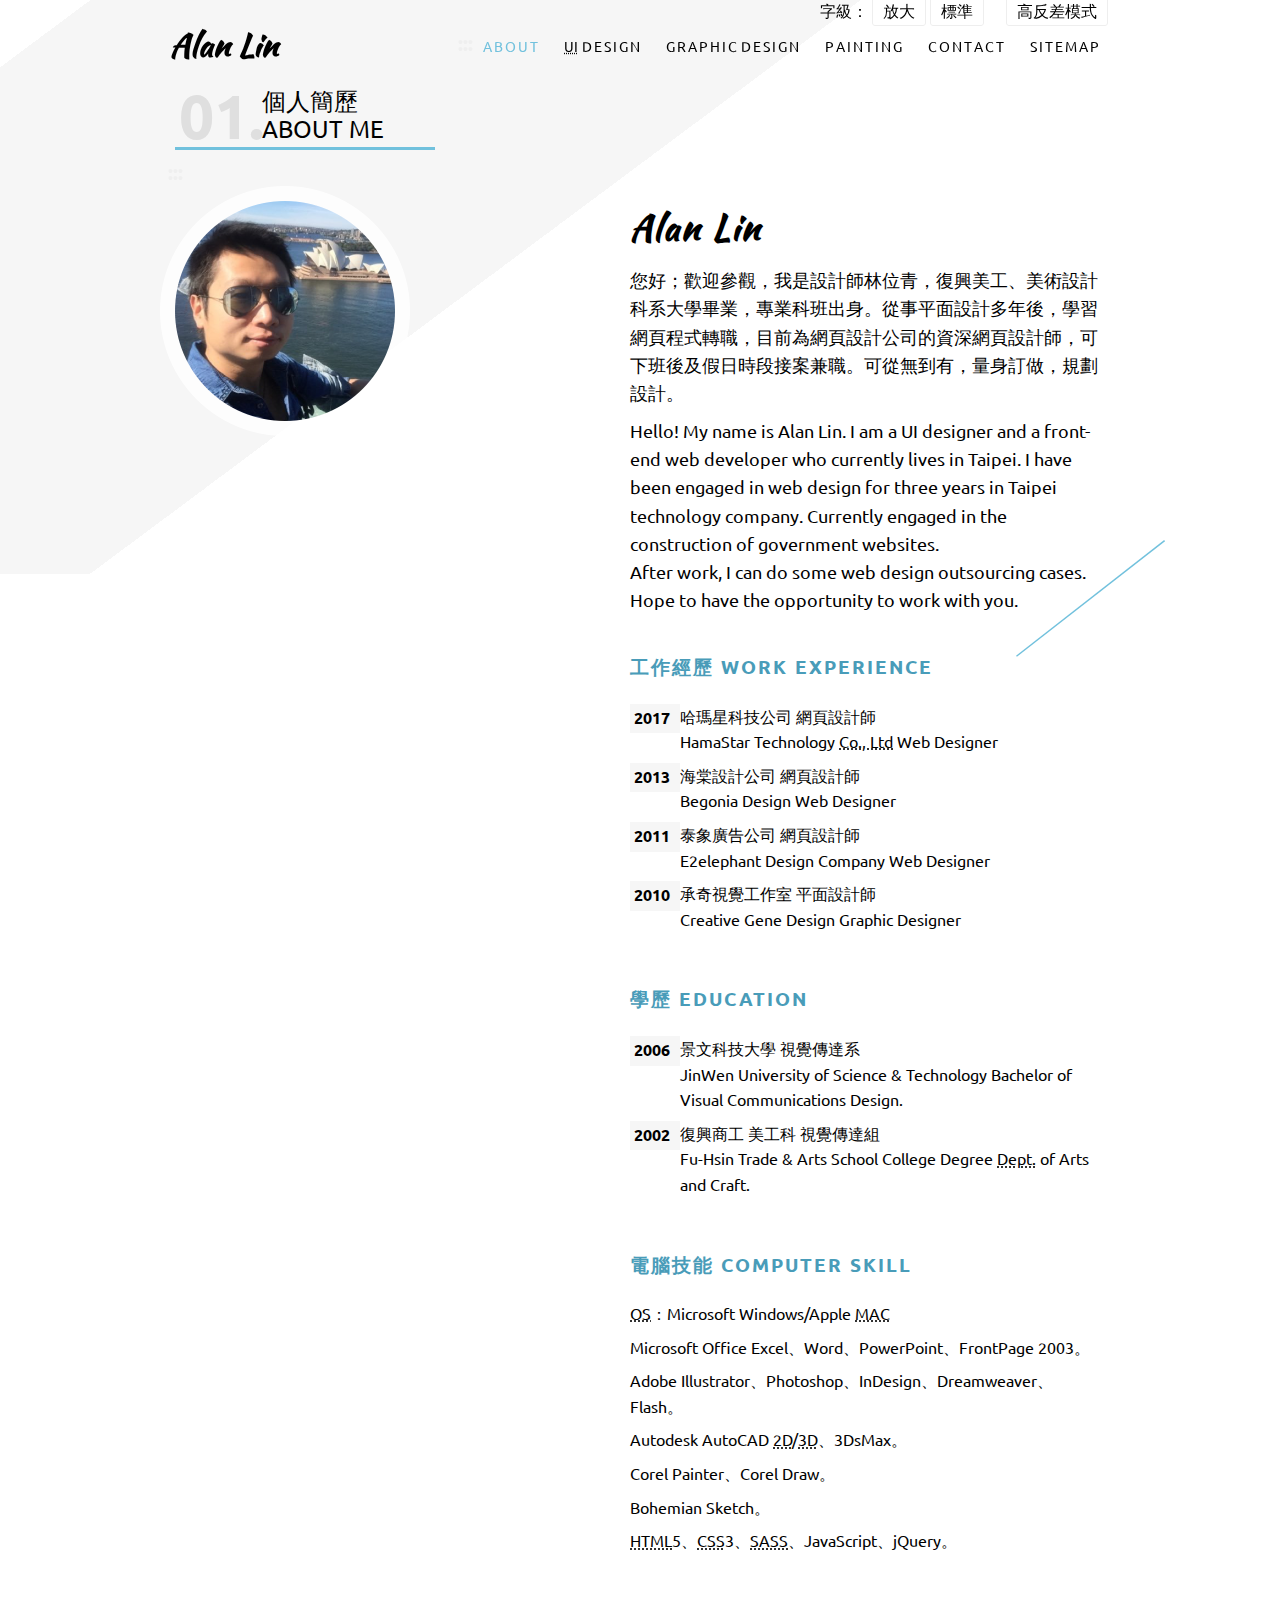
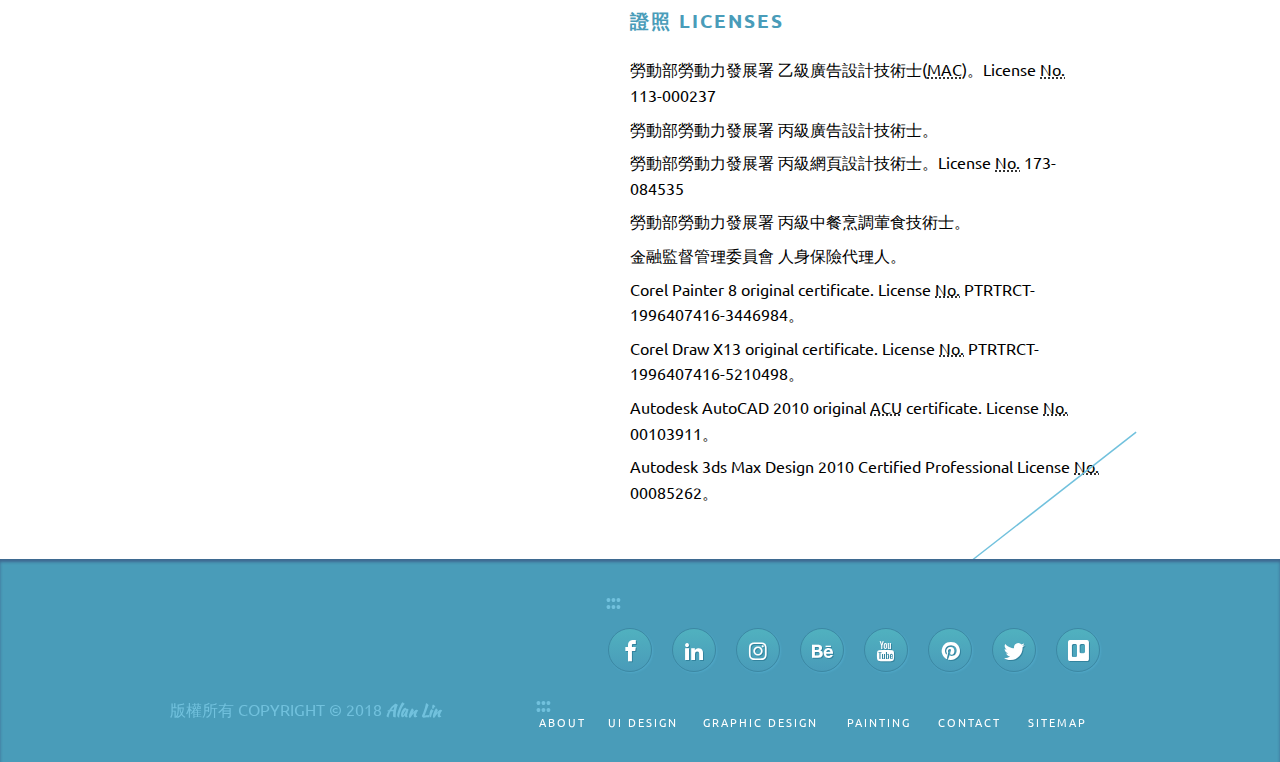
<file: about.html>
<!DOCTYPE html>
<html lang="zh-Hant">
<head>
    <meta charset="utf-8">
    <title>林位青 個人網站 Alan Lin Portfolio Website - 個人簡歷About me</title>
    <!--IE integration -->
    <meta http-equiv="X-UA-Compatible" content="ie=edge"><!--強迫 IE 在顯示網頁時使用最新的引擎版本-->
    <!--viewport integration -->
    <meta name="viewport" content="width=device-width, initial-scale=1.0">
    <!--Google integration -->
    <meta name="description" content="您好；歡迎參觀，我是林位青，設計工作者，復興美工、美術設計科系大學畢業，專業科班出身。從事平面設計多年後，學習網頁程式轉職，目前為網頁設計公司的資深網頁設計師，可下班後及假日時段接案兼職。可從無到有，量身訂做，規劃設計。" />
    <meta name="keywords" content="林位青,網頁設計,設計外包,數位行銷,web design,網站規劃" />
    <meta name="author" content="林位青"/>
    <meta name="copyright" content="林位青"/>
    <!-- Facebook integration -->
    <meta property="og:title" content="林位青個人網站" />
    <meta property="og:type" content='website' />
    <meta property="og:image" content="images/og_image.jpg" />
    <meta property="og:url" content="http://alan-lin.com/" />
    <meta property="og:site_name" content="林位青" />
    <meta property="og:description" content="您好；歡迎參觀，我是林位青，設計工作者，復興美工、美術設計科系大學畢業，專業科班出身。從事平面設計多年後，學習網頁程式轉職，目前為網頁設計公司的資深網頁設計師，可下班後及假日時段接案兼職。可從無到有，量身訂做，規劃設計。"/>
    <!-- Facebook Places -->
    <meta property="og:email" content="alan0623@iCloud.com"/> 
    <meta property="og:phone_number" content="+886966429500"/> 
    <!-- Twitter integration -->
    <meta name="twitter:title" content="林位青個人網站" />
    <meta name="twitter:image" content="images/og_image.jpg" />
    <meta name="twitter:url" content="http://alan-lin.com/" />
    <meta name="twitter:card" content="您好；歡迎參觀，我是林位青，設計工作者，復興美工、美術設計科系大學畢業，專業科班出身。從事平面設計多年後，學習網頁程式轉職，目前為網頁設計公司的資深網頁設計師，可下班後及假日時段接案兼職。可從無到有，量身訂做，規劃設計。"/>
    <!--Telephone -->
    <meta name="format-detection" content="telephone=no" />
    <!-- favicon.ico and apple-touch-icon.png -->
    <link rel="shortcut icon" href="images/favicon.ico" />
    <link rel="apple-touch-icon-precomposed" href="images/apple-icon-57x57.png" sizes="57x57" />
    <link rel="apple-touch-icon-precomposed" href="images/apple-icon-72x72.png" sizes="72x72" />
    <link rel="apple-touch-icon-precomposed" href="images/apple-icon-114x114.png" sizes="114x114" />
    <link rel="apple-touch-icon-precomposed" href="images/apple-icon-144x144.png" sizes="144x144" />
    <!--google font -->
    <link href="https://fonts.googleapis.com/css?family=Ubuntu" rel="stylesheet">
    <link href="https://fonts.googleapis.com/css?family=Kaushan+Script" rel="stylesheet">
    <link href="https://fonts.googleapis.com/css?family=Vidaloka" rel="stylesheet">
     <!--[if gte IE 9]><!-->
    <link rel="stylesheet" href="css/all_page_ui.css" type="text/css">
    <link rel="stylesheet" href="css/style.css" type="text/css">
    <link rel="stylesheet" href="css/about.css" type="text/css">
    <!--<![endif]-->
    <!--[if lt IE 9]>
    <script src="js/html5shiv.js"></script>
    <script src="js/respond.min.js"></script>
    <link rel="stylesheet" href="css/indexIE.css" type="text/css">
    <![endif]--> 
</head><!--/head-->
<body class="no_js">
    <a href="#accesskey_C" id="gotocenter" title="跳到主要內容區塊" tabindex="1" class="sr-only">跳到主要內容區塊</a>
    <noscript><div class="no_js_info">    
    您的瀏覽器似乎不支援JavaScript語法，但沒關係，這裡的JavaScript語法並不會影響到內容的陳述， 如需要選擇字級大小，IE6請利用鍵盤按住ALT鍵+ V → X → (G)最大(L)較大(M)中(S)較小(A)小，來選擇適合您的文字大小， 而IE7或Firefox瀏覽器則可利用鍵盤 Ctrl + (+)放大(-)縮小來改變字型大小，如需要回到上一頁可使用瀏覽器提供的 Alt+左方向鍵(←) 快速鍵功能，列印可使用瀏覽器提供的(Ctrl+P)功能；如需觀看新聞內容或是申請表單下載，建議您由more頁進入並選取符合您之相關資訊內容。若要點選子選單內容，可點選下方選單列表。  
    </div></noscript>
    <!--[if lt IE 7]><p>您正在使用的瀏覽器為比 ie7 較舊的版本，已不支援本站使用程式語法，會影響到內容版面不正常而瀏覽不易，建議使用最新版本瀏覽器。</p><![endif]-->
    <header id="head">
        <div id="head_bar">
        <a id="logo" href="index.html" tabindex="2" title="回首頁"><h1 lang="en">Alan Lin</h1></a>
        <ul class="font_size">
            <li>字級：</li>
            <li>
                <a id="jfontsize-plus" href="javascript:;" tabindex="3" title="放大內容區文字">放大</a>
            </li>
            <li>
                <a id="jfontsize-default" href="javascript:;" tabindex="3" title="適中內容區文字">標準</a>
            </li>
            <li>
                <a id="color_blind_btn" href="javascript:;" tabindex="3" title="黑底黃字高反差模式">高反差模式</a>
            </li>
        </ul>
        <label title="主要選單" class="open_nav" for="main_menu">
            <b lang="en">MENU</b>
            <span class="icon">
                <h2 title="主要選單">主要選單</h2>
            </span>
        </label>
        <nav class="main_menu">
            <a accesskey="M" id="accesskey_M" href="#accesskey_M" title="[Alt+M]主要選單連結區，此區塊列有本網站的主要連結">
                <span>:::</span>
            </a>
            <ul class="nav_style">
                <li>
                    <a href="about.html" title="個人簡介 About me" lang="en">
                        <div class="loader active">
                            <span>A</span>
                            <span class="span2">B</span>
                            <span class="span3">O</span>
                            <span class="span4">U</span>
                            <span class="span5">T</span>
                        </div>
                    </a>
                </li>
                <li>
                    <a href="portfolio.html" title="使用者介面設計作品 UI Design" lang="en">
                        <div class="loader">
                            <span><abbr lang="en" title="User Interface">UI</abbr></span>
                            <span class="span4"> </span>
                            <span class="span4">D</span>
                            <span class="span5">E</span>
                            <span class="span6">S</span>
                            <span class="span7">I</span>
                            <span class="span3">G</span>
                            <span class="span2">N</span>
                        </div>
                    </a>
                </li>
                <li>
                    <a href="graphic.html" title="平面設計作品 Graphic Design" lang="en">
                        <div class="loader">
                            <span>G</span>
                            <span class="span2">R</span>
                            <span class="span3">A</span>
                            <span class="span4">P</span>
                            <span class="span5">H</span>
                            <span class="span6">I</span>
                            <span class="span7">C</span>
                            <span class="span4"> </span>
                            <span class="span4">D</span>
                            <span class="span5">E</span>
                            <span class="span6">S</span>
                            <span class="span7">I</span>
                            <span class="span3">G</span>
                            <span class="span2">N</span>
                        </div>
                    </a>
                </li>
                <li>
                    <a href="painting.html" title="繪畫設計作品 Painting" lang="en">
                        <div class="loader">
                            <span>P</span>
                            <span class="span2">A</span>
                            <span class="span3">I</span>
                            <span class="span4">N</span>
                            <span class="span4">T</span>
                            <span class="span5">I</span>
                            <span class="span6">N</span>
                            <span class="span7">G</span>
                        </div>
                    </a>
                </li>
                <li>
                    <a href="contact.html" title="聯絡我們 Contact me" lang="en">
                        <div class="loader">
                            <span>C</span>
                            <span class="span2">O</span>
                            <span class="span3">N</span>
                            <span class="span4">T</span>
                            <span class="span5">A</span>
                            <span class="span6">C</span>
                            <span class="span7">T</span>
                        </div>
                    </a>
                </li>
                <li>
                    <a href="sitemap.html" title="網站導覽 Sitemap" lang="en">
                        <div class="loader">
                            <span>S</span>
                            <span class="span2">I</span>
                            <span class="span3">T</span>
                            <span class="span4">E</span>
                            <span class="span5">M</span>
                            <span class="span6">A</span>
                            <span class="span7">P</span>
                        </div>
                    </a>
                </li>
            </ul>
            <!--nav_style-->
        </nav>
        </div><!--#head_bar-->
    </header>
    <main id="content"><!--#main_content以下內容區-->
        <article id="about_me">
        <a accesskey="C" id="accesskey_C" href="#accesskey_C" title="[Alt+C]中間主要內容區，此區塊呈現網頁的網頁內容">
            <span>:::</span>
        </a>
            <h2><b>01.</b><i>個人簡歷</i><u lang="en">ABOUT ME</u></h2>
            <section id="info">
                <figure>             
                    <img class="high_contrast_hide" src="images/alan_lin.png" alt="設計師 林位青 個人照片">
                    <img class="high_contrast_show" src="images/alan_lin_hc.png" alt="設計師 林位青 個人照片">
                    <figcaption>
                        <h3>Alan Lin</h3>
                        <p>您好；歡迎參觀，我是設計師林位青，復興美工、美術設計科系大學畢業，專業科班出身。從事平面設計多年後，學習網頁程式轉職，目前為網頁設計公司的資深網頁設計師，可下班後及假日時段接案兼職。可從無到有，量身訂做，規劃設計。</p>
                        <p>Hello! My name is Alan Lin. I am a UI designer and a front-end web developer who currently lives in Taipei. I have been engaged in web design for three years in Taipei technology company. Currently engaged in the construction of government websites.
                            <br/>After work, I can do some web design outsourcing cases. Hope to have the opportunity to work with you.</p>
                    </figcaption>
                </figure>
            </section><!--#info-->
            <div class="cv">
            <section id="WORK_EXPERIENCE">
                <h3>工作經歷 WORK EXPERIENCE</h3>
                <ul>
                    <li><b>2017</b>哈瑪星科技公司 網頁設計師
                    <br/><a lang="en" href="https://www.hamastar.com.tw/" target="_blank" title="HamaStar Technology Co., Ltd(另開新視窗)">HamaStar Technology <abbr lang="en" title="Company Limited">Co., Ltd</abbr></a> Web Designer</li>
                    <li><b>2013</b>海棠設計公司 網頁設計師
                    <br/><a lang="en" href="https://begonia.tw/" target="_blank" title="Begonia Design(另開新視窗)">Begonia Design</a> Web Designer</li>
                    <li><b>2011</b>泰象廣告公司 網頁設計師
                    <br/><a lang="en" href="http://e2elephant.com.tw/" target="_blank" title="E2elephant Design Company(另開新視窗)">E2elephant Design Company</a> Web Designer</li>
                    <li><b>2010</b>承奇視覺工作室 平面設計師
                    <br/><a lang="en" href="http://www.cgdesign.com.tw/" target="_blank" title="Creative Gene Design(另開新視窗)">Creative Gene Design</a> Graphic Designer</li>
                </ul>
            </section>
            <section id="EDUCATION"> 
                <h3>學歷 EDUCATION</h3>
                <ul>
                    <li><b>2006</b>景文科技大學 視覺傳達系<br/>
                        JinWen University of Science &#38; Technology Bachelor of Visual Communications Design.          
                    </li>
                    <li><b>2002</b>復興商工 美工科 視覺傳達組<br/>
                        Fu-Hsin Trade &#38; Arts School College Degree <abbr lang="en" title="Department">Dept.</abbr> of Arts and Craft.
                    </li>
                </ul>  
            </section>
            <section id="COMPUTER_SKILL"> 
                <h3>電腦技能 COMPUTER SKILL</h3>
                <ul lang="en">
                    <li><abbr lang="en" title="Operating System">OS</abbr>：Microsoft Windows/Apple <abbr lang="en" title="Macintosh">MAC</abbr></li>
                    <li>Microsoft Office Excel、Word、PowerPoint、FrontPage 2003。</li>
                    <li>Adobe Illustrator、Photoshop、InDesign、Dreamweaver、Flash。</li>
                    <li>Autodesk AutoCAD <abbr lang="en" title="two-dimensional">2D</abbr>/<abbr lang="en" title="three-dimensional">3D</abbr>、3DsMax。</li>
                    <li>Corel Painter、Corel Draw。</li>
                    <li>Bohemian Sketch。</li>
                    <li><abbr lang="en" title="HyperText Markup Language">HTML</abbr>5、<abbr lang="en" title="Cascading Style Sheets">CSS</abbr>3、<abbr lang="en" title="Syntactically Awesome Stylesheets">SASS</abbr>、JavaScript、jQuery。</li>
                </ul>
            </section>
            <section id="LICENSES"> 
                <h3>證照 LICENSES</h3>
                <ul>
                    <li>勞動部勞動力發展署 乙級廣告設計技術士(<abbr lang="en" title="Macintosh">MAC</abbr>)。License <abbr lang="la" title="numero">No.</abbr> 113-000237</li>
                    <li>勞動部勞動力發展署 丙級廣告設計技術士。</li>
                    <li>勞動部勞動力發展署 丙級網頁設計技術士。License <abbr lang="la" title="numero">No.</abbr> 173-084535</li>
                    <li>勞動部勞動力發展署 丙級中餐烹調葷食技術士。</li>
                    <li>金融監督管理委員會 人身保險代理人。</li>
                    <li>Corel Painter 8 original certificate. License <abbr lang="la" title="numero">No.</abbr> PTRTRCT-1996407416-3446984。</li>
                    <li>Corel Draw X13 original certificate. License <abbr lang="la" title="numero">No.</abbr> PTRTRCT-1996407416-5210498。</li>
                    <li>Autodesk AutoCAD 2010 original <abbr lang="en" title="Autodesk Certified User">ACU</abbr> certificate. License <abbr lang="la" title="numero">No.</abbr> 00103911。</li>
                    <li>Autodesk 3ds Max Design 2010 Certified Professional License <abbr lang="la" title="numero">No.</abbr> 00085262。</li>
            </section>
            </div>
            <!--#graphic_design-->
        </article>
    </main><!--#content以上內容區-->
    <footer id="fatfooter">
        <div class="container">
        <ul id="community">
            <a accesskey="Z" id="accesskey_Z" href="#accesskey_Z" title="[Alt+Z]頁尾下方選單連結區，此區塊列有[facebook]、[linkedin]、[instagram]、[behance]、[youtube]、[pinterest]、[twitter]等連結">
                <span>:::</span>
            </a>
            <li><a href="https://www.facebook.com/r7a1984" class="icon-facebook" target="_blank" title="連結至我的facebook(另開新視窗)"><b>facebook</b></a></li>
            <li><a href="https://www.linkedin.com/in/wei-ching-lin/" target="_blank" title="連結至我的linkedin(另開新視窗)" class="icon-linkedin2"><b>linkedin</b></a></li>
            <li><a href="https://www.instagram.com/alanlin623/" target="_blank" title="連結至我的instagram(另開新視窗)" class="icon-instagram"><b>instagram</b></a></li>
            <li><a href="https://www.behance.net/r7a19840f0a" target="_blank" title="連結至我的behance(另開新視窗)" class="icon-behance"><b>behance</b></a></li>
            <li><a href="https://www.youtube.com/user/r7a1984" target="_blank" title="連結至我的youtube(另開新視窗)" class="icon-youtube"><b>youtube</b></a></li>
            <li><a href="https://www.pinterest.com/alan0623/" target="_blank" title="連結至我的pinterest(另開新視窗)" class="icon-pinterest"><b>pinterest</b></a></li>
            <li><a href="https://twitter.com/r7a1984" target="_blank" title="連結至我的twitter(另開新視窗)" class="icon-twitter"><b>twitter</b></a></li>
            <li><a href="https://trello.com/b/yTomuGWK/alans-work-list" target="_blank" title="連結至我的trello(另開新視窗)" class="icon-trello"><b>trello</b></a></li>
        </ul><!--#community-->
        <ul id="sitemap">
            <a accesskey="X" id="accesskey_X" href="#accesskey_X" title="[Alt+X]頁尾下方資訊式頁尾連結區，此區塊列有網站導覽連結。">
                <span>:::</span>
            </a>
            <li>
                <a href="about.html" class="button_language" data-text="ABOUT" title="個人簡介 About me" lang="en">
                    <span>A</span>
                    <span>B</span>
                    <span>O</span>
                    <span>U</span>
                    <span>T</span>
                </a>
            </li>
            <li>
                <a href="portfolio.html" class="button_language" data-text="UI DESIGN" title="使用者介面設計作品 UI Design" lang="en">
                    <span>
                        <abbr lang="en" title="User Interface">UI</abbr>
                    </span>
                    <span></span>
                    <span>D</span>
                    <span>E</span>
                    <span>S</span>
                    <span>I</span>
                    <span>G</span>
                    <span>N</span>
                </a>
            </li>
            <li>
                <a href="graphic.html" class="button_language" data-text="GRAPHIC DESIGN" title="平面設計作品 Graphic Design" lang="en">
                    <span>G</span>
                    <span>R</span>
                    <span>A</span>
                    <span>P</span>
                    <span>H</span>
                    <span>I</span>
                    <span>C</span>
                    <span></span>
                    <span>D</span>
                    <span>E</span>
                    <span>S</span>
                    <span>I</span>
                    <span>G</span>
                    <span>N</span>
                </a>
            </li>
            <li>
                <a href="painting.html" class="button_language" data-text="PAINTING" title="繪畫設計作品 Painting" target="_blank" lang="en">
                    <span>P</span>
                    <span>A</span>
                    <span>I</span>
                    <span>N</span>
                    <span>T</span>
                    <span>I</span>
                    <span>N</span>
                    <span>G</span>
                </a>
            </li>
             <li>
                <a href="contact.html" class="button_language" data-text="CONTACT" title="聯絡我們 Contact me" lang="en">
                    <span>C</span>
                    <span>O</span>
                    <span>N</span>
                    <span>T</span>
                    <span>A</span>
                    <span>C</span>
                    <span>T</span>
                </a>
            </li>
            <li>
                <a href="sitemap.html" class="button_language" data-text="SITEMAP" title="網站導覽 Sitemap" lang="en">
                    <span>S</span>
                    <span>I</span>
                    <span>T</span>
                    <span>E</span>
                    <span>M</span>
                    <span>A</span>
                    <span>P</span>
                </a>
            </li>
        </ul>
        <!--#sitemap-->
        <div class="copyright">版權所有 COPYRIGHT &#169; 2018 <b>Alan Lin</b></div>
        </div>
    </footer>  
<script src="js/jquery-latest.min.js"></script>
<script src="js/jquery.fancybox.min.js"></script>
<script src="js/jquery.isotope.min.js"></script>
<script src="js/jstorage.js"></script>
<script src="js/jquery.jfontsize-2.0.js"></script>
<script src="js/effect.js"></script>
</body>
</html>
</file>
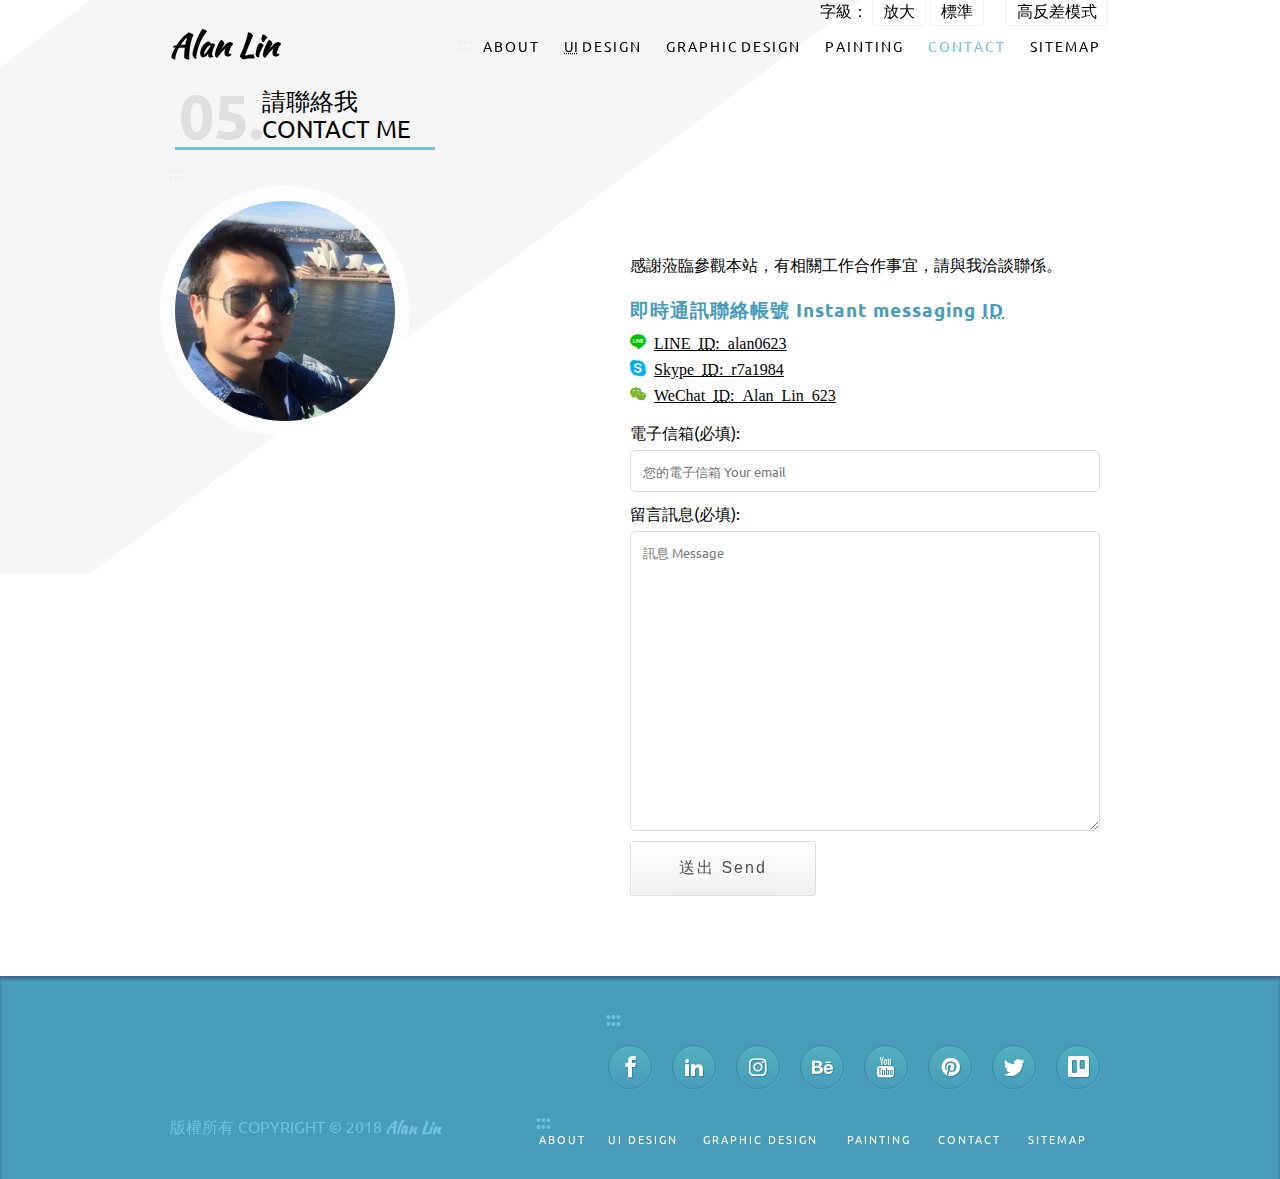
<file: contact.html>
<!DOCTYPE html>
<html lang="zh-Hant">
<head>
    <meta charset="utf-8">
    <title>林位青 個人網站 Alan Lin Portfolio Website - 請聯絡我 Contact me</title>
    <!--IE integration -->
    
    <meta http-equiv="X-UA-Compatible" content="ie=edge">
    <!--強迫 IE 在顯示網頁時使用最新的引擎版本-->
    <!--viewport integration -->
    <meta name="viewport" content="width=device-width, initial-scale=1.0">
    <!--Google integration -->
    <meta name="description" content="您好；歡迎參觀，我是設計師林位青，復興美工、美術設計科系大學畢業，專業科班出身。從事平面設計多年後，學習網頁程式轉職，目前為網頁設計公司的資深網頁設計師，可下班後及假日時段接案兼職。可從無到有，量身訂做，規劃設計。"
    />
    <meta name="keywords" content="林位青,網頁設計,設計外包,數位行銷,web design,網站規劃" />
    <meta name="author" content="林位青" />
    <meta name="copyright" content="林位青" />
    <!-- Facebook integration -->
    <meta property="og:title" content="林位青個人網站" />
    <meta property="og:type" content='website' />
    <meta property="og:image" content="images/og_image.jpg" />
    <meta property="og:url" content="http://alan-lin.com/" />
    <meta property="og:site_name" content="林位青" />
    <meta property="og:description" content="您好；歡迎參觀，我是設計師林位青，復興美工、美術設計科系大學畢業，專業科班出身。從事平面設計多年後，學習網頁程式轉職，目前為網頁設計公司的資深網頁設計師，可下班後及假日時段接案兼職。可從無到有，量身訂做，規劃設計。"/>
    <!-- Facebook Places -->
    <meta property="og:email" content="alan0623@iCloud.com" />
    <meta property="og:phone_number" content="+886966429500" />
    <!-- Twitter integration -->
    <meta name="twitter:title" content="林位青個人網站" />
    <meta name="twitter:image" content="images/og_image.jpg" />
    <meta name="twitter:url" content="http://alan-lin.com/" />
    <meta name="twitter:card" content="您好；歡迎參觀，我是設計師林位青，復興美工、美術設計科系大學畢業，專業科班出身。從事平面設計多年後，學習網頁程式轉職，目前為網頁設計公司的資深網頁設計師，可下班後及假日時段接案兼職。可從無到有，量身訂做，規劃設計。"/>
    <!--Telephone -->
    <meta name="format-detection" content="telephone=no" />
    <!-- favicon.ico and apple-touch-icon.png -->
    <link rel="shortcut icon" href="images/favicon.ico" />
    <link rel="apple-touch-icon-precomposed" href="images/apple-icon-57x57.png" sizes="57x57" />
    <link rel="apple-touch-icon-precomposed" href="images/apple-icon-72x72.png" sizes="72x72" />
    <link rel="apple-touch-icon-precomposed" href="images/apple-icon-114x114.png" sizes="114x114" />
    <link rel="apple-touch-icon-precomposed" href="images/apple-icon-144x144.png" sizes="144x144" />
    <!--google font -->
    <link href="https://fonts.googleapis.com/css?family=Ubuntu" rel="stylesheet">
    <link href="https://fonts.googleapis.com/css?family=Kaushan+Script" rel="stylesheet">
    <link href="https://fonts.googleapis.com/css?family=Vidaloka" rel="stylesheet">
    <!--[if gte IE 9]><!-->
    <link rel="stylesheet" href="css/all_page_ui.css" type="text/css">
    <link rel="stylesheet" href="css/style.css" type="text/css">
    <link rel="stylesheet" href="css/about.css" type="text/css">
    <link rel="stylesheet" href="css/jquery.fancybox.min.css" type="text/css">
    <!--<![endif]-->
    <!--[if lt IE 9]>
    <script src="js/html5shiv.js"></script>
    <script src="js/respond.min.js"></script>
    <link rel="stylesheet" href="css/indexIE.css" type="text/css">
    <![endif]-->
    <!-- Global site tag (gtag.js) - Google Analytics -->
    <script async src="https://www.googletagmanager.com/gtag/js?id=UA-110855928-1"></script>
    <script>
        window.dataLayer = window.dataLayer || [];
        function gtag() { dataLayer.push(arguments); }
        gtag('js', new Date());

        gtag('config', 'UA-110855928-1');
    </script>
</head>
<!--/head-->

<body class="no_js">
    <a href="#accesskey_C" id="gotocenter" title="跳到主要內容區塊" tabindex="1" class="sr-only">跳到主要內容區塊</a>
    <noscript>
        <div class="no_js_info">
            您的瀏覽器似乎不支援JavaScript語法，但沒關係，這裡的JavaScript語法並不會影響到內容的陳述， 如需要選擇字級大小，IE6請利用鍵盤按住ALT鍵+ V → X → (G)最大(L)較大(M)中(S)較小(A)小，來選擇適合您的文字大小，
            而IE7或Firefox瀏覽器則可利用鍵盤 Ctrl + (+)放大(-)縮小來改變字型大小，如需要回到上一頁可使用瀏覽器提供的 Alt+左方向鍵(←) 快速鍵功能，列印可使用瀏覽器提供的(Ctrl+P)功能；如需觀看新聞內容或是申請表單下載，建議您由more頁進入並選取符合您之相關資訊內容。若要點選子選單內容，可點選下方選單列表。
        </div>
    </noscript>
    <!--[if lt IE 7]><p>您正在使用的瀏覽器為比 ie7 較舊的版本，已不支援本站使用程式語法，會影響到內容版面不正常而瀏覽不易，建議使用最新版本瀏覽器。</p><![endif]-->
    <header id="head">
        <div id="head_bar">
            <a id="logo" href="index.html" tabindex="2" title="回首頁">
                <h1 lang="en">Alan Lin</h1>
            </a>
            <ul class="font_size">
                <li>字級：</li>
                <li>
                    <a id="jfontsize-plus" href="javascript:;" tabindex="3" title="放大內容區文字">放大</a>
                </li>
                <li>
                    <a id="jfontsize-default" href="javascript:;" tabindex="3" title="適中內容區文字">標準</a>
                </li>
                <li>
                    <a id="color_blind_btn" href="javascript:;" tabindex="3" title="黑底黃字高反差模式">高反差模式</a>
                </li>
            </ul>
            <label title="主要選單" class="open_nav" for="main_menu">
                <b lang="en">MENU</b>
                <span class="icon">
                    <h2 title="主要選單">主要選單</h2>
                </span>
            </label>
            <nav class="main_menu">
                <a accesskey="M" id="accesskey_M" href="#accesskey_M" title="[Alt+M]主要選單連結區，此區塊列有本網站的主要連結">
                    <span>:::</span>
                </a>
                <ul class="nav_style">
                    <li>
                        <a href="about.html" title="個人簡介 About me" lang="en">
                            <div class="loader">
                                <span>A</span>
                                <span class="span2">B</span>
                                <span class="span3">O</span>
                                <span class="span4">U</span>
                                <span class="span5">T</span>
                            </div>
                        </a>
                    </li>
                    <li>
                        <a href="portfolio.html" title="使用者介面設計作品 UI Design" lang="en">
                            <div class="loader">
                                <span><abbr lang="en" title="User Interface">UI</abbr></span>
                                <span class="span4"> </span>
                                <span class="span4">D</span>
                                <span class="span5">E</span>
                                <span class="span6">S</span>
                                <span class="span7">I</span>
                                <span class="span3">G</span>
                                <span class="span2">N</span>
                            </div>
                        </a>
                    </li>
                    <li>
                        <a href="graphic.html" title="平面設計作品 Graphic Design" lang="en">
                            <div class="loader">
                                <span>G</span>
                                <span class="span2">R</span>
                                <span class="span3">A</span>
                                <span class="span4">P</span>
                                <span class="span5">H</span>
                                <span class="span6">I</span>
                                <span class="span7">C</span>
                                <span class="span4"> </span>
                                <span class="span4">D</span>
                                <span class="span5">E</span>
                                <span class="span6">S</span>
                                <span class="span7">I</span>
                                <span class="span3">G</span>
                                <span class="span2">N</span>
                            </div>
                        </a>
                    </li>
                    <li>
                        <a href="painting.html" title="繪畫設計作品 Painting" lang="en">
                            <div class="loader">
                                <span>P</span>
                                <span class="span2">A</span>
                                <span class="span3">I</span>
                                <span class="span4">N</span>
                                <span class="span4">T</span>
                                <span class="span5">I</span>
                                <span class="span6">N</span>
                                <span class="span7">G</span>
                            </div>
                        </a>
                    </li>
                    <li>
                        <a href="contact.html" title="聯絡我們 Contact me" lang="en">
                            <div class="loader active">
                                <span>C</span>
                                <span class="span2">O</span>
                                <span class="span3">N</span>
                                <span class="span4">T</span>
                                <span class="span5">A</span>
                                <span class="span6">C</span>
                                <span class="span7">T</span>
                            </div>
                        </a>
                    </li>
                    <li>
                        <a href="sitemap.html" title="網站導覽 Sitemap" lang="en">
                            <div class="loader">
                                <span>S</span>
                                <span class="span2">I</span>
                                <span class="span3">T</span>
                                <span class="span4">E</span>
                                <span class="span5">M</span>
                                <span class="span6">A</span>
                                <span class="span7">P</span>
                            </div>
                        </a>
                    </li>
                </ul>
                <!--nav_style-->
            </nav>
        </div>
        <!--#head_bar-->
    </header>
    <main id="content">
        <!--#main_content以下內容區-->
        <article id="contact_me">
            <a accesskey="C" id="accesskey_C" href="#accesskey_C" title="[Alt+C]中間主要內容區，此區塊呈現網頁的網頁內容">
                <span>:::</span>
            </a>
            <h2>
                <b>05.</b>
                <i>請聯絡我</i>
                <u lang="en">CONTACT ME</u>
            </h2>
            <section id="info">
                <figure>
                    <img class="high_contrast_hide" src="images/alan_lin.png" alt="設計師 林位青 個人照片">
                    <img class="high_contrast_show" src="images/alan_lin_hc.png" alt="設計師 林位青 個人照片">
                </figure>
            </section>
            <!--#info-->
            <div class="form_list portfolio-item isotope-item">
                <p>感謝蒞臨參觀本站，有相關工作合作事宜，請與我洽談聯係。</p>
                <!--ul class="instant_messaging gallery clearfix">
                    <h3>相關網站 Related website</h3>
                    <li>
                        <a title="case 518 外包網(另開新視窗)" href="https://case.518.com.tw/workroom-index-589921.html" target="_blank">case 518 外包網</a>
                    </li>
                    <li>
                        <a title="case 104 外包網(另開新視窗)" href="https://case.104.com.tw/soho/alan_lin" target="_blank">case 104 外包網</a>
                    </li>
                    <li>
                        <a title="林位青 2008 作品集網站(另開新視窗)" href="http://www.alan-lin.com/web/2008/index.html" target="_blank">2008 作品集網站 (flash)</a>
                    </li>
                    <li>
                        <a title="林位青 2010 作品集網站(另開新視窗)" href="http://www.alan-lin.com/web/2009/index.html" target="_blank">2010 作品集網站 (flash)</a>
                    </li>
                </ul-->
                <ul class="instant_messaging gallery clearfix">
                    <h3>即時通訊聯絡帳號 Instant messaging <abbr lang="en" title="identification">ID</abbr></h3>
                    <li class="icon-brand2">
                        <a class="overlay" title="開啟 LINE ID CR code" href="images/line_code.gif" data-fancybox="images">LINE <abbr lang="en" title="identification">ID</abbr>: alan0623</a>
                    </li>
                    <li class="icon-skype">
                        <a class="overlay" title="開啟 Skype ID CR code" href="images/skype_code.jpg" data-fancybox="images">Skype <abbr lang="en" title="identification">ID</abbr>: r7a1984</a>
                    </li>
                    <li class="icon-wechat">
                        <a class="overlay" title="開啟 WeChat ID CR code" href="images/wechat_code.jpg" data-fancybox="images">WeChat <abbr lang="en" title="identification">ID</abbr>: Alan_Lin_623</a>
                    </li>
                </ul>
                <form method="POST" action="https://formspree.io/r7a1984@hotmail.com">
                    <label for="email">電子信箱(必填):</label>
                    <input id="email" type="email" name="email" placeholder="您的電子信箱 Your email" title="請輸入您的電子信箱 Please enter your email address">
                    <label for="message">留言訊息(必填):</label>
                    <textarea id="message" name="message" placeholder="訊息 Message" title="請輸入訊息 Please enter a message"></textarea>
                    <button title="送出訊息 Send message" type="submit" class="button_more">送出 Send</button>
                </form>
            </div>
            <!--#graphic_design-->
        </article>
    </main>
    <!--#content以上內容區-->
    <footer id="fatfooter">
        <div class="container">
        <ul id="community">
            <a accesskey="Z" id="accesskey_Z" href="#accesskey_Z" title="[Alt+Z]頁尾下方選單連結區，此區塊列有[facebook]、[linkedin]、[instagram]、[behance]、[youtube]、[pinterest]、[twitter]等連結">
                <span>:::</span>
            </a>
            <li><a href="https://www.facebook.com/r7a1984" class="icon-facebook" target="_blank" title="連結至我的facebook(另開新視窗)"><b>facebook</b></a></li>
            <li><a href="https://www.linkedin.com/in/wei-ching-lin/" target="_blank" title="連結至我的linkedin(另開新視窗)" class="icon-linkedin2"><b>linkedin</b></a></li>
            <li><a href="https://www.instagram.com/alanlin623/" target="_blank" title="連結至我的instagram(另開新視窗)" class="icon-instagram"><b>instagram</b></a></li>
            <li><a href="https://www.behance.net/r7a19840f0a" target="_blank" title="連結至我的behance(另開新視窗)" class="icon-behance"><b>behance</b></a></li>
            <li><a href="https://www.youtube.com/user/r7a1984" target="_blank" title="連結至我的youtube(另開新視窗)" class="icon-youtube"><b>youtube</b></a></li>
            <li><a href="https://www.pinterest.com/alan0623/" target="_blank" title="連結至我的pinterest(另開新視窗)" class="icon-pinterest"><b>pinterest</b></a></li>
            <li><a href="https://twitter.com/r7a1984" target="_blank" title="連結至我的twitter(另開新視窗)" class="icon-twitter"><b>twitter</b></a></li>
            <li><a href="https://trello.com/b/yTomuGWK/alans-work-list" target="_blank" title="連結至我的trello(另開新視窗)" class="icon-trello"><b>trello</b></a></li>
        </ul><!--#community-->
        <ul id="sitemap">
            <a accesskey="X" id="accesskey_X" href="#accesskey_X" title="[Alt+X]頁尾下方資訊式頁尾連結區，此區塊列有網站導覽連結。">
                <span>:::</span>
            </a>
            <li>
                <a href="about.html" class="button_language" data-text="ABOUT" title="個人簡介 About me" lang="en">
                    <span>A</span>
                    <span>B</span>
                    <span>O</span>
                    <span>U</span>
                    <span>T</span>
                </a>
            </li>
            <li>
                <a href="portfolio.html" class="button_language" data-text="UI DESIGN" title="使用者介面設計作品 UI Design" lang="en">
                    <span>
                        <abbr lang="en" title="User Interface">UI</abbr>
                    </span>
                    <span></span>
                    <span>D</span>
                    <span>E</span>
                    <span>S</span>
                    <span>I</span>
                    <span>G</span>
                    <span>N</span>
                </a>
            </li>
            <li>
                <a href="graphic.html" class="button_language" data-text="GRAPHIC DESIGN" title="平面設計作品 Graphic Design" lang="en">
                    <span>G</span>
                    <span>R</span>
                    <span>A</span>
                    <span>P</span>
                    <span>H</span>
                    <span>I</span>
                    <span>C</span>
                    <span></span>
                    <span>D</span>
                    <span>E</span>
                    <span>S</span>
                    <span>I</span>
                    <span>G</span>
                    <span>N</span>
                </a>
            </li>
            <li>
                <a href="painting.html" class="button_language" data-text="PAINTING" title="繪畫設計作品 Painting" target="_blank" lang="en">
                    <span>P</span>
                    <span>A</span>
                    <span>I</span>
                    <span>N</span>
                    <span>T</span>
                    <span>I</span>
                    <span>N</span>
                    <span>G</span>
                </a>
            </li>
             <li>
                <a href="contact.html" class="button_language" data-text="CONTACT" title="聯絡我們 Contact me" lang="en">
                    <span>C</span>
                    <span>O</span>
                    <span>N</span>
                    <span>T</span>
                    <span>A</span>
                    <span>C</span>
                    <span>T</span>
                </a>
            </li>
            <li>
                <a href="sitemap.html" class="button_language" data-text="SITEMAP" title="網站導覽 Sitemap" lang="en">
                    <span>S</span>
                    <span>I</span>
                    <span>T</span>
                    <span>E</span>
                    <span>M</span>
                    <span>A</span>
                    <span>P</span>
                </a>
            </li>
        </ul>
        <!--#sitemap-->
            <div class="copyright">版權所有 COPYRIGHT &#169; 2018
                <b>Alan Lin</b>
            </div>
        </div>
    </footer>
<script src="js/jquery-latest.min.js"></script>
<script src="js/jquery.fancybox.min.js"></script>
<script src="js/jquery.isotope.min.js"></script>
<script src="js/jstorage.js"></script>
<script src="js/jquery.jfontsize-2.0.js"></script>
<script src="js/effect.js"></script>
</body>
</html>
</file>
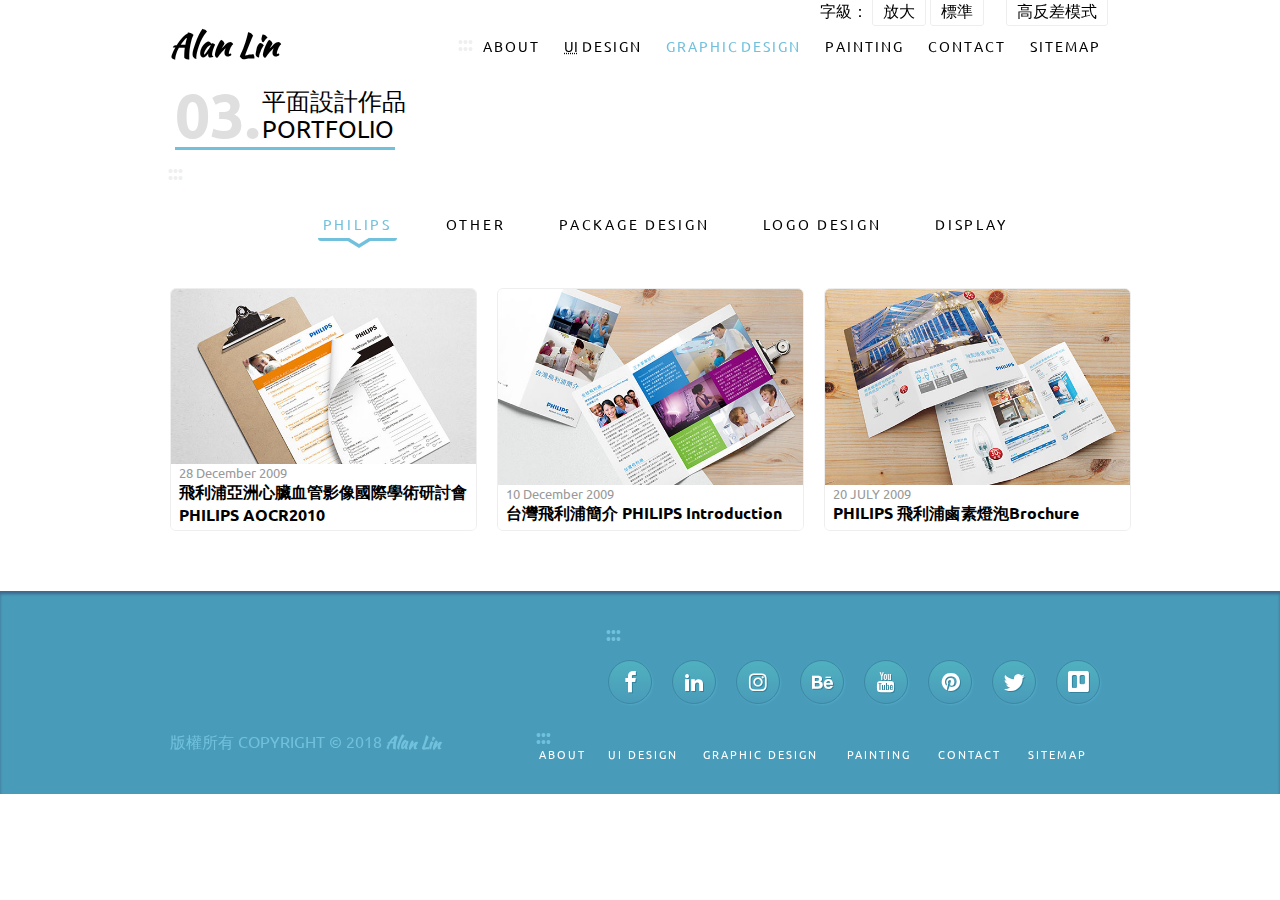
<file: graphic.html>
<!DOCTYPE html>
<html lang="zh-Hant">
<head>
    <meta charset="utf-8">
    <title>林位青 個人網站 Alan Lin Portfolio Website - 平面設計作品 Graphic Design Portfolio</title>
    <!--IE integration -->
    <meta http-equiv="X-UA-Compatible" content="ie=edge"><!--強迫 IE 在顯示網頁時使用最新的引擎版本-->
    <!--viewport integration -->
    <meta name="viewport" content="width=device-width, initial-scale=1.0">
    <!--Google integration -->
    <meta name="description" content="您好；歡迎參觀，我是林位青，設計工作者，復興美工、美術設計科系大學畢業，專業科班出身。從事平面設計多年後，學習網頁程式轉職，目前為網頁設計公司的資深網頁設計師，可下班後及假日時段接案兼職。可從無到有，量身訂做，規劃設計。" />
    <meta name="keywords" content="林位青,網頁設計,設計外包,數位行銷,web design,網站規劃" />
    <meta name="author" content="林位青"/>
    <meta name="copyright" content="林位青"/>
    <!-- Facebook integration -->
    <meta property="og:title" content="林位青個人網站" />
    <meta property="og:type" content='website' />
    <meta property="og:image" content="images/og_image.jpg" />
    <meta property="og:url" content="http://alan-lin.com/" />
    <meta property="og:site_name" content="林位青" />
    <meta property="og:description" content="您好；歡迎參觀，我是林位青，設計工作者，復興美工、美術設計科系大學畢業，專業科班出身。從事平面設計多年後，學習網頁程式轉職，目前為網頁設計公司的資深網頁設計師，可下班後及假日時段接案兼職。可從無到有，量身訂做，規劃設計。"/>
    <!-- Facebook Places -->
    <meta property="og:email" content="alan0623@iCloud.com"/> 
    <meta property="og:phone_number" content="+886966429500"/> 
    <!-- Twitter integration -->
    <meta name="twitter:title" content="林位青個人網站" />
    <meta name="twitter:image" content="images/og_image.jpg" />
    <meta name="twitter:url" content="http://alan-lin.com/" />
    <meta name="twitter:card" content="您好；歡迎參觀，我是林位青，設計工作者，復興美工、美術設計科系大學畢業，專業科班出身。從事平面設計多年後，學習網頁程式轉職，目前為網頁設計公司的資深網頁設計師，可下班後及假日時段接案兼職。可從無到有，量身訂做，規劃設計。"/>
    <!--Telephone -->
    <meta name="format-detection" content="telephone=no" />
    <!-- favicon.ico and apple-touch-icon.png -->
    <link rel="shortcut icon" href="images/favicon.ico" />
    <link rel="apple-touch-icon-precomposed" href="images/apple-icon-57x57.png" sizes="57x57" />
    <link rel="apple-touch-icon-precomposed" href="images/apple-icon-72x72.png" sizes="72x72" />
    <link rel="apple-touch-icon-precomposed" href="images/apple-icon-114x114.png" sizes="114x114" />
    <link rel="apple-touch-icon-precomposed" href="images/apple-icon-144x144.png" sizes="144x144" />
    <!--google font -->
    <link href="https://fonts.googleapis.com/css?family=Ubuntu" rel="stylesheet">
    <link href="https://fonts.googleapis.com/css?family=Kaushan+Script" rel="stylesheet">
    <link href="https://fonts.googleapis.com/css?family=Vidaloka" rel="stylesheet">
     <!--[if gte IE 9]><!-->
    <link rel="stylesheet" href="css/all_page_ui.css" type="text/css">
    <link rel="stylesheet" href="css/style.css" type="text/css">
    <link rel="stylesheet" href="css/jquery.fancybox.min.css" type="text/css">
    <link rel="stylesheet" href="css/portfolio.css" type="text/css">
    <!--<![endif]-->
    <!--[if lt IE 9]>
    <script src="js/html5shiv.js"></script>
    <script src="js/respond.min.js"></script>
    <link rel="stylesheet" href="css/indexIE.css" type="text/css">
    <![endif]--> 
    <!-- Global site tag (gtag.js) - Google Analytics -->
    <script async src="https://www.googletagmanager.com/gtag/js?id=UA-110855928-1"></script>
    <script>
        window.dataLayer = window.dataLayer || [];
        function gtag() { dataLayer.push(arguments); }
        gtag('js', new Date());

        gtag('config', 'UA-110855928-1');
    </script>
</head><!--/head-->
<body class="no_js">
    <a href="#accesskey_C" id="gotocenter" title="跳到主要內容區塊" tabindex="1" class="sr-only">跳到主要內容區塊</a>
    <noscript><div class="no_js_info">    
    您的瀏覽器似乎不支援JavaScript語法，但沒關係，這裡的JavaScript語法並不會影響到內容的陳述， 如需要選擇字級大小，IE6請利用鍵盤按住ALT鍵+ V → X → (G)最大(L)較大(M)中(S)較小(A)小，來選擇適合您的文字大小， 而IE7或Firefox瀏覽器則可利用鍵盤 Ctrl + (+)放大(-)縮小來改變字型大小，如需要回到上一頁可使用瀏覽器提供的 Alt+左方向鍵(←) 快速鍵功能，列印可使用瀏覽器提供的(Ctrl+P)功能；如需觀看新聞內容或是申請表單下載，建議您由more頁進入並選取符合您之相關資訊內容。若要點選子選單內容，可點選下方選單列表。  
    </div></noscript>
    <!--[if lt IE 7]><p>您正在使用的瀏覽器為比 ie7 較舊的版本，已不支援本站使用程式語法，會影響到內容版面不正常而瀏覽不易，建議使用最新版本瀏覽器。</p><![endif]-->
    <header id="head">
        <div id="head_bar">
        <a id="logo" href="index.html" tabindex="2" title="回首頁"><h1 lang="en">Alan Lin</h1></a>
        <ul class="font_size">
            <li>字級：</li>
            <li>
                <a id="jfontsize-plus" href="javascript:;" tabindex="3" title="放大內容區文字">放大</a>
            </li>
            <li>
                <a id="jfontsize-default" href="javascript:;" tabindex="3" title="適中內容區文字">標準</a>
            </li>
            <li>
                <a id="color_blind_btn" href="javascript:;" tabindex="3" title="黑底黃字高反差模式">高反差模式</a>
            </li>
        </ul>
        <label title="主要選單" class="open_nav" for="main_menu">
            <b lang="en">MENU</b>
            <span class="icon">
                <h2 title="主要選單">主要選單</h2>
            </span>
        </label>
        <nav class="main_menu">
            <a accesskey="M" id="accesskey_M" href="#accesskey_M" tabindex="3" title="[Alt+M]主要選單連結區，此區塊列有本網站的主要連結">
                <span>:::</span>
            </a>
            <ul class="nav_style">
                <li>
                    <a href="about.html" title="個人簡介 About me" tabindex="4" lang="en">
                        <div class="loader">
                            <span>A</span>
                            <span class="span2">B</span>
                            <span class="span3">O</span>
                            <span class="span4">U</span>
                            <span class="span5">T</span>
                        </div>
                    </a>
                </li>
                <li>
                    <a href="portfolio.html" title="使用者介面設計作品 UI Design" tabindex="4" lang="en">
                        <div class="loader">
                            <span>
                                <abbr lang="en" title="User Interface">UI</abbr>
                            </span>
                            <span class="span4"> </span>
                            <span class="span4">D</span>
                            <span class="span5">E</span>
                            <span class="span6">S</span>
                            <span class="span7">I</span>
                            <span class="span3">G</span>
                            <span class="span2">N</span>
                        </div>
                    </a>
                </li>
                <li>
                    <a href="graphic.html" title="平面設計作品 Graphic Design" tabindex="4" lang="en">
                        <div class="loader active">
                            <span>G</span>
                            <span class="span2">R</span>
                            <span class="span3">A</span>
                            <span class="span4">P</span>
                            <span class="span5">H</span>
                            <span class="span6">I</span>
                            <span class="span7">C</span>
                            <span class="span4"> </span>
                            <span class="span4">D</span>
                            <span class="span5">E</span>
                            <span class="span6">S</span>
                            <span class="span7">I</span>
                            <span class="span3">G</span>
                            <span class="span2">N</span>
                        </div>
                    </a>
                </li>
                <li>
                    <a href="painting.html" title="繪畫設計作品 Painting" tabindex="4" lang="en">
                        <div class="loader">
                            <span>P</span>
                            <span class="span2">A</span>
                            <span class="span3">I</span>
                            <span class="span4">N</span>
                            <span class="span4">T</span>
                            <span class="span5">I</span>
                            <span class="span6">N</span>
                            <span class="span7">G</span>
                        </div>
                    </a>
                </li>
                <li>
                    <a href="contact.html" title="聯絡我們 Contact me" tabindex="4" lang="en">
                        <div class="loader">
                            <span>C</span>
                            <span class="span2">O</span>
                            <span class="span3">N</span>
                            <span class="span4">T</span>
                            <span class="span5">A</span>
                            <span class="span6">C</span>
                            <span class="span7">T</span>
                        </div>
                    </a>
                </li>
                <li>
                    <a href="sitemap.html" title="網站導覽 Sitemap" tabindex="4" lang="en">
                        <div class="loader">
                            <span>S</span>
                            <span class="span2">I</span>
                            <span class="span3">T</span>
                            <span class="span4">E</span>
                            <span class="span5">M</span>
                            <span class="span6">A</span>
                            <span class="span7">P</span>
                        </div>
                    </a>
                </li>
            </ul>
            <!--nav_style-->
        </nav>
        </div><!--#head_bar-->
    </header>
    <main id="content"><!--#main_content以下內容區-->
<article id="my_portfolio">
    <a accesskey="C" id="accesskey_C" href="#accesskey_C" tabindex="5" title="[Alt+C]中間主要內容區，此區塊呈現網頁的網頁內容">
        <span>:::</span>
    </a>

<h2>
    <b>03.</b>
    <i>平面設計作品</i>
    <u>PORTFOLIO</u>
</h2>
<section id="portfolio" class="container">
    <ul class="portfolio-filter">
        <li><a tabindex="6" class="btn btn-default active" href="#" data-filter=".PHILIPS" title="飛利浦 PHILIPS">PHILIPS</a></li>
        <li><a tabindex="7" class="btn btn-default" href="#" data-filter=".OTHER" title="其他設計稿 OTHER">OTHER</a></li>
        <li><a tabindex="8" class="btn btn-default" href="#" data-filter=".PACKAGEDESIGN" title="包裝設計 PACKAGE DESIGN">PACKAGE DESIGN</a></li>
        <li><a tabindex="9" class="btn btn-default" href="#" data-filter=".LOGODESIGN" title="商標設計 LOGO DESIGN">LOGO DESIGN</a></li>
        <li><a tabindex="10" class="btn btn-default" href="#" data-filter=".DISPLAY" title="展示設計 DISPLAY">DISPLAY</a></li>
        <!--li><a class="btn btn-default" href="#" data-filter="*">ALL IMAGES</a></li-->
    </ul><!--/#portfolio-filter-->
    <ul class="portfolio-items col-3 gallery clearfix">
        <!--/.portfolio-item-->
        <li class="portfolio-item LOGODESIGN">
            <div class="item-inner"> 
                <a tabindex="9" class="overlay" title="MOLLIE 莫雷美甲" data-caption="MOLLIE 莫雷美甲店標誌設計" href="images/portfolio/gd/logo/mollie2-01.jpg" data-fancybox="MOLLIE">
                    <img src="images/portfolio/gd_s/logo/mollie3-01.jpg" alt="MOLLIE 莫雷美甲">
                    <span>
                        <u>5 April 2017</u>
                        <b>MOLLIE 莫雷美甲</b>
                    </span>
                </a>
                <a title="MOLLIE 莫雷美甲" href="images/portfolio/gd/logo/mollie3-01.jpg" data-fancybox="MOLLIE">MOLLIE 莫雷美甲</a>
            </div>
        </li>
        <!--/.portfolio-item-->
        <li class="portfolio-item LOGODESIGN">
            <div class="item-inner">
                <a tabindex="9" class="overlay" title="Orcastras 資訊科技" data-caption="Orcastras 資訊科技 設計稿第一款" href="images/portfolio/gd/logo/Orcastras_Logo_var1.jpg" data-fancybox="Orcastras">
                    <img src="images/portfolio/gd_s/logo/Orcastras_Logo_var1.jpg" alt="Orcastras 資訊科技">
                    <span>
                        <u>1 September 2012</u>
                        <b>Orcastras 資訊科技</b>
                    </span>
                </a>
                <a title="Orcastras 資訊科技" data-caption="Orcastras 資訊科技 設計稿第二款" href="images/portfolio/gd/logo/Orcastras_Logo_var2.jpg" data-fancybox="Orcastras">Orcastras 資訊科技</a>
            </div>
        </li>
        <!--/.portfolio-item-->
        <li class="portfolio-item PACKAGEDESIGN">
            <div class="item-inner">
                <a tabindex="8" class="overlay" title="HeraDerm 高透氧凝膠OK絆" data-caption="HeraDerm 高透氧凝膠OK絆" href="images/portfolio/gd/518case/HeraDerm_70x100x17mm.jpg" data-fancybox="HeraDerm">
                    <img src="images/portfolio/gd_s/518case/HeraDerm_70x100x17mm.jpg" alt="HeraDerm 高透氧凝膠OK絆">
                    <span>
                        <u>14 August 2012</u>
                        <b>HeraDerm 高透氧凝膠OK絆</b>
                    </span>
                </a>
            </div>
        </li>
        <!--/.portfolio-item 2012-->
        <li class="portfolio-item LOGODESIGN">
            <div class="item-inner">     
                <a tabindex="9" class="overlay" title="Azule 水族精品" data-caption="Azule 水族精品" href="images/portfolio/gd/logo/Azule_CS5.jpg" data-fancybox="Azule">
                    <img src="images/portfolio/gd_s/logo/Azule_CS5.jpg" alt="Azule 水族精品">
                    <span>
                        <u>8 February 2012</u>
                        <b>Azule 水族精品</b>
                    </span>
                </a>
            </div>
        </li>
        <!--/.portfolio-item-->
        <li class="portfolio-item DISPLAY">
            <div class="item-inner">
                <a tabindex="10" class="overlay" title="台北南港 LED Display" data-caption="台北南港 LED 展示設計 正面" href="images/portfolio/gd/PHILIPS/PCL/PCL_Display_LED/PCL_Display_LED_9.jpg" data-fancybox="PCL_Display_LED">
                    <img src="images/portfolio/gd_s/PHILIPS/PCL/PCL_Display_LED/PCL_Display_LED_9.jpg" alt="台北南港 LED Display">
                    <span>
                        <u>16 March 2010</u>
                        <b>台北南港 <abbr lang="en" title="Light Emiting Doide">LED</abbr> Display</b>
                    </span>
                </a>
                <a title="台北南港 LED Display" data-caption="台北南港 LED 展示設計 上視圖" href="images/portfolio/gd/PHILIPS/PCL/PCL_Display_LED/PCL_Display_LED_8.jpg" data-fancybox="PCL_Display_LED">台北南港 LED Display</a>
                <a title="台北南港 LED Display" data-caption="台北南港 LED 展示設計 左面 戶外照明" href="images/portfolio/gd/PHILIPS/PCL/PCL_Display_LED/PCL_Display_LED_10.jpg" data-fancybox="PCL_Display_LED">台北南港 LED Display</a>
                <a title="台北南港 LED Display" data-caption="台北南港 LED 展示設計 右面 室內照明" href="images/portfolio/gd/PHILIPS/PCL/PCL_Display_LED/PCL_Display_LED_11.jpg" data-fancybox="PCL_Display_LED">台北南港 LED Display</a>
                <a title="台北南港 LED Display" data-caption="台北南港 LED 展示設計 尺寸圖" href="images/portfolio/gd/PHILIPS/PCL/PCL_Display_LED/PCL_Display_LED_1.jpg" data-fancybox="PCL_Display_LED">台北南港 LED Display</a>
                <a title="台北南港 LED Display" data-caption="台北南港 LED 展示設計 背板尺寸" href="images/portfolio/gd/PHILIPS/PCL/PCL_Display_LED/PCL_Display_LED_2.jpg" data-fancybox="PCL_Display_LED">台北南港 LED Display</a>
                <a title="台北南港 LED Display" data-caption="台北南港 LED 展示設計 桌子尺寸" href="images/portfolio/gd/PHILIPS/PCL/PCL_Display_LED/PCL_Display_LED_3.jpg" data-fancybox="PCL_Display_LED">台北南港 LED Display</a>
                <a title="台北南港 LED Display" data-caption="台北南港 LED 展示設計 左面 戶外照明 尺寸" href="images/portfolio/gd/PHILIPS/PCL/PCL_Display_LED/PCL_Display_LED_4.jpg" data-fancybox="PCL_Display_LED">台北南港 LED Display</a>
                <a title="台北南港 LED Display" data-caption="台北南港 LED 展示設計 右面 室內照明 尺寸" href="images/portfolio/gd/PHILIPS/PCL/PCL_Display_LED/PCL_Display_LED_5.jpg" data-fancybox="PCL_Display_LED">台北南港 LED Display</a>
                <a title="台北南港 LED Display" data-caption="台北南港 LED 展示設計 文案" href="images/portfolio/gd/PHILIPS/PCL/PCL_Display_LED/PCL_Display_LED_6.jpg" data-fancybox="PCL_Display_LED">台北南港 LED Display</a>
                <a title="台北南港 LED Display" data-caption="台北南港 LED 展示設計 背板圖" href="images/portfolio/gd/PHILIPS/PCL/PCL_Display_LED/PCL_Display_LED_7.jpg" data-fancybox="PCL_Display_LED">台北南港 LED Display</a>
            </div>
        </li>
        <!--/.portfolio-item-->
        <li class="portfolio-item OTHER">
            <div class="item-inner">
                <a tabindex="7" class="overlay" title="Lagostina Lightbox" data-caption="Lagostina 燈箱廣告設計" href="images/portfolio/gd_s/Lagostina/Lagostina_LightboxAD_70x105cm_4.jpg" data-fancybox="Lagostina">
                    <img src="images/portfolio/gd_s/Lagostina/Lagostina_LightboxAD_70x105cm_4.jpg" alt="Lagostina">
                    <span>
                        <u>1 February 2010</u>
                        <b lang="en">Lagostina</b>
                    </span>
                </a>
                <a title="Lagostina Postcards" data-caption="Lagostina 明信片設計"  href="images/portfolio/gd/Lagostina/Lagostina_Postcards_12x16cm_9.jpg" data-fancybox="Lagostina">Lagostina Postcards</a>
                <a title="Lagostina flag" data-caption="Lagostina 旗幟設計"  href="images/portfolio/gd/Lagostina/Lagostina_flag_55x195cm_8.jpg" data-fancybox="Lagostina">Lagostina flag</a>
            </div>
        </li>
        <!--/.portfolio-item-->
        <li class="portfolio-item OTHER">
            <div class="item-inner"> 
                <a tabindex="7" class="overlay" title="Tefal 香檳銀不鏽鋼鍋具 吊牌" data-caption="Tefal 香檳銀不鏽鋼鍋具 吊牌設計 設計稿第一款" href="images/portfolio/gd/Tefal/Tefal_HangTag_2.jpg" data-fancybox="HangTag">
                    <img src="images/portfolio/gd_s/Tefal/Tefal_HangTag_2.jpg" alt="Tefal 香檳銀不鏽鋼鍋具 吊牌">
                    <span>
                        <u>25 January 2010</u>
                        <b>Tefal 法國特福香檳銀不鏽鋼鍋具 吊牌</b>
                    </span>
                </a>
                <a title="Tefal 香檳銀不鏽鋼鍋具 吊牌" data-caption="Tefal 香檳銀不鏽鋼鍋具 吊牌設計 設計稿第二款" href="images/portfolio/gd/Tefal/Tefal_HangTag_1.jpg" data-fancybox="HangTag">Tefal 香檳銀不鏽鋼鍋具 吊牌</a> 
            </div>
        </li>
        <!--/.portfolio-item-->
        <li class="portfolio-item DISPLAY">
            <div class="item-inner">
                <a tabindex="10" class="overlay" title="FDS810電子數位式微電腦自動調光防眩護眼檯燈" data-caption="電子數位式 微電腦自動調光 防眩護眼檯燈" ref="images/portfolio/gd/PHILIPS/PLT/FDS810/PLT_FDS811_POSM4.jpg" data-fancybox="FDS810">
                    <img src="images/portfolio/gd_s/PHILIPS/PLT/FDS810/PLT_FDS811_POSM4.jpg" alt="FDS810電子數位式微電腦自動調光防眩護眼檯燈">
                    <span>
                        <u>12 January 2010</u>
                        <b>FDS810 飛利浦護眼檯燈</b>
                    </span>
                </a>
                <a title="FDS810電子數位式微電腦自動調光防眩護眼檯燈 設計稿" data-caption="電子數位式 微電腦自動調光 防眩護眼檯燈" href="images/portfolio/gd/PHILIPS/PLT/FDS810/PLT_FDS811_POSM2.jpg" data-fancybox="FDS810">FDS810電子數位式微電腦自動調光防眩護眼檯燈</a>
            </div>
        </li>
        <!--/.portfolio-item-->
        <li class="portfolio-item PHILIPS">
            <div class="item-inner">
                <a tabindex="6" class="overlay" title="PHILIPS 2010 亞洲心臟血管影像國際學術研討會" data-caption="PHILIPS 2010 亞洲心臟血管影像國際學術研討會 問卷設計" href="images/portfolio/gd/PHILIPS/PLT/AOCR2010/wm_15033856531051335916.jpg" data-fancybox="AOCR2010">
                    <img src="images/portfolio/gd_s/PHILIPS/PLT/AOCR2010/wm_15033856531051335916.jpg" alt="PHILIPS 2010 亞洲心臟血管影像國際學術研討會">
                    <span>
                        <u>28 December 2009</u>
                        <b>飛利浦亞洲心臟血管影像國際學術研討會 PHILIPS AOCR2010 </b>
                    </span>
                </a>
                <a title="PHILIPS AOCR2010" data-caption="PHILIPS 2010 亞洲心臟血管影像國際學術研討會 問卷設計" href="images/portfolio/gd/PHILIPS/PLT/AOCR2010/AOCR-luncheon-symposium-survey.jpg" data-fancybox="AOCR2010">PHILIPS AOCR2010</a>
                <a title="PHILIPS AOCR2010" data-caption="PHILIPS 2010 亞洲心臟血管影像國際學術研討會 問卷設計" href="images/portfolio/gd/PHILIPS/PLT/AOCR2010/2010SalesLeadForm_BW.jpg" data-fancybox="AOCR2010">PHILIPS AOCR2010</a>
                <a title="PHILIPS AOCR2010" data-caption="PHILIPS 2010 亞洲心臟血管影像國際學術研討會 宣傳廣告" href="images/portfolio/gd/PHILIPS/PLT/AOCR2010/0309-AOCR2010_LobbyBanner_120x450cm_ol.jpg" data-fancybox="AOCR2010">PHILIPS AOCR2010</a>
                <a title="PHILIPS AOCR2010" data-caption="PHILIPS 2010 亞洲心臟血管影像國際學術研討會 舉牌設計" href="images/portfolio/gd/PHILIPS/PLT/AOCR2010/AOCR2010_60x60cm.jpg" data-fancybox="AOCR2010">PHILIPS AOCR2010</a>
                <a title="PHILIPS AOCR2010" data-caption="PHILIPS 2010 亞洲心臟血管影像國際學術研討會 站立牌" href="images/portfolio/gd/PHILIPS/PLT/AOCR2010/AOCR2010_80x205cm2.jpg" data-fancybox="AOCR2010">PHILIPS AOCR2010</a>
                <a title="PHILIPS AOCR2010" data-caption="PHILIPS 2010 亞洲心臟血管影像國際學術研討會 吊牌" href="images/portfolio/gd/PHILIPS/PLT/AOCR2010/AOCR2010_Card_200x145mm.jpg" data-fancybox="AOCR2010">PHILIPS AOCR2010</a>
                <a title="PHILIPS AOCR2010" data-caption="PHILIPS 2010 亞洲心臟血管影像國際學術研討會 吊牌示意" href="images/portfolio/gd/PHILIPS/PLT/AOCR2010/AOCR2010_Card_200x145mm_9b.jpg" data-fancybox="AOCR2010">PHILIPS AOCR2010</a>
                <a title="PHILIPS AOCR2010" data-caption="PHILIPS 2010 亞洲心臟血管影像國際學術研討會 時程表" href="images/portfolio/gd/PHILIPS/PLT/AOCR2010/AOCR2010_PreCongressAgenda_A4.jpg" data-fancybox="AOCR2010">PHILIPS AOCR2010</a>
                <a title="PHILIPS AOCR2010" data-caption="PHILIPS 2010 亞洲心臟血管影像國際學術研討會 廣告Banner" href="images/portfolio/gd/PHILIPS/PLT/AOCR2010/AOCR2010_StairBanner_500x120mm.jpg" data-fancybox="AOCR2010">PHILIPS AOCR2010</a>
                <a title="PHILIPS AOCR2010" data-caption="PHILIPS 2010 亞洲心臟血管影像國際學術研討會 網頁廣告" href="images/portfolio/gd/PHILIPS/PLT/AOCR2010/AOCR2010_webBanner.jpg" data-fancybox="AOCR2010">PHILIPS AOCR2010</a>
            </div>
        </li>
        <!--/.portfolio-item-->
        <li class="portfolio-item PHILIPS">
            <div class="item-inner">    
                <a tabindex="6" class="overlay" title="台灣飛利浦簡介 PHILIPS Introduction" data-caption="台灣飛利浦簡介 PHILIPS Introduction 示意圖" href="images/portfolio/gd/PHILIPS/PLT/Introduction/Tri-Fold-Brochure-MockUp-2.jpg" data-fancybox="Introduction">
                    <img src="images/portfolio/gd_s/PHILIPS/PLT/Introduction/Tri-Fold-Brochure-MockUp-2.jpg" alt="台灣飛利浦簡介 PHILIPS Introduction">
                    <span>
                        <u>10 December 2009</u>
                        <b>台灣飛利浦簡介 PHILIPS Introduction</b>
                    </span>
                </a>
                <a title="台灣飛利浦簡介 PHILIPS Introduction" data-caption="台灣飛利浦簡介 PHILIPS Introduction 封面" href="images/portfolio/gd/PHILIPS/PLT/Introduction/PHILIPS_Introduction_A4_13_1.jpg" data-fancybox="Introduction">台灣飛利浦簡介 PHILIPS Introduction</a>
                <a title="台灣飛利浦簡介 PHILIPS Introduction" data-caption="台灣飛利浦簡介 PHILIPS Introduction 內頁" href="images/portfolio/gd/PHILIPS/PLT/Introduction/PHILIPS_Introduction_A4_13_2.jpg" data-fancybox="Introduction">台灣飛利浦簡介 PHILIPS Introduction</a>
            </div>
        </li>
        <!--/.portfolio-item-->
        <li class="portfolio-item DISPLAY">
            <div class="item-inner">  
                <a tabindex="10" class="overlay" title="Tefal TG" data-caption="Tefal TG 示意圖" href="images/portfolio/gd/Tefal/Tefal_TG_0.jpg"data-fancybox="Tefal TG">
                    <img src="images/portfolio/gd_s/Tefal/Tefal_TG_0.jpg" alt="Tefal TG">
                    <span>
                    <u>6 October 2009</u>
                    <b>Tefal TG 法國特福展示設計</b>
                    </span>
                </a>
                <a title="Tefal TG" data-caption="Tefal TG 設計稿" href="images/portfolio/gd/Tefal/Tefal_TG_4.jpg" data-fancybox="Tefal TG">Tefal TG</a>
            </div>
        </li>
        <!--/.portfolio-item-->
        <li class="portfolio-item PACKAGEDESIGN">
            <div class="item-inner">
                <a tabindex="8" class="overlay" title="Allmax ToiletSeat Display Box" data-caption="Allmax ToiletSeat 包裝示意圖" href="images/portfolio/gd/Allmax/ToiletSeat_DisplayBox.jpg" data-fancybox="Allmax">
                    <img src="images/portfolio/gd_s/Allmax/ToiletSeat_DisplayBox.jpg" alt="Allmax ToiletSeat Display Box">
                    <span>
                        <u>2 October 2009</u>
                        <b>Allmax 馬桶蓋包裝設計 <br/>ToiletSeat package</b>
                    </span>
                </a>
                <a  title="Allmax ToiletSeat 包裝盒設計" data-caption="Allmax ToiletSeat Display Box" href="images/portfolio/gd/Allmax/0513Allmax_ToiletSeat_12ol.jpg" data-fancybox="Allmax">Allmax ToiletSeat Display Box</a>
                <a  title="Allmax ToiletSeat 外箱設計" data-caption="Allmax ToiletSeat Display Box" href="images/portfolio/gd/Allmax/Toilet Seat Display Tray Artwork.jpg" data-fancybox="Allmax">Allmax ToiletSeat Display Box</a>
            </div>
        </li>
        <!--/.portfolio-item-->
        <li class="portfolio-item DISPLAY">
            <div class="item-inner">
                <a tabindex="10" class="overlay" title="PCL壓克力Brochure架" data-caption="PCL壓克力Brochure架" href="images/portfolio/gd/PHILIPS/PCL/20090819/20090819PCL.jpg" data-fancybox="images">
                    <img src="images/portfolio/gd_s/PHILIPS/PCL/20090819/20090819PCL.jpg" alt="PCL壓克力Brochure架">
                    <span>
                        <u>19 August 2009</u>
                        <b>PCL壓克力Brochure架</b>
                    </span>
                </a>
            </div>
        </li>
        <!--/.portfolio-item-->
        <li class="portfolio-item PACKAGEDESIGN">
            <div class="item-inner">
                <a tabindex="8" class="overlay" title="WEI-FU 威富 Pudding Petits" data-caption="WEI-FU 威富 Pudding Petits 布丁杯封膜設計 第一款" href="images/portfolio/gd/wf/WF_pudding_Petits_1.jpg" data-fancybox="wf">
                    <img src="images/portfolio/gd_s/wf/WF_pudding_Petits_1.jpg" alt="WEI-FU 威富 Pudding Petits">
                    <span>
                        <u>27 JULY 2009</u>
                        <b>WEI-FU 威富 Pudding Petits</b>
                    </span>
                </a>
                <a title="WEI-FU 威富 Pudding Petits" data-caption="WEI-FU 威富 Pudding Petits 布丁杯封膜設計 第二款" href="images/portfolio/gd/wf/WF_pudding_Petits_4.jpg" data-fancybox="wf">WEI-FU 威富 Pudding Petits</a>
            </div>
        </li>
        <!--/.portfolio-item-->
        <li class="portfolio-item PHILIPS">
            <div class="item-inner">
                <a tabindex="6" class="overlay" title="PHILIPS 鹵素燈泡Brochure" data-caption="PHILIPS 鹵素燈泡Brochure" href="images/portfolio/gd/PHILIPS/PLT/EcoClassic30/PLT_EcoClassic30_A4DM_130.jpg" data-fancybox="EcoClassic30">
                    <img src="images/portfolio/gd_s/PHILIPS/PLT/EcoClassic30/PLT_EcoClassic30_A4DM_130.jpg" alt="PHILIPS 鹵素燈泡Brochure">
                    <span>
                        <u>20 JULY 2009</u>
                        <b>PHILIPS 飛利浦鹵素燈泡Brochure</b>
                    </span>
                </a>
                <a title="PHILIPS 鹵素燈泡Brochure 封面" data-caption="PHILIPS 鹵素燈泡Brochure 封面" href="images/portfolio/gd/PHILIPS/PLT/EcoClassic30/PLT_EcoClassic30_A4DM_131.jpg" data-fancybox="EcoClassic30">PHILIPS 鹵素燈泡Brochure</a>
                <a title="PHILIPS 鹵素燈泡Brochure 內頁" data-caption="PHILIPS 鹵素燈泡Brochure 內頁" href="images/portfolio/gd/PHILIPS/PLT/EcoClassic30/PLT_EcoClassic30_A4DM_132.jpg" data-fancybox="EcoClassic30">PHILIPS 鹵素燈泡Brochure</a>
            </div>
        </li>
        <!--/.portfolio-item-->
        <li class="portfolio-item PACKAGEDESIGN">
            <div class="item-inner">
                <a tabindex="8" class="overlay" title="WEI-FU 威富 牙牙Ｑ布丁" data-caption="WEI-FU 威富 牙牙Ｑ布丁" href="images/portfolio/gd/wf/WF_pudding_4.jpg" data-fancybox="WF_pudding_4">
                    <img src="images/portfolio/gd_s/wf/WF_pudding_4.jpg" alt="WEI-FU 威富 牙牙Ｑ布丁">
                    <span>
                        <u>18 JUNE 2009</u>
                        <b>WEI-FU 威富 牙牙Ｑ布丁</b>
                    </span>
                </a>
            </div>
        </li>
        <li class="portfolio-item DISPLAY">
            <div class="item-inner">
                <a tabindex="10" class="overlay" title="Tefal 肉品區賣鍋陳列架" data-caption="Tefal 肉品區賣鍋陳列架" href="images/portfolio/gd/Tefal/Tefal_Brief_Display_4.jpg" data-fancybox="Tefal_Brief_Display">
                    <img src="images/portfolio/gd_s/Tefal/Tefal_Brief_Display_4.jpg" alt="Tefal 肉品區賣鍋陳列架">
                    <span>
                        <u>10 JUNE 2009</u>
                        <b>Tefal 法國特福肉品區賣鍋陳列架</b>
                    </span>
                </a>
            </div>
        </li>
        <!--/.portfolio-item-->
        <li class="portfolio-item PACKAGEDESIGN">
            <div class="item-inner">
                <a tabindex="8" class="overlay" title="舒適牌黑晶鑽金鋼狼提案" data-caption="舒適牌黑晶鑽金鋼狼提案" href="images/portfolio/gd/Schick/Schick3.jpg" data-fancybox="Schick">
                    <img src="images/portfolio/gd_s/Schick/Schick3.jpg" alt="舒適牌黑晶鑽金鋼狼提案">
                    <span>
                        <u>29 April 2009</u>
                        <b>舒適牌黑晶鑽金鋼狼提案</b>
                    </span>
                </a>
                <a title="舒適牌黑晶鑽金鋼狼提案" data-caption="舒適牌黑晶鑽金鋼狼提案" href="images/portfolio/gd/Schick/Schick2.jpg" data-fancybox="Schick">舒適牌黑晶鑽金鋼狼提案</a>
                <a title="舒適牌黑晶鑽金鋼狼提案" data-caption="舒適牌黑晶鑽金鋼狼提案" href="images/portfolio/gd/Schick/Schick1.jpg" data-fancybox="Schick">舒適牌黑晶鑽金鋼狼提案</a>
            </div>
        </li>
        <!--/.portfolio-item-->
        <li class="portfolio-item OTHER">
            <div class="item-inner">
                <a tabindex="7" class="overlay" title="CASIO 廣告傳單" data-caption="CASIO 廣告傳單" href="images/portfolio/gd/CASIO/20090226-CASIO_FC100_A4DM.jpg" data-fancybox="CASIO">
                    <img src="images/portfolio/gd_s/CASIO/20090226-CASIO_FC100_A4DM.jpg" alt="CASIO 廣告傳單">
                    <span>
                        <u>26 February 2009</u>
                        <b>CASIO 卡西歐廣告傳單</b>
                    </span>
                </a>
            </div>
        </li>
        <!--/.portfolio-item-->
    </ul>
</section>
<!--/#portfolio-->
</article>
    </main><!--#content以上內容區-->
    <footer id="fatfooter">
        <div class="container">
        <ul id="community">
            <a accesskey="Z" id="accesskey_Z" href="#accesskey_Z" title="[Alt+Z]頁尾下方選單連結區，此區塊列有[facebook]、[linkedin]、[instagram]、[behance]、[youtube]、[pinterest]、[twitter]等連結">
                <span>:::</span>
            </a>
            <li><a href="https://www.facebook.com/r7a1984" class="icon-facebook" target="_blank" title="連結至我的facebook(另開新視窗)"><b>facebook</b></a></li>
            <li><a href="https://www.linkedin.com/in/wei-ching-lin/" target="_blank" title="連結至我的linkedin(另開新視窗)" class="icon-linkedin2"><b>linkedin</b></a></li>
            <li><a href="https://www.instagram.com/alanlin623/" target="_blank" title="連結至我的instagram(另開新視窗)" class="icon-instagram"><b>instagram</b></a></li>
            <li><a href="https://www.behance.net/r7a19840f0a" target="_blank" title="連結至我的behance(另開新視窗)" class="icon-behance"><b>behance</b></a></li>
            <li><a href="https://www.youtube.com/user/r7a1984" target="_blank" title="連結至我的youtube(另開新視窗)" class="icon-youtube"><b>youtube</b></a></li>
            <li><a href="https://www.pinterest.com/alan0623/" target="_blank" title="連結至我的pinterest(另開新視窗)" class="icon-pinterest"><b>pinterest</b></a></li>
            <li><a href="https://twitter.com/r7a1984" target="_blank" title="連結至我的twitter(另開新視窗)" class="icon-twitter"><b>twitter</b></a></li>
            <li><a href="https://trello.com/b/yTomuGWK/alans-work-list" target="_blank" title="連結至我的trello(另開新視窗)" class="icon-trello"><b>trello</b></a></li>
        </ul><!--#community-->
        <ul id="sitemap">
            <a accesskey="X" id="accesskey_X" href="#accesskey_X" title="[Alt+X]頁尾下方資訊式頁尾連結區，此區塊列有網站導覽連結。">
                <span>:::</span>
            </a>
            <li>
                <a href="about.html" class="button_language" data-text="ABOUT" title="個人簡介 About me" lang="en">
                    <span>A</span>
                    <span>B</span>
                    <span>O</span>
                    <span>U</span>
                    <span>T</span>
                </a>
            </li>
            <li>
                <a href="portfolio.html" class="button_language" data-text="UI DESIGN" title="使用者介面設計作品 UI Design" lang="en">
                    <span>
                        <abbr lang="en" title="User Interface">UI</abbr>
                    </span>
                    <span></span>
                    <span>D</span>
                    <span>E</span>
                    <span>S</span>
                    <span>I</span>
                    <span>G</span>
                    <span>N</span>
                </a>
            </li>
            <li>
                <a href="graphic.html" class="button_language" data-text="GRAPHIC DESIGN" title="平面設計作品 Graphic Design" lang="en">
                    <span>G</span>
                    <span>R</span>
                    <span>A</span>
                    <span>P</span>
                    <span>H</span>
                    <span>I</span>
                    <span>C</span>
                    <span></span>
                    <span>D</span>
                    <span>E</span>
                    <span>S</span>
                    <span>I</span>
                    <span>G</span>
                    <span>N</span>
                </a>
            </li>
            <li>
                <a href="painting.html" class="button_language" data-text="PAINTING" title="繪畫設計作品 Painting" target="_blank" lang="en">
                    <span>P</span>
                    <span>A</span>
                    <span>I</span>
                    <span>N</span>
                    <span>T</span>
                    <span>I</span>
                    <span>N</span>
                    <span>G</span>
                </a>
            </li>
             <li>
                <a href="contact.html" class="button_language" data-text="CONTACT" title="聯絡我們 Contact me" lang="en">
                    <span>C</span>
                    <span>O</span>
                    <span>N</span>
                    <span>T</span>
                    <span>A</span>
                    <span>C</span>
                    <span>T</span>
                </a>
            </li>
            <li>
                <a href="sitemap.html" class="button_language" data-text="SITEMAP" title="網站導覽 Sitemap" lang="en">
                    <span>S</span>
                    <span>I</span>
                    <span>T</span>
                    <span>E</span>
                    <span>M</span>
                    <span>A</span>
                    <span>P</span>
                </a>
            </li>
        </ul>
        <!--#sitemap-->
        <div class="copyright">版權所有 COPYRIGHT &#169; 2018 <b>Alan Lin</b></div>
        </div>
    </footer>  
<script src="js/jquery-latest.min.js"></script>
<script src="js/jquery.fancybox.min.js"></script>
<script src="js/jquery.isotope.min.js"></script>
<script src="js/jstorage.js"></script>
<script src="js/jquery.jfontsize-2.0.js"></script>
<script src="js/effect.js"></script>
<script>
    jQuery(function ($) {
        $(window).load(function () {
            $portfolio_selectors = $('.portfolio-filter >li>a');
            if ($portfolio_selectors != 'undefined') {
                $portfolio.isotope({ filter: ".PHILIPS" });
            };

        });
    });
</script>
</body>
</html>
</file>
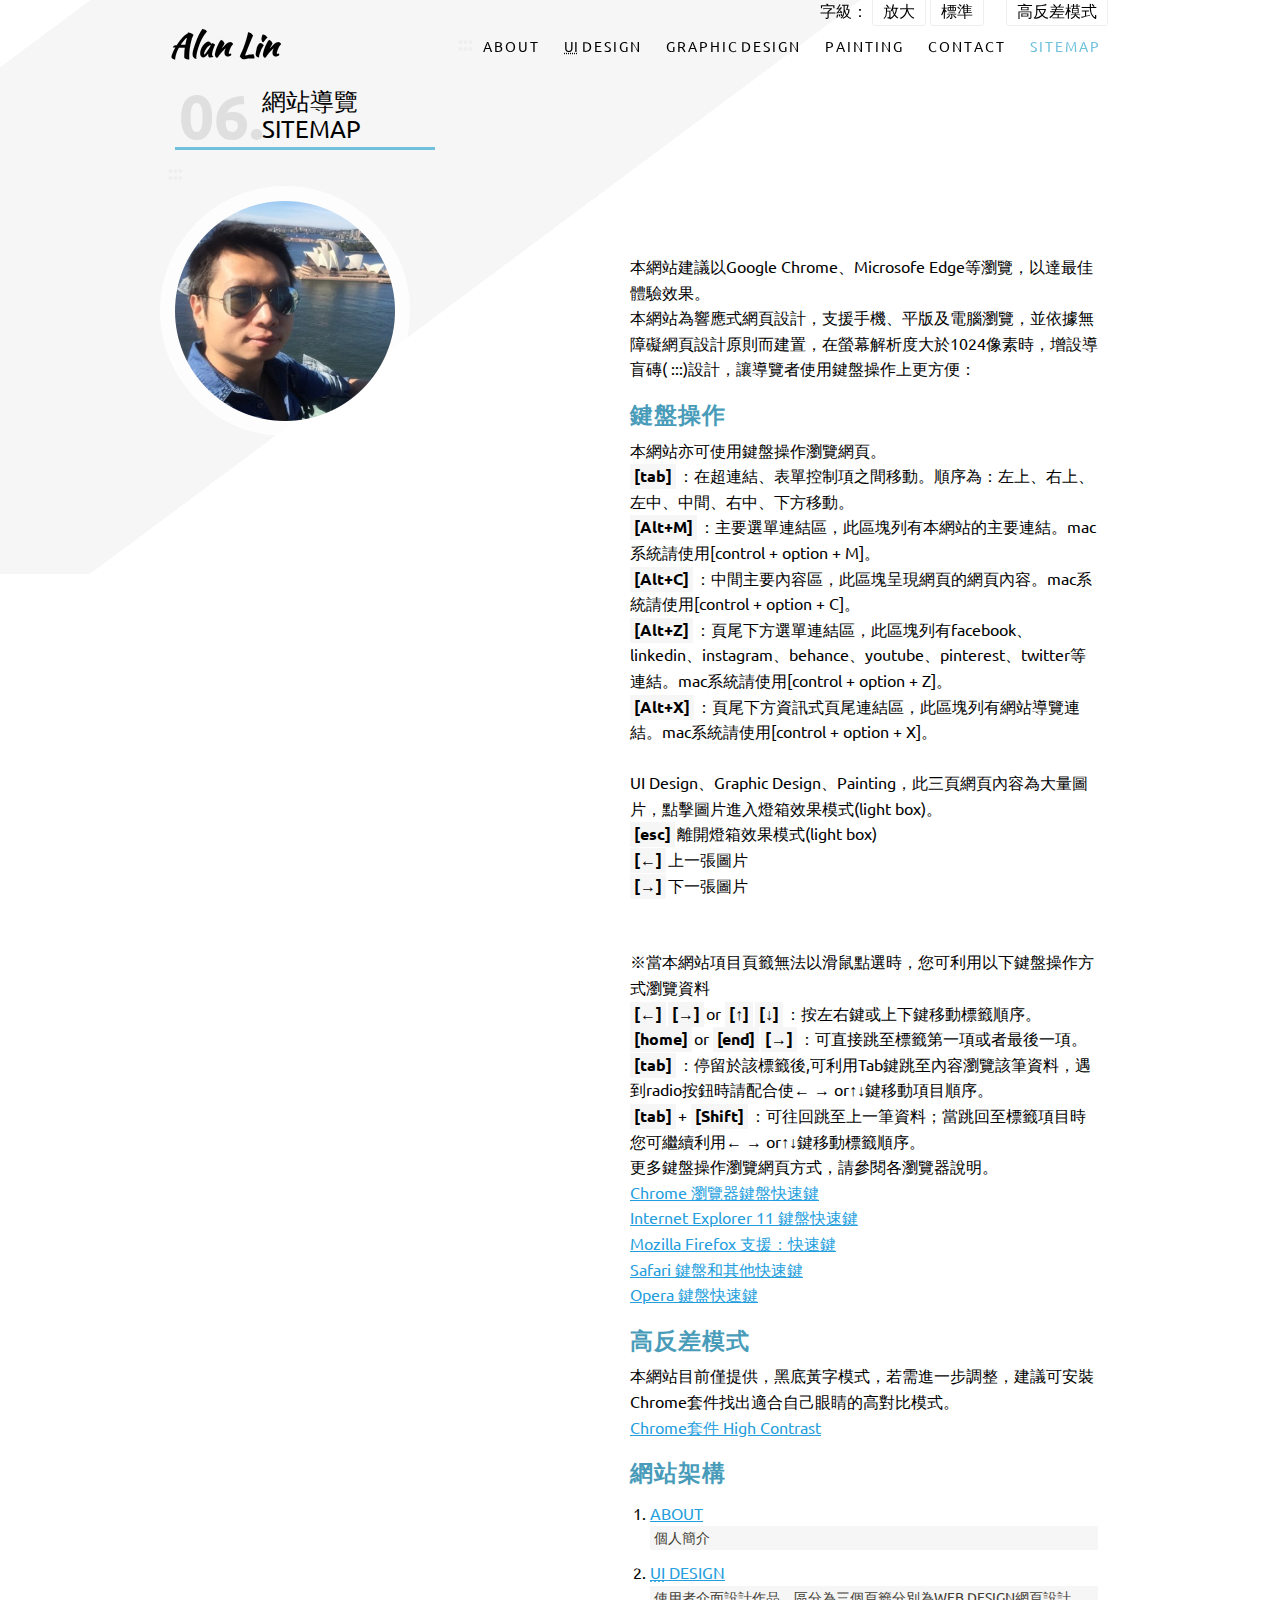
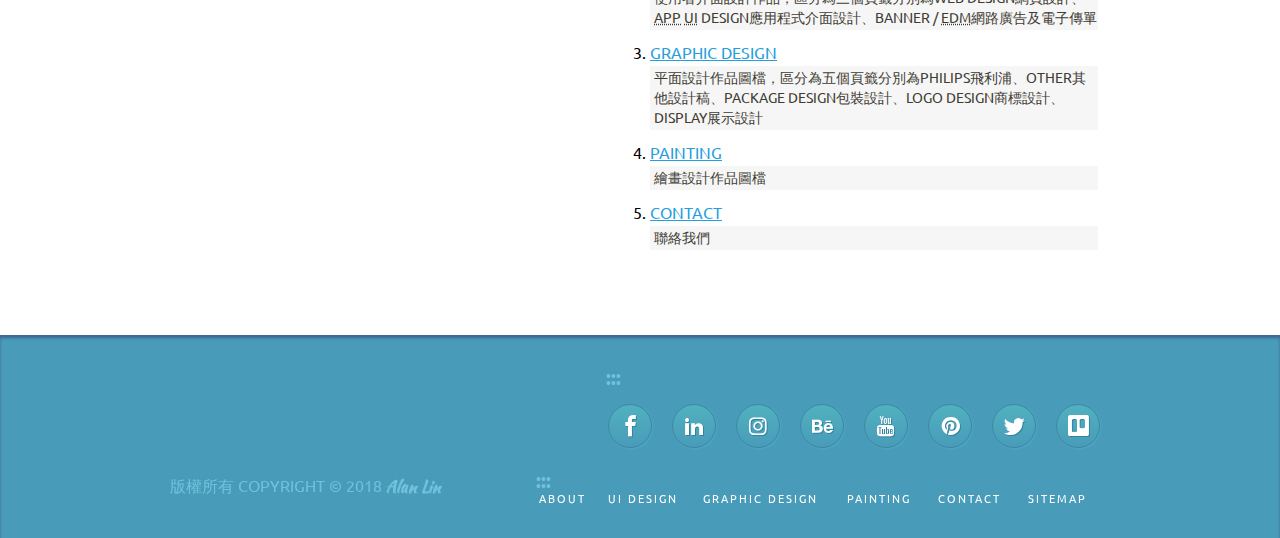
<file: sitemap.html>
<!DOCTYPE html>
<html lang="zh-Hant">
<head>
    <meta charset="utf-8">
    <title>林位青 個人網站 Alan Lin Portfolio Website - 網站導覽 Sitemap</title>
    <!--IE integration -->
    <meta http-equiv="X-UA-Compatible" content="ie=edge"><!--強迫 IE 在顯示網頁時使用最新的引擎版本-->
    <!--viewport integration -->
    <meta name="viewport" content="width=device-width, initial-scale=1.0">
    <!--Google integration -->
    <meta name="description" content="您好；歡迎參觀，我是設計師林位青，復興美工、美術設計科系大學畢業，專業科班出身。從事平面設計多年後，學習網頁程式轉職，目前為網頁設計公司的資深網頁設計師，可下班後及假日時段接案兼職。可從無到有，量身訂做，規劃設計。"
    />
    <meta name="keywords" content="林位青,網頁設計,設計外包,數位行銷,web design,網站規劃" />
    <meta name="author" content="林位青" />
    <meta name="copyright" content="林位青" />
    <!-- Facebook integration -->
    <meta property="og:title" content="林位青個人網站" />
    <meta property="og:type" content='website' />
    <meta property="og:image" content="images/og_image.jpg" />
    <meta property="og:url" content="http://alan-lin.com/" />
    <meta property="og:site_name" content="林位青" />
    <meta property="og:description" content="您好；歡迎參觀，我是設計師林位青，復興美工、美術設計科系大學畢業，專業科班出身。從事平面設計多年後，學習網頁程式轉職，目前為網頁設計公司的資深網頁設計師，可下班後及假日時段接案兼職。可從無到有，量身訂做，規劃設計。"/>
    <!-- Facebook Places -->
    <meta property="og:email" content="alan0623@iCloud.com" />
    <meta property="og:phone_number" content="+886966429500" />
    <!-- Twitter integration -->
    <meta name="twitter:title" content="林位青個人網站" />
    <meta name="twitter:image" content="images/og_image.jpg" />
    <meta name="twitter:url" content="http://alan-lin.com/" />
    <meta name="twitter:card" content="您好；歡迎參觀，我是設計師林位青，復興美工、美術設計科系大學畢業，專業科班出身。從事平面設計多年後，學習網頁程式轉職，目前為網頁設計公司的資深網頁設計師，可下班後及假日時段接案兼職。可從無到有，量身訂做，規劃設計。"/>
    <!--Telephone -->
    <meta name="format-detection" content="telephone=no" />
    <!-- favicon.ico and apple-touch-icon.png -->
    <link rel="shortcut icon" href="images/favicon.ico" />
    <link rel="apple-touch-icon-precomposed" href="images/apple-icon-57x57.png" sizes="57x57" />
    <link rel="apple-touch-icon-precomposed" href="images/apple-icon-72x72.png" sizes="72x72" />
    <link rel="apple-touch-icon-precomposed" href="images/apple-icon-114x114.png" sizes="114x114" />
    <link rel="apple-touch-icon-precomposed" href="images/apple-icon-144x144.png" sizes="144x144" />
    <!--google font -->
    <link href="https://fonts.googleapis.com/css?family=Ubuntu" rel="stylesheet">
    <link href="https://fonts.googleapis.com/css?family=Kaushan+Script" rel="stylesheet">
    <link href="https://fonts.googleapis.com/css?family=Vidaloka" rel="stylesheet">
    <!--[if gte IE 9]><!-->
    <link rel="stylesheet" href="css/all_page_ui.css" type="text/css">
    <link rel="stylesheet" href="css/style.css" type="text/css">
    <link rel="stylesheet" href="css/about.css" type="text/css">
    <link rel="stylesheet" href="css/jquery.fancybox.min.css" type="text/css">
    <!--<![endif]-->
    <!--[if lt IE 9]>
    <script src="js/html5shiv.js"></script>
    <script src="js/respond.min.js"></script>
    <link rel="stylesheet" href="css/indexIE.css" type="text/css">
    <![endif]-->
    <!-- Global site tag (gtag.js) - Google Analytics -->
    <script async src="https://www.googletagmanager.com/gtag/js?id=UA-110855928-1"></script>
    <script>
        window.dataLayer = window.dataLayer || [];
        function gtag() { dataLayer.push(arguments); }
        gtag('js', new Date());

        gtag('config', 'UA-110855928-1');
    </script>
</head>
<!--/head-->

<body class="no_js">
    <a href="#accesskey_C" id="gotocenter" title="跳到主要內容區塊" tabindex="1" class="sr-only">跳到主要內容區塊</a>
    <noscript>
        <div class="no_js_info">
            您的瀏覽器似乎不支援JavaScript語法，但沒關係，這裡的JavaScript語法並不會影響到內容的陳述， 如需要選擇字級大小，IE6請利用鍵盤按住ALT鍵+ V → X → (G)最大(L)較大(M)中(S)較小(A)小，來選擇適合您的文字大小，
            而IE7或Firefox瀏覽器則可利用鍵盤 Ctrl + (+)放大(-)縮小來改變字型大小，如需要回到上一頁可使用瀏覽器提供的 Alt+左方向鍵(←) 快速鍵功能，列印可使用瀏覽器提供的(Ctrl+P)功能；如需觀看新聞內容或是申請表單下載，建議您由more頁進入並選取符合您之相關資訊內容。若要點選子選單內容，可點選下方選單列表。
        </div>
    </noscript>
    <!--[if lt IE 7]><p>您正在使用的瀏覽器為比 ie7 較舊的版本，已不支援本站使用程式語法，會影響到內容版面不正常而瀏覽不易，建議使用最新版本瀏覽器。</p><![endif]-->
    <header id="head">
        <div id="head_bar">
            <a id="logo" href="index.html" tabindex="2" title="回首頁">
                <h1 lang="en">Alan Lin</h1>
            </a>
            <ul class="font_size">
                <li>字級：</li>
                <li>
                    <a id="jfontsize-plus" href="javascript:;" tabindex="3" title="放大內容區文字">放大</a>
                </li>
                <li>
                    <a id="jfontsize-default" href="javascript:;" tabindex="3" title="適中內容區文字">標準</a>
                </li>
                <li><a id="color_blind_btn" href="javascript:;" tabindex="3" title="黑底黃字高反差模式">高反差模式</a></li>
            </ul>
            <label title="主要選單" class="open_nav" for="main_menu">
                <b lang="en">MENU</b>
                <span class="icon">
                    <h2 title="主要選單">主要選單</h2>
                </span>
            </label>
            <nav class="main_menu">
                <a accesskey="M" id="accesskey_M" href="#accesskey_M" title="[Alt+M]主要選單連結區，此區塊列有本網站的主要連結">
                    <span>:::</span>
                </a>
                <ul class="nav_style">
                    <li>
                        <a href="about.html" title="個人簡介 About me" lang="en">
                            <div class="loader">
                                <span>A</span>
                                <span class="span2">B</span>
                                <span class="span3">O</span>
                                <span class="span4">U</span>
                                <span class="span5">T</span>
                            </div>
                        </a>
                    </li>
                    <li>
                        <a href="portfolio.html" title="使用者介面設計作品 UI Design" lang="en">
                            <div class="loader">
                                <span>
                                    <abbr lang="en" title="User Interface">UI</abbr>
                                </span>
                                <span class="span4"> </span>
                                <span class="span4">D</span>
                                <span class="span5">E</span>
                                <span class="span6">S</span>
                                <span class="span7">I</span>
                                <span class="span3">G</span>
                                <span class="span2">N</span>
                            </div>
                        </a>
                    </li>
                    <li>
                        <a href="graphic.html" title="平面設計作品 Graphic Design" lang="en">
                            <div class="loader">
                                <span>G</span>
                                <span class="span2">R</span>
                                <span class="span3">A</span>
                                <span class="span4">P</span>
                                <span class="span5">H</span>
                                <span class="span6">I</span>
                                <span class="span7">C</span>
                                <span class="span4"> </span>
                                <span class="span4">D</span>
                                <span class="span5">E</span>
                                <span class="span6">S</span>
                                <span class="span7">I</span>
                                <span class="span3">G</span>
                                <span class="span2">N</span>
                            </div>
                        </a>
                    </li>
                    <li>
                        <a href="painting.html" title="繪畫設計作品 Painting" lang="en">
                            <div class="loader">
                                <span>P</span>
                                <span class="span2">A</span>
                                <span class="span3">I</span>
                                <span class="span4">N</span>
                                <span class="span4">T</span>
                                <span class="span5">I</span>
                                <span class="span6">N</span>
                                <span class="span7">G</span>
                            </div>
                        </a>
                    </li>
                    <li>
                        <a href="contact.html" title="聯絡我們 Contact me" lang="en">
                            <div class="loader">
                                <span>C</span>
                                <span class="span2">O</span>
                                <span class="span3">N</span>
                                <span class="span4">T</span>
                                <span class="span5">A</span>
                                <span class="span6">C</span>
                                <span class="span7">T</span>
                            </div>
                        </a>
                    </li>
                    <li>
                        <a href="sitemap.html" title="網站導覽 Sitemap" lang="en">
                            <div class="loader active">
                                <span>S</span>
                                <span class="span2">I</span>
                                <span class="span3">T</span>
                                <span class="span4">E</span>
                                <span class="span5">M</span>
                                <span class="span6">A</span>
                                <span class="span7">P</span>
                            </div>
                        </a>
                    </li>
                </ul>
                <!--nav_style-->
            </nav>
        </div>
        <!--#head_bar-->
    </header>
    <main id="content">
        <!--#main_content以下內容區-->
        <article id="contact_me">
            <a accesskey="C" id="accesskey_C" href="#accesskey_C" title="[Alt+C]中間主要內容區，此區塊呈現網頁的網頁內容">
                <span>:::</span>
            </a>
            <h2>
                <b>06.</b>
                <i>網站導覽</i>
                <u lang="en">SITEMAP</u>
            </h2>
            <section id="info">
                <figure>
                    <img class="high_contrast_hide" src="images/alan_lin.png" alt="設計師 林位青 個人照片">
                    <img class="high_contrast_show" src="images/alan_lin_hc.png" alt="設計師 林位青 個人照片">
                </figure>
            </section>
            <!--#info-->
            <div class="form_list sitmap_info">
                本網站建議以Google Chrome、Microsofe Edge等瀏覽，以達最佳體驗效果。<br/>
                本網站為響應式網頁設計，支援手機、平版及電腦瀏覽，並依據無障礙網頁設計原則而建置，在螢幕解析度大於1024像素時，增設導盲磚(
                <span class="accesskey">:::</span>)設計，讓導覽者使用鍵盤操作上更方便：
                <br/>
                <div class="sitmap_info_title">
                    <h3>鍵盤操作</h3>
                </div>
                <p>
                    本網站亦可使用鍵盤操作瀏覽網頁。
                    <br/><b> [tab] </b>：在超連結、表單控制項之間移動。順序為：左上、右上、左中、中間、右中、下方移動。
                    <br/><b> [Alt+M] </b>：主要選單連結區，此區塊列有本網站的主要連結。mac系統請使用[control + option + M]。
                    <br/><b> [Alt+C] </b>：中間主要內容區，此區塊呈現網頁的網頁內容。mac系統請使用[control + option + C]。
                    <br/><b> [Alt+Z] </b>：頁尾下方選單連結區，此區塊列有facebook、linkedin、instagram、behance、youtube、pinterest、twitter等連結。mac系統請使用[control + option + Z]。
                    <br/><b> [Alt+X] </b>：頁尾下方資訊式頁尾連結區，此區塊列有網站導覽連結。mac系統請使用[control + option + X]。
                </p>
                <br/>
                <p>
                    UI Design、Graphic Design、Painting，此三頁網頁內容為大量圖片，點擊圖片進入燈箱效果模式(light box)。
                    <br/><b> [esc] </b>離開燈箱效果模式(light box)
                    <br/><b> [←] </b>上一張圖片
                    <br/><b> [→] </b>下一張圖片
                </p>
                <br/>
                <p>
                    <br/> ※當本網站項目頁籤無法以滑鼠點選時，您可利用以下鍵盤操作方式瀏覽資料
                    <br/><b> [←] </b><b> [→] </b>or <b> [↑] </b><b> [↓] </b>：按左右鍵或上下鍵移動標籤順序。
                    <br/><b> [home] </b> or <b> [end] </b><b> [→] </b>：可直接跳至標籤第一項或者最後一項。
                    <br/><b> [tab] </b>：停留於該標籤後,可利用Tab鍵跳至內容瀏覽該筆資料，遇到radio按鈕時請配合使← → or↑↓鍵移動項目順序。
                    <br/><b> [tab] </b> + <b> [Shift] </b>：可往回跳至上一筆資料；當跳回至標籤項目時您可繼續利用← → or↑↓鍵移動標籤順序。
                </p>
                <ul class="sitmap_info_browser">更多鍵盤操作瀏覽網頁方式，請參閱各瀏覽器說明。
                    <li>
                        <a target="_blank" href="https://support.google.com/chrome/answer/157179?hl=zh-Hant" title="Chrome 瀏覽器鍵盤快速鍵(另開新視窗)">Chrome 瀏覽器鍵盤快速鍵</a>
                    </li>
                    <li>
                        <a target="_blank" href="https://support.microsoft.com/zh-tw/help/15357/windows-internet-explorer-11-keyboard-shortcuts"
                            title="Internet Explorer 11 鍵盤快速鍵(另開新視窗)">Internet Explorer 11 鍵盤快速鍵</a>
                    </li>
                    <li>
                        <a target="_blank" href="https://moztw.org/firefox/support/keyboard/" title="Mozilla Firefox 支援快速鍵(另開新視窗) ">Mozilla Firefox 支援：快速鍵 </a>
                    </li>
                    <li>
                        <a target="_blank" href="https://support.apple.com/zh-tw/guide/safari/cpsh003" title="Safari 鍵盤和其他快速鍵(另開新視窗)">Safari 鍵盤和其他快速鍵</a>
                    </li>
                    <li>
                        <a target="_blank" href="http://help.opera.com/Windows/9.27/zh-tw/keyboard.html" title="Opera 鍵盤快速鍵(另開新視窗)">Opera 鍵盤快速鍵</a>
                    </li>
                </ul>
                <div class="sitmap_info_title">
                    <h3>高反差模式</h3>
                </div>
                
                本網站目前僅提供，黑底黃字模式，若需進一步調整，建議可安裝Chrome套件找出適合自己眼睛的高對比模式。<br/>
                <ul class="sitmap_info_browser">
                    <li>
                        <a target="_blank" href="https://www.wfublog.com/2014/07/chrome-high-contrast-addon.html" title="Chrome套件 High Contrast(另開新視窗)">Chrome套件 High Contrast</a>
                    </li>
                </ul>
                <div class="sitmap_info_title">
                    <h3>網站架構</h3>
                </div>
                <ol class="sitemap_list">
                    <li>
                        <a href="about.html" data-text="ABOUT" title="個人簡介 About me" lang="en">ABOUT</a>
                        <b>個人簡介</b>
                    </li>
                    <li>
                        <a href="portfolio.html" data-text="UI DESIGN" title="使用者介面設計作品 UI Design" lang="en"><abbr lang="en" title="User Interface">UI</abbr> DESIGN</a>
                        <b>使用者介面設計作品，區分為三個頁籤分別為WEB DESIGN網頁設計、<abbr lang="en" title="Application">APP</abbr> <abbr lang="en" title="User Interface">UI</abbr> DESIGN應用程式介面設計、BANNER / <abbr lang="en" title="Electronic Direct Mail">EDM</abbr>網路廣告及電子傳單</b>
                    </li>
                    <li>
                        <a href="graphic.html" data-text="GRAPHIC DESIGN" title="平面設計作品 Graphic Design" lang="en">GRAPHIC DESIGN</a>
                        <b>平面設計作品圖檔，區分為五個頁籤分別為PHILIPS飛利浦、OTHER其他設計稿、PACKAGE DESIGN包裝設計、LOGO DESIGN商標設計、DISPLAY展示設計</b>
                    </li>
                    <li>
                        <a href="painting.html" data-text="PAINTING" title="繪畫設計作品 Painting" target="_blank" lang="en">PAINTING</a>
                        <b>繪畫設計作品圖檔</b>
                    </li>
                    <li>
                        <a href="contact.html" data-text="CONTACT" title="聯絡我們 Contact me" lang="en">CONTACT</a>
                        <b>聯絡我們</b>
                    </li>
                </ol>
            </div>
            <!--#graphic_design-->
        </article>
    </main>
    <!--#content以上內容區-->
    <footer id="fatfooter">
        <div class="container">
        <ul id="community">
            <a accesskey="Z" id="accesskey_Z" href="#accesskey_Z" title="[Alt+Z]頁尾下方選單連結區，此區塊列有[facebook]、[linkedin]、[instagram]、[behance]、[youtube]、[pinterest]、[twitter]等連結">
            <span>:::</span>
            </a>
            <li><a href="https://www.facebook.com/r7a1984" class="icon-facebook" target="_blank" title="連結至我的facebook(另開新視窗)"><b>facebook</b></a></li>
            <li><a href="https://www.linkedin.com/in/wei-ching-lin/" target="_blank" title="連結至我的linkedin(另開新視窗)" class="icon-linkedin2"><b>linkedin</b></a></li>
            <li><a href="https://www.instagram.com/alanlin623/" target="_blank" title="連結至我的instagram(另開新視窗)" class="icon-instagram"><b>instagram</b></a></li>
            <li><a href="https://www.behance.net/r7a19840f0a" target="_blank" title="連結至我的behance(另開新視窗)" class="icon-behance"><b>behance</b></a></li>
            <li><a href="https://www.youtube.com/user/r7a1984" target="_blank" title="連結至我的youtube(另開新視窗)" class="icon-youtube"><b>youtube</b></a></li>
            <li><a href="https://www.pinterest.com/alan0623/" target="_blank" title="連結至我的pinterest(另開新視窗)" class="icon-pinterest"><b>pinterest</b></a></li>
            <li><a href="https://twitter.com/r7a1984" target="_blank" title="連結至我的twitter(另開新視窗)" class="icon-twitter"><b>twitter</b></a></li>
            <li><a href="https://trello.com/b/yTomuGWK/alans-work-list" target="_blank" title="連結至我的trello(另開新視窗)" class="icon-trello"><b>trello</b></a></li>
        </ul><!--#community-->
        <ul id="sitemap">
            <a accesskey="X" id="accesskey_X" href="#accesskey_X" title="[Alt+X]頁尾下方資訊式頁尾連結區，此區塊列有網站導覽連結。">
                <span>:::</span>
            </a>
            <li>
                <a href="about.html" class="button_language" data-text="ABOUT" title="個人簡介 About me" lang="en">
                    <span>A</span>
                    <span>B</span>
                    <span>O</span>
                    <span>U</span>
                    <span>T</span>
                </a>
            </li>
            <li>
                <a href="portfolio.html" class="button_language" data-text="UI DESIGN" title="使用者介面設計作品 UI Design" lang="en">
                    <span>
                        <abbr lang="en" title="User Interface">UI</abbr>
                    </span>
                    <span></span>
                    <span>D</span>
                    <span>E</span>
                    <span>S</span>
                    <span>I</span>
                    <span>G</span>
                    <span>N</span>
                </a>
            </li>
            <li>
                <a href="graphic.html" class="button_language" data-text="GRAPHIC DESIGN" title="平面設計作品 Graphic Design" lang="en">
                    <span>G</span>
                    <span>R</span>
                    <span>A</span>
                    <span>P</span>
                    <span>H</span>
                    <span>I</span>
                    <span>C</span>
                    <span></span>
                    <span>D</span>
                    <span>E</span>
                    <span>S</span>
                    <span>I</span>
                    <span>G</span>
                    <span>N</span>
                </a>
            </li>
            <li>
                <a href="painting.html" class="button_language" data-text="PAINTING" title="繪畫設計作品 Painting" target="_blank" lang="en">
                    <span>P</span>
                    <span>A</span>
                    <span>I</span>
                    <span>N</span>
                    <span>T</span>
                    <span>I</span>
                    <span>N</span>
                    <span>G</span>
                </a>
            </li>
             <li>
                <a href="contact.html" class="button_language" data-text="CONTACT" title="聯絡我們 Contact me" lang="en">
                    <span>C</span>
                    <span>O</span>
                    <span>N</span>
                    <span>T</span>
                    <span>A</span>
                    <span>C</span>
                    <span>T</span>
                </a>
            </li>
            <li>
                <a href="sitemap.html" class="button_language" data-text="SITEMAP" title="網站導覽 Sitemap" lang="en">
                    <span>S</span>
                    <span>I</span>
                    <span>T</span>
                    <span>E</span>
                    <span>M</span>
                    <span>A</span>
                    <span>P</span>
                </a>
            </li>
        </ul>
        <!--#sitemap-->
            <div class="copyright">版權所有 COPYRIGHT &#169; 2018
                <b>Alan Lin</b>
            </div>
        </div>
    </footer>
<script src="js/jquery-latest.min.js"></script>
<script src="js/jquery.fancybox.min.js"></script>
<script src="js/jquery.isotope.min.js"></script>
<script src="js/jstorage.js"></script>
<script src="js/jquery.jfontsize-2.0.js"></script>
<script src="js/effect.js"></script>

</body>
</html>
</file>
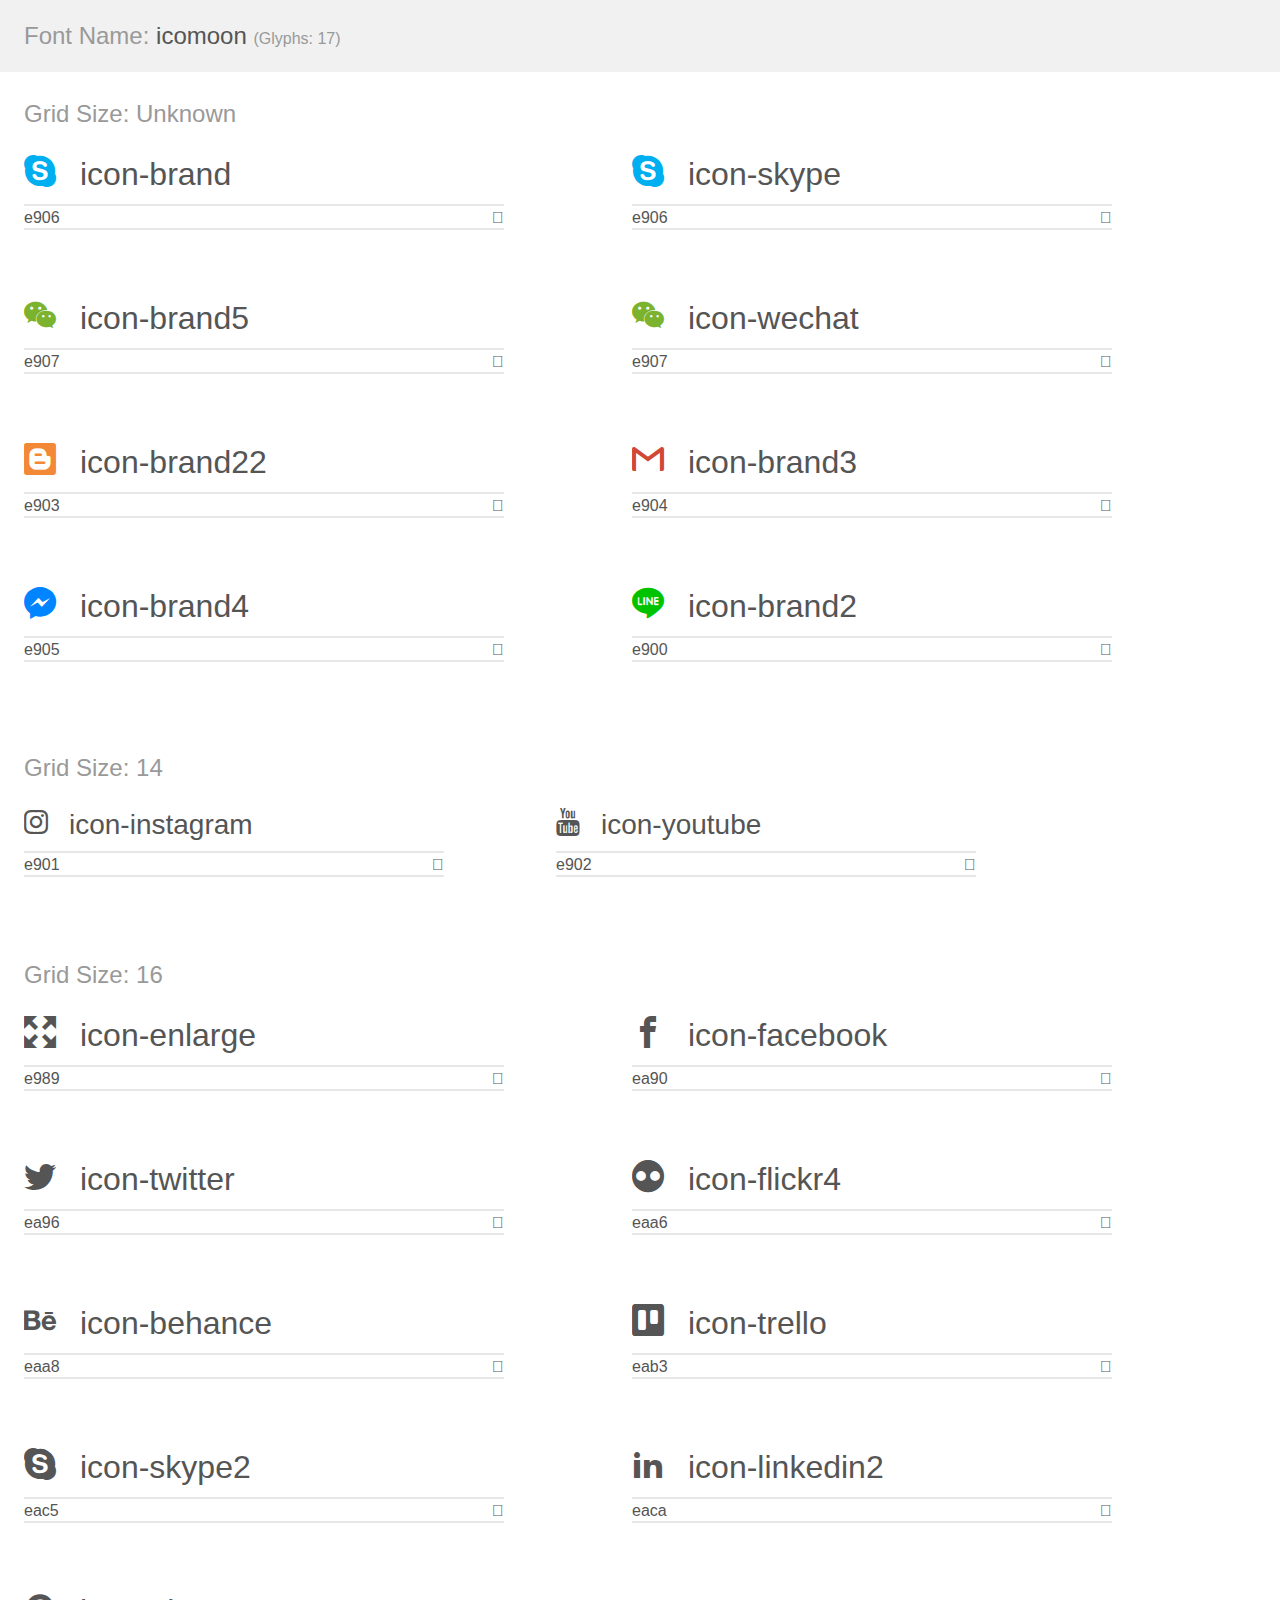
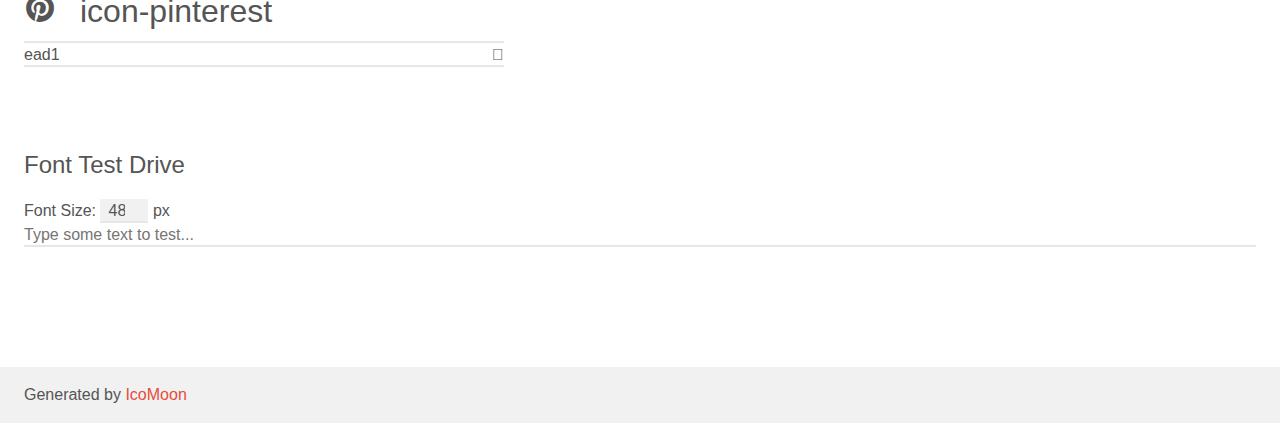
<file: fonts/icomoon.html>
<html>
<head>
    <meta charset="utf-8">
    <title>IcoMoon Demo</title>
    <meta name="description" content="An Icon Font Generated By IcoMoon.io">
    <meta name="viewport" content="width=device-width, initial-scale=1">
    <link rel="stylesheet" href="../css/demo.css">
    <link rel="stylesheet" href="../css/style.css"></head>
<body>
    <div class="bgc1 clearfix">
        <h1 class="mhmm mvm"><span class="fgc1">Font Name:</span> icomoon <small class="fgc1">(Glyphs:&nbsp;17)</small></h1>
    </div>
    <div class="clearfix mhl ptl">
        <h1 class="mvm mtn fgc1">Grid Size: Unknown</h1>
        <div class="glyph fs1">
            <div class="clearfix bshadow0 pbs">
                <span class="icon-brand">
                
                </span>
                <span class="mls"> icon-brand</span>
            </div>
            <fieldset class="fs0 size1of1 clearfix hidden-false">
                <input type="text" readonly value="e906" class="unit size1of2" />
                <input type="text" maxlength="1" readonly value="&#xe906;" class="unitRight size1of2 talign-right" />
            </fieldset>
            <div class="fs0 bshadow0 clearfix hidden-true">
                <span class="unit pvs fgc1">liga: </span>
                <input type="text" readonly value="" class="liga unitRight" />
            </div>
        </div>
        <div class="glyph fs1">
            <div class="clearfix bshadow0 pbs">
                <span class="icon-skype">
                
                </span>
                <span class="mls"> icon-skype</span>
            </div>
            <fieldset class="fs0 size1of1 clearfix hidden-false">
                <input type="text" readonly value="e906" class="unit size1of2" />
                <input type="text" maxlength="1" readonly value="&#xe906;" class="unitRight size1of2 talign-right" />
            </fieldset>
            <div class="fs0 bshadow0 clearfix hidden-true">
                <span class="unit pvs fgc1">liga: </span>
                <input type="text" readonly value="" class="liga unitRight" />
            </div>
        </div>
        <div class="glyph fs1">
            <div class="clearfix bshadow0 pbs">
                <span class="icon-brand5">
                
                </span>
                <span class="mls"> icon-brand5</span>
            </div>
            <fieldset class="fs0 size1of1 clearfix hidden-false">
                <input type="text" readonly value="e907" class="unit size1of2" />
                <input type="text" maxlength="1" readonly value="&#xe907;" class="unitRight size1of2 talign-right" />
            </fieldset>
            <div class="fs0 bshadow0 clearfix hidden-true">
                <span class="unit pvs fgc1">liga: </span>
                <input type="text" readonly value="" class="liga unitRight" />
            </div>
        </div>
        <div class="glyph fs1">
            <div class="clearfix bshadow0 pbs">
                <span class="icon-wechat">
                
                </span>
                <span class="mls"> icon-wechat</span>
            </div>
            <fieldset class="fs0 size1of1 clearfix hidden-false">
                <input type="text" readonly value="e907" class="unit size1of2" />
                <input type="text" maxlength="1" readonly value="&#xe907;" class="unitRight size1of2 talign-right" />
            </fieldset>
            <div class="fs0 bshadow0 clearfix hidden-true">
                <span class="unit pvs fgc1">liga: </span>
                <input type="text" readonly value="" class="liga unitRight" />
            </div>
        </div>
        <div class="glyph fs1">
            <div class="clearfix bshadow0 pbs">
                <span class="icon-brand22">
                
                </span>
                <span class="mls"> icon-brand22</span>
            </div>
            <fieldset class="fs0 size1of1 clearfix hidden-false">
                <input type="text" readonly value="e903" class="unit size1of2" />
                <input type="text" maxlength="1" readonly value="&#xe903;" class="unitRight size1of2 talign-right" />
            </fieldset>
            <div class="fs0 bshadow0 clearfix hidden-true">
                <span class="unit pvs fgc1">liga: </span>
                <input type="text" readonly value="" class="liga unitRight" />
            </div>
        </div>
        <div class="glyph fs1">
            <div class="clearfix bshadow0 pbs">
                <span class="icon-brand3">
                
                </span>
                <span class="mls"> icon-brand3</span>
            </div>
            <fieldset class="fs0 size1of1 clearfix hidden-false">
                <input type="text" readonly value="e904" class="unit size1of2" />
                <input type="text" maxlength="1" readonly value="&#xe904;" class="unitRight size1of2 talign-right" />
            </fieldset>
            <div class="fs0 bshadow0 clearfix hidden-true">
                <span class="unit pvs fgc1">liga: </span>
                <input type="text" readonly value="" class="liga unitRight" />
            </div>
        </div>
        <div class="glyph fs1">
            <div class="clearfix bshadow0 pbs">
                <span class="icon-brand4">
                
                </span>
                <span class="mls"> icon-brand4</span>
            </div>
            <fieldset class="fs0 size1of1 clearfix hidden-false">
                <input type="text" readonly value="e905" class="unit size1of2" />
                <input type="text" maxlength="1" readonly value="&#xe905;" class="unitRight size1of2 talign-right" />
            </fieldset>
            <div class="fs0 bshadow0 clearfix hidden-true">
                <span class="unit pvs fgc1">liga: </span>
                <input type="text" readonly value="" class="liga unitRight" />
            </div>
        </div>
        <div class="glyph fs1">
            <div class="clearfix bshadow0 pbs">
                <span class="icon-brand2">
                
                </span>
                <span class="mls"> icon-brand2</span>
            </div>
            <fieldset class="fs0 size1of1 clearfix hidden-false">
                <input type="text" readonly value="e900" class="unit size1of2" />
                <input type="text" maxlength="1" readonly value="&#xe900;" class="unitRight size1of2 talign-right" />
            </fieldset>
            <div class="fs0 bshadow0 clearfix hidden-true">
                <span class="unit pvs fgc1">liga: </span>
                <input type="text" readonly value="" class="liga unitRight" />
            </div>
        </div>
    </div>
    <div class="clearfix mhl ptl">
        <h1 class="mvm mtn fgc1">Grid Size: 14</h1>
        <div class="glyph fs2">
            <div class="clearfix bshadow0 pbs">
                <span class="icon-instagram">
                
                </span>
                <span class="mls"> icon-instagram</span>
            </div>
            <fieldset class="fs0 size1of1 clearfix hidden-false">
                <input type="text" readonly value="e901" class="unit size1of2" />
                <input type="text" maxlength="1" readonly value="&#xe901;" class="unitRight size1of2 talign-right" />
            </fieldset>
            <div class="fs0 bshadow0 clearfix hidden-true">
                <span class="unit pvs fgc1">liga: </span>
                <input type="text" readonly value="" class="liga unitRight" />
            </div>
        </div>
        <div class="glyph fs2">
            <div class="clearfix bshadow0 pbs">
                <span class="icon-youtube">
                
                </span>
                <span class="mls"> icon-youtube</span>
            </div>
            <fieldset class="fs0 size1of1 clearfix hidden-false">
                <input type="text" readonly value="e902" class="unit size1of2" />
                <input type="text" maxlength="1" readonly value="&#xe902;" class="unitRight size1of2 talign-right" />
            </fieldset>
            <div class="fs0 bshadow0 clearfix hidden-true">
                <span class="unit pvs fgc1">liga: </span>
                <input type="text" readonly value="" class="liga unitRight" />
            </div>
        </div>
    </div>
    <div class="clearfix mhl ptl">
        <h1 class="mvm mtn fgc1">Grid Size: 16</h1>
        <div class="glyph fs3">
            <div class="clearfix bshadow0 pbs">
                <span class="icon-enlarge">
                
                </span>
                <span class="mls"> icon-enlarge</span>
            </div>
            <fieldset class="fs0 size1of1 clearfix hidden-false">
                <input type="text" readonly value="e989" class="unit size1of2" />
                <input type="text" maxlength="1" readonly value="&#xe989;" class="unitRight size1of2 talign-right" />
            </fieldset>
            <div class="fs0 bshadow0 clearfix hidden-true">
                <span class="unit pvs fgc1">liga: </span>
                <input type="text" readonly value="enlarge, expand" class="liga unitRight" />
            </div>
        </div>
        <div class="glyph fs3">
            <div class="clearfix bshadow0 pbs">
                <span class="icon-facebook">
                
                </span>
                <span class="mls"> icon-facebook</span>
            </div>
            <fieldset class="fs0 size1of1 clearfix hidden-false">
                <input type="text" readonly value="ea90" class="unit size1of2" />
                <input type="text" maxlength="1" readonly value="&#xea90;" class="unitRight size1of2 talign-right" />
            </fieldset>
            <div class="fs0 bshadow0 clearfix hidden-true">
                <span class="unit pvs fgc1">liga: </span>
                <input type="text" readonly value="facebook, brand10" class="liga unitRight" />
            </div>
        </div>
        <div class="glyph fs3">
            <div class="clearfix bshadow0 pbs">
                <span class="icon-twitter">
                
                </span>
                <span class="mls"> icon-twitter</span>
            </div>
            <fieldset class="fs0 size1of1 clearfix hidden-false">
                <input type="text" readonly value="ea96" class="unit size1of2" />
                <input type="text" maxlength="1" readonly value="&#xea96;" class="unitRight size1of2 talign-right" />
            </fieldset>
            <div class="fs0 bshadow0 clearfix hidden-true">
                <span class="unit pvs fgc1">liga: </span>
                <input type="text" readonly value="twitter, brand16" class="liga unitRight" />
            </div>
        </div>
        <div class="glyph fs3">
            <div class="clearfix bshadow0 pbs">
                <span class="icon-flickr4">
                
                </span>
                <span class="mls"> icon-flickr4</span>
            </div>
            <fieldset class="fs0 size1of1 clearfix hidden-false">
                <input type="text" readonly value="eaa6" class="unit size1of2" />
                <input type="text" maxlength="1" readonly value="&#xeaa6;" class="unitRight size1of2 talign-right" />
            </fieldset>
            <div class="fs0 bshadow0 clearfix hidden-true">
                <span class="unit pvs fgc1">liga: </span>
                <input type="text" readonly value="flickr4, brand30" class="liga unitRight" />
            </div>
        </div>
        <div class="glyph fs3">
            <div class="clearfix bshadow0 pbs">
                <span class="icon-behance">
                
                </span>
                <span class="mls"> icon-behance</span>
            </div>
            <fieldset class="fs0 size1of1 clearfix hidden-false">
                <input type="text" readonly value="eaa8" class="unit size1of2" />
                <input type="text" maxlength="1" readonly value="&#xeaa8;" class="unitRight size1of2 talign-right" />
            </fieldset>
            <div class="fs0 bshadow0 clearfix hidden-true">
                <span class="unit pvs fgc1">liga: </span>
                <input type="text" readonly value="behance, brand32" class="liga unitRight" />
            </div>
        </div>
        <div class="glyph fs3">
            <div class="clearfix bshadow0 pbs">
                <span class="icon-trello">
                
                </span>
                <span class="mls"> icon-trello</span>
            </div>
            <fieldset class="fs0 size1of1 clearfix hidden-false">
                <input type="text" readonly value="eab3" class="unit size1of2" />
                <input type="text" maxlength="1" readonly value="&#xeab3;" class="unitRight size1of2 talign-right" />
            </fieldset>
            <div class="fs0 bshadow0 clearfix hidden-true">
                <span class="unit pvs fgc1">liga: </span>
                <input type="text" readonly value="trello, brand43" class="liga unitRight" />
            </div>
        </div>
        <div class="glyph fs3">
            <div class="clearfix bshadow0 pbs">
                <span class="icon-skype2">
                
                </span>
                <span class="mls"> icon-skype2</span>
            </div>
            <fieldset class="fs0 size1of1 clearfix hidden-false">
                <input type="text" readonly value="eac5" class="unit size1of2" />
                <input type="text" maxlength="1" readonly value="&#xeac5;" class="unitRight size1of2 talign-right" />
            </fieldset>
            <div class="fs0 bshadow0 clearfix hidden-true">
                <span class="unit pvs fgc1">liga: </span>
                <input type="text" readonly value="skype, brand60" class="liga unitRight" />
            </div>
        </div>
        <div class="glyph fs3">
            <div class="clearfix bshadow0 pbs">
                <span class="icon-linkedin2">
                
                </span>
                <span class="mls"> icon-linkedin2</span>
            </div>
            <fieldset class="fs0 size1of1 clearfix hidden-false">
                <input type="text" readonly value="eaca" class="unit size1of2" />
                <input type="text" maxlength="1" readonly value="&#xeaca;" class="unitRight size1of2 talign-right" />
            </fieldset>
            <div class="fs0 bshadow0 clearfix hidden-true">
                <span class="unit pvs fgc1">liga: </span>
                <input type="text" readonly value="linkedin2, brand65" class="liga unitRight" />
            </div>
        </div>
        <div class="glyph fs3">
            <div class="clearfix bshadow0 pbs">
                <span class="icon-pinterest">
                
                </span>
                <span class="mls"> icon-pinterest</span>
            </div>
            <fieldset class="fs0 size1of1 clearfix hidden-false">
                <input type="text" readonly value="ead1" class="unit size1of2" />
                <input type="text" maxlength="1" readonly value="&#xead1;" class="unitRight size1of2 talign-right" />
            </fieldset>
            <div class="fs0 bshadow0 clearfix hidden-true">
                <span class="unit pvs fgc1">liga: </span>
                <input type="text" readonly value="pinterest, brand72" class="liga unitRight" />
            </div>
        </div>
    </div>

    <!--[if gt IE 8]><!-->
    <div class="mhl clearfix mbl">
        <h1>Font Test Drive</h1>
        <label>
            Font Size: <input id="fontSize" type="number" class="textbox0 mbm"
            min="8" value="48" />
            px
        </label>
        <input id="testText" type="text" class="phl size1of1 mvl"
        placeholder="Type some text to test..." value=""/>
        <div id="testDrive" class="icon-">&nbsp;
        </div>
    </div>
    <!--<![endif]-->
    <div class="bgc1 clearfix">
        <p class="mhl">Generated by <a href="https://icomoon.io/app">IcoMoon</a></p>
    </div>

    <script src="../js/demo.js"></script>
</body>
</html>
</file>
<file: css/all_page_ui.css>
@charset "UTF-8";
/* line 67, ../sass/_base-function.scss */
header#head #head_bar h2, header#head #head_bar .open_nav h2, footer#fatfooter ul#community li a b {
  font: 0/0 a;
  color: transparent;
}

/* line 1316, ../sass/_base-function.scss */
.pageheader {
  padding: 0;
  margin: -11px -60px 0 -60px;
}

/* line 1317, ../sass/_base-function.scss */
.pagehr {
  padding: 0 15px 0 15px;
  border-bottom: #d4d0cb solid 1px;
}

/* line 1318, ../sass/_base-function.scss */
.pagebg1,
.pagebg2 {
  padding: 0 60px;
  min-height: 400px;
  background: transparent;
  margin: 0 -60px;
}

/* line 1322, ../sass/_base-function.scss */
.pagebg1 h3 > span > a,
.pagebg1 h4 > span > a,
.pagebg2 h3 > span > a,
.pagebg2 h4 > span > a {
  color: #fbfbfb !important;
}

@media (mix-width: 768px) {
  /* line 1328, ../sass/_base-function.scss */
  .pagebg1,
  .pagebg2 {
    padding: 0px 0px;
  }
}
@media (max-width: 768px) and (min-width: 481px) {
  /* line 1332, ../sass/_base-function.scss */
  .pagebg1 > .in > .ct > .in > div,
  .pagebg2 > .in > .ct > .in > div {
    margin: 0px 60px;
  }
}
@media (max-width: 480px) {
  /* line 1338, ../sass/_base-function.scss */
  .pagebg1 > .in > .ct > .in > div,
  .pagebg2 > .in > .ct > .in > div {
    margin: 0px 60px;
  }
}
/*
.parallax-group {height: 500px;-webkit-perspective: 300px;perspective: 300px;
        overflow-x: hidden;
        overflow-y: auto;}
.parallax01,
.parallax02,
.parallax03,
.parallax04,
.parallax05,
.parallax06,
.parallax07,
.parallax08,
.parallax09,
.parallax10{
    position: relative;
    min-height: 500px;
    -webkit-transform-style: preserve-3d;
     transform-style: preserve-3d;
}
.parallax01{z-index:10}
.parallax02{z-index:9}
.parallax03{z-index:8}
.parallax04{z-index:7}
.parallax05{z-index:6}
.parallax06{z-index:5}
.parallax07{z-index:4}
.parallax08{z-index:3}
.parallax09{z-index:2}
.parallax10{z-index:1}
.parallax-fore {
    position: absolute;top: 0;left: 0;right: 0;bottom: 0;
    -webkit-transform: translateZ(90px) scale(.7);
    transform: translateZ(90px) scale(.7);
    z-index: 1;
}
    
.parallax-base {
    position: absolute;top: 0;left: 0;right: 0;bottom: 0;
    -webkit-transform: translateZ(0);
    transform: translateZ(0);
    z-index: 4;
}
    
.parallax-back {
    position: absolute;top: 0;left: 0;right: 0;bottom: 0;
    -webkit-transform: translateZ(-300px) scale(2);
    transform: translateZ(-300px) scale(2);
    z-index: 3;
}
.parallax-deep01,
.parallax-deep02,
.parallax-deep {
    position: absolute;top: 0;left: 0;right: 0;bottom: 0;
    -webkit-transform: translateZ(-600px) scale(3);
    transform: translateZ(-600px) scale(3);
    z-index: 2;
}


.parallax-deep01>.in{
background-image:url('../Images/bg2.jpg');
width: 100%;
height: 100%;
background-size:cover;
}

*/
/* line 18, ../sass/_base-layout.scss */
header#head #head_bar h2, header#head #head_bar .open_nav h2, footer#fatfooter ul#community li a b {
  font: 0/0 a;
  color: transparent;
}

/*------------------------------------------------------------------
Reset HTML5
------------------------------------------------------------------*/
/* line 26, ../sass/_base-layout.scss */
article, aside, dialog, footer, header, section, footer, nav, figure, menu, details, figcaption, figure, hgroup {
  display: block;
}

/* line 27, ../sass/_base-layout.scss */
audio, canvas, video {
  display: inline-block;
  *display: inline;
  *zoom: 1;
}

/* line 28, ../sass/_base-layout.scss */
audio:not([controls]) {
  display: none;
}

/* line 29, ../sass/_base-layout.scss */
[hidden] {
  display: none;
}

/*------------------------------------------------------------------
Reset
------------------------------------------------------------------*/
/* line 33, ../sass/_base-layout.scss */
* {
  margin: 0;
  padding: 0;
  box-sizing: border-box;
}

/* line 34, ../sass/_base-layout.scss */
html, body {
  min-width: 300px;
  height: 100%;
  padding: 0;
  margin: 0;
  font-family: "微軟正黑體","Ubuntu", Helvetica, "Heiti TC", "Microsoft Sans Serif", "Microsoft Sans Serif", "Helvetica", "Geneva", "sans-serif";
}

/* Safari、Chrome、IE9、Opera */
/* line 35, ../sass/_base-layout.scss */
::selection {
  background: #48afd3;
  color: #fff;
}
/* line 35, ../sass/_base-layout.scss */
.high_contrast ::selection {
  background: #fefe00;
  color: black;
}

/* Firefox */
/* line 36, ../sass/_base-layout.scss */
::-moz-selection {
  background: #48afd3;
  color: #fff;
}
/* line 36, ../sass/_base-layout.scss */
.high_contrast ::-moz-selection {
  background: #fefe00;
  color: black;
}

/* line 37, ../sass/_base-layout.scss */
a {
  outline: none;
}

/* line 38, ../sass/_base-layout.scss */
a, a:active, a:hover {
  text-decoration: none;
}

/* line 39, ../sass/_base-layout.scss */
body {
  position: relative;
  background-color: #fff;
}
/* line 40, ../sass/_base-layout.scss */
body.high_contrast {
  background-color: black;
  color: #fefe00;
  background-image: none;
}

/* line 44, ../sass/_base-layout.scss */
ul, li {
  list-style: none;
  padding: 0;
  margin: 0;
}

/* line 46, ../sass/_base-layout.scss */
img.high_contrast_hide {
  visibility: visible;
  display: flex;
}
/* line 50, ../sass/_base-layout.scss */
img.high_contrast_show {
  visibility: hidden;
  display: none;
}
/* line 55, ../sass/_base-layout.scss */
.high_contrast img.high_contrast_hide {
  visibility: hidden;
  display: none !important;
}
/* line 59, ../sass/_base-layout.scss */
.high_contrast img.high_contrast_show {
  visibility: visible;
  display: flex !important;
}

/*------------------------------------------------------------------
accesskey
------------------------------------------------------------------*/
/* line 68, ../sass/_base-layout.scss */
#accesskey_X {
  position: absolute;
  z-index: 9;
}

/* line 69, ../sass/_base-layout.scss */
#accesskey_U span, #accesskey_M span, #accesskey_T span, #accesskey_C span, #accesskey_R span, #accesskey_S span, #accesskey_X span, #accesskey_Z span {
  font-size: 1.25em;
  font-weight: bold;
  speak: none;
  line-height: 1.25em;
  color: #000;
  margin: 0px;
  display: block;
  padding: 0px 8px 4px 8px;
  min-height: 20px;
  min-width: 20px;
  opacity: 0;
}
@media screen and (min-width: 1012px) {
  /* line 69, ../sass/_base-layout.scss */
  #accesskey_U span, #accesskey_M span, #accesskey_T span, #accesskey_C span, #accesskey_R span, #accesskey_S span, #accesskey_X span, #accesskey_Z span {
    opacity: 1;
  }
}
/* line 72, ../sass/_base-layout.scss */
.high_contrast #accesskey_U span, .high_contrast #accesskey_M span, .high_contrast #accesskey_T span, .high_contrast #accesskey_C span, .high_contrast #accesskey_R span, .high_contrast #accesskey_S span, .high_contrast #accesskey_X span, .high_contrast #accesskey_Z span {
  color: #fefe00;
}

/* line 74, ../sass/_base-layout.scss */
#accesskey_U:focus, #accesskey_M:focus, #accesskey_T:focus, #accesskey_C:focus, #accesskey_R:focus, #accesskey_S:focus, #accesskey_X:focus, #accesskey_Z:focus {
  border: none;
}

/* line 75, ../sass/_base-layout.scss */
#accesskey_U:focus span, #accesskey_M:focus span, #accesskey_T:focus span, #accesskey_C:focus span, #accesskey_R:focus span, #accesskey_S:focus span, #accesskey_X:focus span, #accesskey_Z:focus span {
  background-color: #499CB9;
  color: #fff;
}
/* line 76, ../sass/_base-layout.scss */
.high_contrast #accesskey_U:focus span, .high_contrast #accesskey_M:focus span, .high_contrast #accesskey_T:focus span, .high_contrast #accesskey_C:focus span, .high_contrast #accesskey_R:focus span, .high_contrast #accesskey_S:focus span, .high_contrast #accesskey_X:focus span, .high_contrast #accesskey_Z:focus span {
  color: black;
  background-color: #fefe00;
}

/* line 78, ../sass/_base-layout.scss */
.no_js .no_js_info {
  font-size: 1em;
  line-height: 1.6em;
  padding: 20px 50px;
}

/* line 79, ../sass/_base-layout.scss */
u.clearboth {
  clear: both;
  display: block;
}

/* line 80, ../sass/_base-layout.scss */
#accesskey_T {
  position: absolute;
  top: 14px;
  margin-left: -15px;
}
/* line 80, ../sass/_base-layout.scss */
#accesskey_T span {
  color: #efefef;
}

/* line 81, ../sass/_base-layout.scss */
#accesskey_M {
  left: -22px;
  top: 11px;
}
/* line 81, ../sass/_base-layout.scss */
#accesskey_M span {
  color: #efefef;
}

/* line 82, ../sass/_base-layout.scss */
#accesskey_C {
  position: absolute;
  z-index: 9999;
  top: 100px;
  left: 10px;
}
/* line 82, ../sass/_base-layout.scss */
#accesskey_C span {
  color: #efefef;
  margin-top: 60px;
}

/* line 83, ../sass/_base-layout.scss */
#accesskey_X span, #accesskey_Z span {
  color: #71C1DD;
}

/* line 84, ../sass/_base-layout.scss */
#accesskey_X:focus span,
#accesskey_Z:focus span {
  background-color: #000;
  color: #fff;
}

/*------------------------------------------------------------------
整個網站 首頁 內頁 介面樣式 header  手機版主選單
------------------------------------------------------------------*/
/* line 90, ../sass/_base-layout.scss */
.sr-only {
  /*跳到主要內容區塊*/
  color: #fff;
  width: 1px;
  height: 1px;
  position: absolute;
  top: 10px;
  left: 10px;
  z-index: 9998;
  padding: 0;
  border-radius: 5px;
  white-space: nowrap;
  overflow: hidden;
}
/* line 102, ../sass/_base-layout.scss */
.sr-only:focus {
  background: #71C1DD;
  padding: 8px 10px;
  width: auto;
  height: auto;
}
/* line 108, ../sass/_base-layout.scss */
.high_contrast .sr-only {
  color: black;
  font-weight: bold;
}
/* line 111, ../sass/_base-layout.scss */
.high_contrast .sr-only:focus {
  background: #fefe00;
}

/* line 116, ../sass/_base-layout.scss */
header#head {
  width: 100%;
  height: auto;
  position: fixed;
  top: 0;
  z-index: 9997;
  /*nav.main_menu*/
  /*font_size*/
}
/* line 122, ../sass/_base-layout.scss */
.high_contrast header#head {
  background-color: black !important;
}
/* line 125, ../sass/_base-layout.scss */
header#head #head_bar {
  width: 100%;
  height: 60px;
  max-width: 990px;
  position: relative;
  margin: 0 auto;
}
/* line 132, ../sass/_base-layout.scss */
header#head #head_bar a#logo {
  position: absolute;
  margin-left: 20px;
  z-index: 99998;
}
/* line 135, ../sass/_base-layout.scss */
header#head #head_bar a#logo h1 {
  font-family: 'Kaushan Script', cursive;
  color: #000;
  line-height: 60px;
  transition: color 0.8s ease;
}
/* line 139, ../sass/_base-layout.scss */
.high_contrast header#head #head_bar a#logo h1 {
  color: #fefe00;
}
/* line 142, ../sass/_base-layout.scss */
header#head #head_bar a#logo:focus h1, header#head #head_bar a#logo:hover h1 {
  color: #71C1DD;
}
/* line 144, ../sass/_base-layout.scss */
.high_contrast header#head #head_bar a#logo:focus h1, .high_contrast header#head #head_bar a#logo:hover h1 {
  color: #fefe00;
  opacity: .8;
}
/* line 148, ../sass/_base-layout.scss */
header#head #head_bar a#accesskey_M {
  position: absolute;
  z-index: 99999;
}
/* line 150, ../sass/_base-layout.scss */
header#head #head_bar .open_nav {
  display: block;
  position: absolute;
  z-index: 99999;
  right: 10px;
  top: 8px;
  width: 45px;
  height: 45px;
  transition-duration: 0.5s;
  transition-timing-function: cubic-bezier(0.75, 0, 0.125, 1);
  cursor: pointer;
  border-radius: 3px;
}
/* line 162, ../sass/_base-layout.scss */
header#head #head_bar .open_nav b {
  position: absolute;
  top: 35%;
  right: 110%;
  font-weight: normal;
  font-size: 0.75em;
}
/* line 169, ../sass/_base-layout.scss */
header#head #head_bar .open_nav .icon {
  transition-duration: 0.2s;
  position: absolute;
  width: 30px;
  height: 2px;
  background-color: #71C1DD;
  top: 22px;
  left: 8px;
}
/* line 177, ../sass/_base-layout.scss */
header#head #head_bar .open_nav .icon:before, header#head #head_bar .open_nav .icon:after {
  transition-duration: 0.5s;
  background-color: #71C1DD;
  position: absolute;
  content: "";
  width: 30px;
  height: 2px;
  left: 0px;
}
/* line 186, ../sass/_base-layout.scss */
header#head #head_bar .open_nav .icon:before {
  top: -7px;
}
/* line 189, ../sass/_base-layout.scss */
header#head #head_bar .open_nav .icon:after {
  top: 7px;
}
/* line 192, ../sass/_base-layout.scss */
.high_contrast header#head #head_bar .open_nav .icon {
  background-color: #fefe00;
}
/* line 194, ../sass/_base-layout.scss */
.high_contrast header#head #head_bar .open_nav .icon:before, .high_contrast header#head #head_bar .open_nav .icon:after {
  background-color: #fefe00;
}
/* line 199, ../sass/_base-layout.scss */
header#head #head_bar .open_nav:focus, header#head #head_bar .open_nav:hover {
  background-color: #71C1DD;
}
/* line 201, ../sass/_base-layout.scss */
header#head #head_bar .open_nav:focus .icon, header#head #head_bar .open_nav:hover .icon {
  background-color: white;
}
/* line 203, ../sass/_base-layout.scss */
header#head #head_bar .open_nav:focus .icon:before, header#head #head_bar .open_nav:focus .icon:after, header#head #head_bar .open_nav:hover .icon:before, header#head #head_bar .open_nav:hover .icon:after {
  background-color: white;
}
/* line 207, ../sass/_base-layout.scss */
.high_contrast header#head #head_bar .open_nav:focus, .high_contrast header#head #head_bar .open_nav:hover {
  background-color: #fefe00;
}
/* line 209, ../sass/_base-layout.scss */
.high_contrast header#head #head_bar .open_nav:focus .icon, .high_contrast header#head #head_bar .open_nav:hover .icon {
  background-color: black;
}
/* line 211, ../sass/_base-layout.scss */
.high_contrast header#head #head_bar .open_nav:focus .icon:before, .high_contrast header#head #head_bar .open_nav:focus .icon:after, .high_contrast header#head #head_bar .open_nav:hover .icon:before, .high_contrast header#head #head_bar .open_nav:hover .icon:after {
  background-color: black;
}
/* line 218, ../sass/_base-layout.scss */
header#head #head_bar .open_nav.open .icon {
  background-color: transparent;
}
/* line 220, ../sass/_base-layout.scss */
header#head #head_bar .open_nav.open .icon:before, header#head #head_bar .open_nav.open .icon:after {
  top: 0;
}
/* line 223, ../sass/_base-layout.scss */
header#head #head_bar .open_nav.open .icon:before {
  transform: rotate(-45deg);
  -webkit-transform: rotate(-45deg);
}
/* line 227, ../sass/_base-layout.scss */
header#head #head_bar .open_nav.open .icon:after {
  transform: rotate(45deg);
  -webkit-transform: rotate(45deg);
}
@-moz-keyframes loading {
  0%, 100% {
    -moz-transform: scale(1) rotateZ(0deg);
    transform: scale(1) rotateZ(0deg);
    opacity: 1;
  }
  26% {
    -moz-transform: scale(1.1) rotateZ(12deg);
    transform: scale(1.1) rotateZ(12deg);
    opacity: .2;
  }
  76% {
    -moz-transform: scale(0.8) rotateZ(-8deg);
    transform: scale(0.8) rotateZ(-8deg);
    opacity: .6;
  }
}
@-webkit-keyframes loading {
  0%, 100% {
    -webkit-transform: scale(1) rotateZ(0deg);
    transform: scale(1) rotateZ(0deg);
    opacity: 1;
  }
  26% {
    -webkit-transform: scale(1.1) rotateZ(12deg);
    transform: scale(1.1) rotateZ(12deg);
    opacity: .2;
  }
  76% {
    -webkit-transform: scale(0.8) rotateZ(-8deg);
    transform: scale(0.8) rotateZ(-8deg);
    opacity: .6;
  }
}
@keyframes loading {
  0%, 100% {
    -moz-transform: scale(1) rotateZ(0deg);
    -ms-transform: scale(1) rotateZ(0deg);
    -webkit-transform: scale(1) rotateZ(0deg);
    transform: scale(1) rotateZ(0deg);
    opacity: 1;
  }
  26% {
    -moz-transform: scale(1.1) rotateZ(12deg);
    -ms-transform: scale(1.1) rotateZ(12deg);
    -webkit-transform: scale(1.1) rotateZ(12deg);
    transform: scale(1.1) rotateZ(12deg);
    opacity: .2;
  }
  76% {
    -moz-transform: scale(0.8) rotateZ(-8deg);
    -ms-transform: scale(0.8) rotateZ(-8deg);
    -webkit-transform: scale(0.8) rotateZ(-8deg);
    transform: scale(0.8) rotateZ(-8deg);
    opacity: .6;
  }
}
/* line 300, ../sass/_base-layout.scss */
header#head nav.main_menu {
  width: 100%;
  margin-top: 60px;
  position: absolute;
  top: 0;
  z-index: 7000;
  display: none;
  /*nav_style*/
}
/* line 306, ../sass/_base-layout.scss */
header#head nav.main_menu ul.nav_style li {
  text-align: center;
  cursor: pointer;
}
/* line 307, ../sass/_base-layout.scss */
header#head nav.main_menu ul.nav_style li a {
  clear: both;
  display: block;
  line-height: 50px;
  height: 50px;
  width: 100%;
  background-color: #F6F6F6;
  padding-left: 10px;
  padding-right: 10px;
}
/* line 313, ../sass/_base-layout.scss */
.high_contrast header#head nav.main_menu ul.nav_style li a {
  background-color: black;
  opacity: .85;
  color: #fefe00;
}
/* line 318, ../sass/_base-layout.scss */
header#head nav.main_menu ul.nav_style li a .loader {
  display: inline-flex;
  margin: 0 auto;
}
/* line 319, ../sass/_base-layout.scss */
header#head nav.main_menu ul.nav_style li a .loader span {
  font-size: .85em;
  float: left;
  margin: 0 1px;
  font-family: 'Ubuntu', sans-serif;
  color: #000;
  transition: color 0.8s ease;
}
/* line 324, ../sass/_base-layout.scss */
.high_contrast header#head nav.main_menu ul.nav_style li a .loader span {
  color: #fefe00;
  transition: none;
}
/* line 328, ../sass/_base-layout.scss */
header#head nav.main_menu ul.nav_style li a .loader.active span {
  color: #71C1DD;
}
/* line 330, ../sass/_base-layout.scss */
.high_contrast header#head nav.main_menu ul.nav_style li a .loader.active span {
  color: #fefe00;
}
/* line 337, ../sass/_base-layout.scss */
.high_contrast header#head nav.main_menu ul.nav_style li a:focus, .high_contrast
header#head nav.main_menu ul.nav_style li a:hover {
  color: #fefe00;
  border: #fefe00 dotted 2px;
  opacity: 1;
}
/* line 343, ../sass/_base-layout.scss */
header#head nav.main_menu ul.nav_style li a:focus .loader span,
header#head nav.main_menu ul.nav_style li a:hover .loader span {
  -moz-animation: loading 1s linear infinite -0.8s;
  -webkit-animation: loading 1s linear infinite -0.8s;
  animation: loading 1s linear infinite -0.8s;
  float: left;
  margin: 0 1px;
  color: white;
}
/* line 351, ../sass/_base-layout.scss */
.high_contrast header#head nav.main_menu ul.nav_style li a:focus .loader span, .high_contrast
header#head nav.main_menu ul.nav_style li a:hover .loader span {
  animation: unset;
}
/* line 356, ../sass/_base-layout.scss */
header#head nav.main_menu ul.nav_style li a:focus .loader .span2,
header#head nav.main_menu ul.nav_style li a:hover .loader .span2 {
  -moz-animation: loading 1s linear infinite -0.2s;
  -webkit-animation: loading 1s linear infinite -0.2s;
  animation: loading 1s linear infinite -0.2s;
}
/* line 361, ../sass/_base-layout.scss */
header#head nav.main_menu ul.nav_style li a:focus .loader .span3,
header#head nav.main_menu ul.nav_style li a:hover .loader .span3 {
  -moz-animation: loading 1s linear infinite -0.5s;
  -webkit-animation: loading 1s linear infinite -0.5s;
  animation: loading 1s linear infinite -0.5s;
}
/* line 366, ../sass/_base-layout.scss */
header#head nav.main_menu ul.nav_style li a:focus .loader .span4,
header#head nav.main_menu ul.nav_style li a:hover .loader .span4 {
  -moz-animation: loading 1s linear infinite -1.1s;
  -webkit-animation: loading 1s linear infinite -1.1s;
  animation: loading 1s linear infinite -1.1s;
}
/* line 371, ../sass/_base-layout.scss */
header#head nav.main_menu ul.nav_style li a:focus .loader .span5,
header#head nav.main_menu ul.nav_style li a:hover .loader .span5 {
  -moz-animation: loading 1s linear infinite -0.36s;
  -webkit-animation: loading 1s linear infinite -0.36s;
  animation: loading 1s linear infinite -0.36s;
}
/* line 376, ../sass/_base-layout.scss */
header#head nav.main_menu ul.nav_style li a:focus .loader .span6,
header#head nav.main_menu ul.nav_style li a:hover .loader .span6 {
  -moz-animation: loading 1s linear infinite -0.65s;
  -webkit-animation: loading 1s linear infinite -0.65s;
  animation: loading 1s linear infinite -0.65s;
}
/* line 381, ../sass/_base-layout.scss */
header#head nav.main_menu ul.nav_style li a:focus .loader .span7,
header#head nav.main_menu ul.nav_style li a:hover .loader .span7 {
  -moz-animation: loading 1s linear infinite -0.93s;
  -webkit-animation: loading 1s linear infinite -0.93s;
  animation: loading 1s linear infinite -0.93s;
}
/* line 391, ../sass/_base-layout.scss */
header#head .font_size {
  position: absolute;
  right: 25px;
  top: -20px;
  z-index: 7001;
}
@media screen and (max-width: 768px) {
  /* line 391, ../sass/_base-layout.scss */
  header#head .font_size {
    display: none;
    visibility: hidden;
    opacity: 0;
  }
}
/* line 403, ../sass/_base-layout.scss */
header#head .font_size li {
  float: left;
  margin: 0 2px;
}
/* line 406, ../sass/_base-layout.scss */
header#head .font_size li a {
  cursor: pointer;
  padding: 5px 10px;
  border: #eee solid thin;
  border-radius: 3px;
  color: black;
}
/* line 412, ../sass/_base-layout.scss */
header#head .font_size li a:focus, header#head .font_size li a:hover {
  background-color: #499CB9;
  color: white;
}
/* line 417, ../sass/_base-layout.scss */
header#head .font_size li:nth-last-child(1) {
  margin-left: 20px;
}
/* line 423, ../sass/_base-layout.scss */
.high_contrast header#head .font_size li a {
  border-color: #fefe00;
  color: #fefe00;
}
/* line 426, ../sass/_base-layout.scss */
.high_contrast header#head .font_size li a:focus, .high_contrast header#head .font_size li a:hover {
  background-color: #fefe00;
  color: black;
}
/* line 435, ../sass/_base-layout.scss */
.high_contrast header#head #color_blind_btn {
  background-color: #fefe00;
  color: black;
}

/* line 442, ../sass/_base-layout.scss */
footer#fatfooter {
  width: 100%;
  padding: 0;
  padding-top: 30px;
  position: relative;
  overflow: hidden;
  background-color: #499CB9;
  box-shadow: inset 0px 3px 3px rgba(51, 51, 102, 0.5);
}
/* line 450, ../sass/_base-layout.scss */
.high_contrast footer#fatfooter {
  background-color: black;
  box-shadow: unset;
}
/* line 454, ../sass/_base-layout.scss */
footer#fatfooter:after {
  content: "";
  position: absolute;
  z-index: -1;
  left: 0px;
  top: 0;
  width: 0;
  height: 0;
  border-style: solid;
  border-width: 306px 500px 0 0;
  border-color: #71C1DD transparent transparent transparent;
  line-height: 0px;
  transition: transform 0.5s;
}
/* line 469, ../sass/_base-layout.scss */
footer#fatfooter ul#community {
  display: block;
  margin: 0 auto;
}
/* line 473, ../sass/_base-layout.scss */
footer#fatfooter ul#community li {
  float: left;
  margin: 10px;
  /*a*/
}
/* line 474, ../sass/_base-layout.scss */
footer#fatfooter ul#community li a {
  display: flex;
  border: #3c88a3 solid thin;
  align-items: center;
  justify-content: center;
  width: 44px;
  height: 44px;
  color: #fff;
  background-color: #499CB9;
  transition: background-color 0.8s ease;
  overflow: hidden;
  -moz-border-radius: 44px;
  -webkit-border-radius: 44px;
  border-radius: 44px;
  text-decoration: none;
  background: -moz-linear-gradient(center top, #50b0bf 5%, #499bb9 100%);
  background: -ms-linear-gradient(top, #50b0bf 5%, #499bb9 100%);
  background: -webkit-gradient(linear, left top, left bottom, color-stop(5%, #50b0bf), color-stop(100%, #499bb9));
  text-shadow: 1px 1px 0px #33839e;
  -webkit-box-shadow: inset 1px 1px 5px 0px #5aafcc;
  -moz-box-shadow: inset 1px 1px 5px 0px #5aafcc;
  box-shadow: inset 1px 1px 5px 0px #5aafcc;
  -webkit-box-shadow: 1px 1px 2px #50a7c7;
  -moz-box-shadow: 1px 1px 2px #50a7c7;
  box-shadow: 1px 1px 2px #50a7c7;
}
/* line 501, ../sass/_base-layout.scss */
footer#fatfooter ul#community li a:before {
  -moz-transform: scale(1) translateX(0);
  -webkit-transform: scale(1) translateX(0);
  -o-transform: scale(1) translateX(0);
  -ms-transform: scale(1) translateX(0);
  transform: scale(1) translateX(0);
  transition: transform 0.5s;
  line-height: 2.75em;
  font-size: 1.3em;
}
/* line 510, ../sass/_base-layout.scss */
footer#fatfooter ul#community li a:focus, footer#fatfooter ul#community li a:hover {
  border: #499bb9 solid thin;
  background: none;
  box-shadow: none;
  text-shadow: none;
}
/* line 516, ../sass/_base-layout.scss */
footer#fatfooter ul#community li a:focus:before, footer#fatfooter ul#community li a:hover:before {
  -moz-transform: scale(2) translateX(0);
  -webkit-transform: scale(2) translateX(0);
  -o-transform: scale(2) translateX(0);
  -ms-transform: scale(2) translateX(0);
  transform: scale(2) translateX(0);
}
/* line 524, ../sass/_base-layout.scss */
.high_contrast footer#fatfooter ul#community li a {
  color: #fefe00;
  background: unset;
  text-shadow: unset;
  box-shadow: unset;
  border: #fefe00 solid thin;
}
/* line 530, ../sass/_base-layout.scss */
.high_contrast footer#fatfooter ul#community li a:focus, .high_contrast footer#fatfooter ul#community li a:hover {
  border: #fefe00 solid thin;
  background: #fefe00;
  color: black;
  box-shadow: none;
  text-shadow: none;
}
/* line 537, ../sass/_base-layout.scss */
.high_contrast footer#fatfooter ul#community li a:focus:before, .high_contrast footer#fatfooter ul#community li a:hover:before {
  -moz-transform: unset;
  -webkit-transform: unset;
  -o-transform: unset;
  -ms-transform: unset;
  transform: unset;
}
/* line 548, ../sass/_base-layout.scss */
footer#fatfooter ul#community li .icon-facebook:focus, footer#fatfooter ul#community li .icon-facebook:hover {
  background-color: #4368b2;
}
/* line 554, ../sass/_base-layout.scss */
footer#fatfooter ul#community li .icon-linkedin2:focus, footer#fatfooter ul#community li .icon-linkedin2:hover {
  background-color: #0577b5;
}
/* line 560, ../sass/_base-layout.scss */
footer#fatfooter ul#community li .icon-instagram:focus, footer#fatfooter ul#community li .icon-instagram:hover {
  background-color: #c62a7d;
}
/* line 566, ../sass/_base-layout.scss */
footer#fatfooter ul#community li .icon-behance:focus, footer#fatfooter ul#community li .icon-behance:hover {
  background-color: #004eff;
}
/* line 572, ../sass/_base-layout.scss */
footer#fatfooter ul#community li .icon-youtube:focus, footer#fatfooter ul#community li .icon-youtube:hover {
  background-color: #fe0200;
}
/* line 578, ../sass/_base-layout.scss */
footer#fatfooter ul#community li .icon-pinterest:focus, footer#fatfooter ul#community li .icon-pinterest:hover {
  background-color: #bd091b;
}
/* line 584, ../sass/_base-layout.scss */
footer#fatfooter ul#community li .icon-twitter:focus, footer#fatfooter ul#community li .icon-twitter:hover {
  background-color: #35cefe;
}
/* line 590, ../sass/_base-layout.scss */
footer#fatfooter ul#community li .icon-trello:focus, footer#fatfooter ul#community li .icon-trello:hover {
  background-color: #838c91;
}
/* line 596, ../sass/_base-layout.scss */
footer#fatfooter ul#community:after {
  display: block;
  clear: both;
  content: "";
}
/* line 598, ../sass/_base-layout.scss */
footer#fatfooter ul#sitemap {
  position: relative;
  padding: 0 10px;
  width: 320px;
  height: unset;
  display: block;
  margin: 0 auto;
  margin-top: 10px;
  margin-bottom: 10px;
  text-align: center;
}
/* line 608, ../sass/_base-layout.scss */
footer#fatfooter ul#sitemap li {
  float: unset;
  display: inline-block;
  margin: 0 10px;
}
/* line 609, ../sass/_base-layout.scss */
footer#fatfooter ul#sitemap li a {
  font-size: .7em;
  color: #fff;
  letter-spacing: 2px;
  padding: 0;
  background-color: #499CB9;
  line-height: 40px;
  margin-right: 1px;
}
/* line 612, ../sass/_base-layout.scss */
footer#fatfooter ul#sitemap li a:focus, footer#fatfooter ul#sitemap li a:hover {
  color: #000;
}
/* line 616, ../sass/_base-layout.scss */
footer#fatfooter ul#sitemap li a:focus {
  outline: white solid thin;
}
/* line 619, ../sass/_base-layout.scss */
.high_contrast footer#fatfooter ul#sitemap li a {
  color: #fefe00;
  background: unset;
}
/* line 622, ../sass/_base-layout.scss */
.high_contrast footer#fatfooter ul#sitemap li a:focus {
  outline: #fefe00 solid thin;
}
/* line 628, ../sass/_base-layout.scss */
footer#fatfooter ul#sitemap:after {
  display: block;
  clear: both;
  content: "";
}
/* line 631, ../sass/_base-layout.scss */
footer#fatfooter .copyright b {
  font-family: 'Kaushan Script', cursive;
}
/* line 640, ../sass/_base-layout.scss */
footer#fatfooter .copyright {
  display: block;
  color: #71C1DD;
  clear: both;
  text-align: center;
  padding: 0;
  padding-bottom: 20px;
}
/* line 642, ../sass/_base-layout.scss */
.high_contrast footer#fatfooter .copyright {
  color: #fefe00;
}

/*------------------------------------------------------------------
RWD
------------------------------------------------------------------*/
@media screen and (min-width: 450px) {
  /* line 653, ../sass/_base-layout.scss */
  footer#fatfooter ul#sitemap,
  footer#fatfooter ul#community {
    width: auto;
    display: flex;
    align-items: center;
    justify-content: center;
  }
  /* line 657, ../sass/_base-layout.scss */
  footer#fatfooter ul#sitemap {
    text-align: unset;
    width: unset;
  }
  /* line 659, ../sass/_base-layout.scss */
  footer#fatfooter ul#sitemap li {
    margin: 10px 0;
    float: left;
    display: unset;
  }
  /* line 660, ../sass/_base-layout.scss */
  footer#fatfooter ul#sitemap li a {
    padding: 0 10px;
  }
  /* line 663, ../sass/_base-layout.scss */
  footer#fatfooter div.copyright {
    clear: unset;
  }
}
@media screen and (min-width: 768px) {
  /* line 670, ../sass/_base-layout.scss */
  header#head {
    background-repeat: repeat-x;
  }
  /* line 673, ../sass/_base-layout.scss */
  header#head .open_nav {
    display: none !important;
  }
  /* line 674, ../sass/_base-layout.scss */
  header#head nav.main_menu {
    display: block;
  }
  /* line 675, ../sass/_base-layout.scss */
  header#head #head_bar {
    height: 50px;
    margin-top: 20px;
  }
  /* line 677, ../sass/_base-layout.scss */
  header#head #head_bar a#logo {
    margin-left: 25px;
  }
  /* line 679, ../sass/_base-layout.scss */
  header#head #head_bar a#logo h1 {
    line-height: 50px;
  }
  /* line 684, ../sass/_base-layout.scss */
  header#head nav.main_menu {
    width: auto;
    right: 0;
    z-index: 7000;
    margin-top: 0px;
  }
  /* line 689, ../sass/_base-layout.scss */
  header#head nav.main_menu ul.nav_style {
    margin-right: 25px;
  }
  /* line 690, ../sass/_base-layout.scss */
  header#head nav.main_menu ul.nav_style li {
    display: inline-block;
  }
  /* line 691, ../sass/_base-layout.scss */
  header#head nav.main_menu ul.nav_style li a {
    background-color: transparent;
  }
  /* line 694, ../sass/_base-layout.scss */
  header#head nav.main_menu ul.nav_style li a .loader.active span {
    color: #71C1DD;
  }
  /* line 696, ../sass/_base-layout.scss */
  .high_contrast header#head nav.main_menu ul.nav_style li a .loader.active span {
    color: #fefe00;
  }
  /* line 703, ../sass/_base-layout.scss */
  header#head nav.main_menu ul.nav_style li a:focus .loader span,
  header#head nav.main_menu ul.nav_style li a:hover .loader span {
    color: #71C1DD;
  }
  /* line 705, ../sass/_base-layout.scss */
  .high_contrast header#head nav.main_menu ul.nav_style li a:focus .loader span, .high_contrast
  header#head nav.main_menu ul.nav_style li a:hover .loader span {
    color: #fefe00;
  }

  /*header#head*/
  /* line 714, ../sass/_base-layout.scss */
  footer#fatfooter:after {
    border-width: 167px 273px 0 0;
  }
}
@media screen and (max-width: 768px) {
  /* line 721, ../sass/_base-layout.scss */
  header#head {
    margin: 0 auto !important;
  }

  /* line 725, ../sass/_base-layout.scss */
  ul.nav_style li:nth-last-child(1) {
    display: none;
  }
}
@media screen and (min-width: 940px) {
  /* line 729, ../sass/_base-layout.scss */
  header#head nav.main_menu ul.nav_style li a .loader span {
    font-size: 0.85em;
  }

  /* line 732, ../sass/_base-layout.scss */
  footer#fatfooter {
    padding: 0 10px;
    padding-top: 30px;
    background-position: top center;
    background-repeat: no-repeat;
  }
  /* line 738, ../sass/_base-layout.scss */
  footer#fatfooter .container {
    position: relative;
    max-width: 940px;
    margin: 0 auto;
  }
  /* line 744, ../sass/_base-layout.scss */
  footer#fatfooter:after {
    display: none;
  }
  /* line 746, ../sass/_base-layout.scss */
  footer#fatfooter ul#sitemap,
  footer#fatfooter ul#community {
    display: inline-block;
    padding-left: 380px;
    float: right;
  }
  /* line 752, ../sass/_base-layout.scss */
  footer#fatfooter ul#sitemap {
    margin-top: 10px;
    padding-left: 0;
  }
  /* line 753, ../sass/_base-layout.scss */
  footer#fatfooter div.copyright {
    position: absolute;
    clear: unset;
    float: left;
    top: 110px;
    left: 0;
    text-align: left;
    width: unset;
  }
}
/* line 765, ../sass/_base-layout.scss */
.search {
  display: none;
  width: 100px;
  position: absolute;
  right: 0;
  z-index: 10000;
}

/* line 773, ../sass/_base-layout.scss */
*::-ms-backdrop, .font_size {
  display: none;
}

/* line 774, ../sass/_base-layout.scss */
*::-ms-backdrop, #head_bar {
  margin-top: 0 !important;
}

/* line 775, ../sass/_base-layout.scss */
*::-ms-backdrop, #head {
  background-color: #fff;
}

/*------------------------------------------------------------------
按鈕 更多
------------------------------------------------------------------*/
/* line 4, ../sass/_base-buttons.scss */
.button_more {
  cursor: pointer;
  font-size: 1em;
  line-height: 50px;
  letter-spacing: 2px;
  font-weight: normal;
  display: flex;
  align-items: center;
  justify-content: center;
  border: none;
  background: none;
  color: inherit;
  vertical-align: middle;
  position: relative;
  z-index: 1;
  -webkit-backface-visibility: hidden;
  -moz-osx-font-smoothing: grayscale;
  padding: .5em 1em;
  color: #000;
  -webkit-transition: background-color 0.3s, color 0.3s;
  transition: background-color 0.3s, color 0.3s;
  -moz-border-radius: 3px;
  -webkit-border-radius: 3px;
  border-radius: 3px;
  border: 1px solid #d9d9d9;
  padding: 9px 18px;
  text-decoration: none;
  background: -moz-linear-gradient(center top, #ffffff 5%, #f0f0f0 100%);
  background: -ms-linear-gradient(top, #ffffff 5%, #f0f0f0 100%);
  background: -webkit-gradient(linear, left top, left bottom, color-stop(5%, #ffffff), color-stop(100%, #f0f0f0));
  background-color: #ffffff;
  color: #4d4d4d;
  text-shadow: 1px 1px 0px #ffffff;
  -webkit-box-shadow: inset 1px 1px 2px 0px #ffffff;
  -moz-box-shadow: inset 1px 1px 2px 0px #ffffff;
  box-shadow: inset 1px 1px 2px 0px #ffffff;
}
/* line 39, ../sass/_base-buttons.scss */
.button_more:focus {
  border: none;
  outline: none;
}
/* line 43, ../sass/_base-buttons.scss */
.button_more span {
  vertical-align: middle;
}
/* line 46, ../sass/_base-buttons.scss */
.button_more:before {
  content: '';
  position: absolute;
  top: -20px;
  left: -20px;
  bottom: -20px;
  right: -20px;
  background: inherit;
  border-radius: 5px;
  z-index: -1;
  opacity: 0.4;
  -webkit-transform: scale3d(0.5, 0.5, 1);
  transform: scale3d(0.5, 0.5, 1);
}
/* line 60, ../sass/_base-buttons.scss */
.button_more:focus, .button_more:hover {
  background: none;
  text-shadow: none;
  box-shadow: none;
  -webkit-transition: background-color 0.1s 0.3s, color 0.1s 0.3s;
  transition: background-color 0.1s 0.3s, color 0.1s 0.3s;
  color: #ECEFF1;
  background-color: #71C1DD;
  -webkit-animation: anim-moema-1 0.3s forwards;
  animation: anim-moema-1 0.3s forwards;
  border: solid #71C1DD  1px;
}
/* line 74, ../sass/_base-buttons.scss */
.button_more:focus:before, .button_more:hover:before {
  /*水波*/
  -webkit-animation: anim-moema-2 0.3s 0.3s forwards;
  animation: anim-moema-2 0.3s 0.3s forwards;
}
/* line 79, ../sass/_base-buttons.scss */
.high_contrast .button_more {
  background: black;
  color: #fefe00;
  border: 3px solid #fefe00;
  text-shadow: unset;
  box-shadow: unset;
}
/* line 85, ../sass/_base-buttons.scss */
.high_contrast .button_more:focus, .high_contrast .button_more:hover {
  color: black;
  background-color: #fefe00;
}
@-webkit-keyframes anim-moema-1 {
  60% {
    -webkit-transform: scale3d(0.8, 0.8, 1);
    transform: scale3d(0.8, 0.8, 1);
  }
  85% {
    -webkit-transform: scale3d(1.1, 1.1, 1);
    transform: scale3d(1.1, 1.1, 1);
  }
  100% {
    -webkit-transform: scale3d(1, 1, 1);
    transform: scale3d(1, 1, 1);
  }
}
@keyframes anim-moema-1 {
  60% {
    -webkit-transform: scale3d(0.8, 0.8, 1);
    transform: scale3d(0.8, 0.8, 1);
  }
  85% {
    -webkit-transform: scale3d(1.1, 1.1, 1);
    transform: scale3d(1.1, 1.1, 1);
  }
  100% {
    -webkit-transform: scale3d(1, 1, 1);
    transform: scale3d(1, 1, 1);
  }
}
@-webkit-keyframes anim-moema-2 {
  to {
    opacity: 0;
    -webkit-transform: scale3d(1, 1, 1);
    transform: scale3d(1, 1, 1);
  }
}
@keyframes anim-moema-2 {
  to {
    opacity: 0;
    -webkit-transform: scale3d(1, 1, 1);
    transform: scale3d(1, 1, 1);
  }
}
/* line 136, ../sass/_base-buttons.scss */
.button_language {
  text-align: center;
  float: left;
  display: block;
  border: none;
  background: none;
  vertical-align: middle;
  position: relative;
  z-index: 1;
  -webkit-backface-visibility: hidden;
  -moz-osx-font-smoothing: grayscale;
  outline: none;
  vertical-align: middle;
  -webkit-transition: background-color 0.3s;
  transition: background-color 0.3s;
  color: #044684;
}
/* line 152, ../sass/_base-buttons.scss */
.high_contrast .button_language {
  color: #fefe00;
}

/* line 157, ../sass/_base-buttons.scss */
.button_language > span {
  display: inline-block;
  margin: 0 -2px;
  opacity: 0;
  color: #fff;
  font-weight: 800;
  -webkit-transform: translate3d(0, -10px, 0);
  transform: translate3d(0, -10px, 0);
  -webkit-transition: -webkit-transform 0.3s, opacity 0.3s;
  transition: transform 0.3s, opacity 0.3s;
  -webkit-transition-timing-function: cubic-bezier(0.75, 0, 0.125, 1);
  transition-timing-function: cubic-bezier(0.75, 0, 0.125, 1);
}
/* line 169, ../sass/_base-buttons.scss */
.high_contrast .button_language > span {
  color: #fefe00;
}

/* line 173, ../sass/_base-buttons.scss */
.button_language::before {
  content: attr(data-text);
  position: absolute;
  top: 0;
  left: 0;
  width: 100%;
  height: 100%;
  -webkit-transition: -webkit-transform 0.3s, opacity 0.3s;
  transition: transform 0.3s, opacity 0.3s;
  -webkit-transition-timing-function: cubic-bezier(0.75, 0, 0.125, 1);
  transition-timing-function: cubic-bezier(0.75, 0, 0.125, 1);
}

/* line 185, ../sass/_base-buttons.scss */
.button_language:focus::before,
.button_language:hover::before {
  opacity: 0;
  -webkit-transform: translate3d(0, 100%, 0);
  transform: translate3d(0, 100%, 0);
}

/* line 191, ../sass/_base-buttons.scss */
.button_language:focus > span,
.button_language:hover > span {
  margin: 0 -2px;
  opacity: 1;
  -webkit-transform: translate3d(0, 0, 0);
  transform: translate3d(0, 0, 0);
}

/* line 198, ../sass/_base-buttons.scss */
.button_language:focus > span:nth-child(1),
.button_language:hover > span:nth-child(1) {
  -webkit-transition-delay: 0.045s;
  transition-delay: 0.045s;
}

/* line 203, ../sass/_base-buttons.scss */
.button_language:focus > span:nth-child(2),
.button_language:hover > span:nth-child(2) {
  -webkit-transition-delay: 0.09s;
  transition-delay: 0.09s;
}

/* line 208, ../sass/_base-buttons.scss */
.button_language:focus > span:nth-child(3),
.button_language:hover > span:nth-child(3) {
  -webkit-transition-delay: 0.135s;
  transition-delay: 0.135s;
}

/* line 213, ../sass/_base-buttons.scss */
.button_language:focus > span:nth-child(4),
.button_language:hover > span:nth-child(4) {
  -webkit-transition-delay: 0.18s;
  transition-delay: 0.18s;
}

/* line 218, ../sass/_base-buttons.scss */
.button_language:focus > span:nth-child(5),
.button_language:hover > span:nth-child(5) {
  -webkit-transition-delay: 0.225s;
  transition-delay: 0.225s;
}

/* line 223, ../sass/_base-buttons.scss */
.button_language:focus > span:nth-child(6),
.button_language:hover > span:nth-child(6) {
  -webkit-transition-delay: 0.27s;
  transition-delay: 0.27s;
}

/* line 228, ../sass/_base-buttons.scss */
.button_language:focus > span:nth-child(7),
.button_language:hover > span:nth-child(7) {
  -webkit-transition-delay: 0.315s;
  transition-delay: 0.315s;
}

/* line 233, ../sass/_base-buttons.scss */
.button_language:focus > span:nth-child(8),
.button_language:hover > span:nth-child(8) {
  -webkit-transition-delay: 0.36s;
  transition-delay: 0.36s;
}

/* line 238, ../sass/_base-buttons.scss */
.button_language:focus > span:nth-child(9),
.button_language:hover > span:nth-child(9) {
  -webkit-transition-delay: 0.405s;
  transition-delay: 0.405s;
}

/* line 243, ../sass/_base-buttons.scss */
.button_language:focus > span:nth-child(10),
.button_language:hover > span:nth-child(10) {
  -webkit-transition-delay: 0.45s;
  transition-delay: 0.45s;
}

/*------------------------------------------------------------------

------------------------------------------------------------------*/
/* line 252, ../sass/_base-buttons.scss */
.container, .sentence {
  transform-style: preserve-3d;
  perspective: 30em;
}

/* line 257, ../sass/_base-buttons.scss */
.container {
  margin: auto;
  width: 990px;
}
@media screen and (max-width: 940px) {
  /* line 257, ../sass/_base-buttons.scss */
  .container {
    width: 100%;
  }
}

/* line 267, ../sass/_base-buttons.scss */
.sentence {
  margin: auto;
  color: #f0f0f0;
  text-align: center;
}
/* line 272, ../sass/_base-buttons.scss */
.sentence h2 {
  display: inline-block;
  will-change: transform;
  animation: animation 4s linear infinite alternate;
  opacity: 0;
}
@media screen and (max-width: 768px) {
  /* line 272, ../sass/_base-buttons.scss */
  .sentence h2 {
    animation: unset;
    opacity: 1;
  }
}
/* line 281, ../sass/_base-buttons.scss */
.high_contrast .sentence h2 {
  animation: unset;
  opacity: 1;
}
/* line 286, ../sass/_base-buttons.scss */
.sentence h1 {
  font-weight: bold;
}
/* line 289, ../sass/_base-buttons.scss */
.sentence h2 {
  font-weight: normal;
}

@keyframes animation {
  0% {
    transform: matrix3d(0, 0, 0, 0, 0, 0, 0, 0, 0, 0, 1, 0, 0, 0, 0, 1);
  }
  1.666667% {
    transform: matrix3d(0.19514, 0, 0, 0, 0, 0.19514, 0, 0, 0, 0, 1, 0, 0, -3.8179, 0, 1);
  }
  3.333333% {
    transform: matrix3d(0.48061, 0, 0, 0, 0, 0.48061, 0, 0, 0, 0, 1, 0, 0, -16.89184, 0, 1);
  }
  5% {
    transform: matrix3d(0.78868, 0, 0, 0, 0, 0.78868, 0, 0, 0, 0, 1, 0, 0, -35.82897, 0, 1);
  }
  6.666667% {
    transform: matrix3d(1.06298, 0, 0, 0, 0, 1.06298, 0, 0, 0, 0, 1, 0, 0, -54.24398, 0, 1);
  }
  8.333333% {
    transform: matrix3d(1.26541, 0, 0, 0, 0, 1.26541, 0, 0, 0, 0, 1, 0, 0, -67.42532, 0, 1);
  }
  10% {
    transform: matrix3d(1.37835, 0, 0, 0, 0, 1.37835, 0, 0, 0, 0, 1, 0, 0, -73.79667, 0, 1);
  }
  11.666667% {
    transform: matrix3d(1.40302, 0, 0, 0, 0, 1.40302, 0, 0, 0, 0, 1, 0, 0, -74.15221, 0, 1);
  }
  13.333333% {
    opacity: 1;
    transform: matrix3d(1.35507, 0, 0, 0, 0, 1.35507, 0, 0, 0, 0, 1, 0, 0, -70.32855, 0, 1);
  }
  15% {
    transform: matrix3d(1.25874, 0, 0, 0, 0, 1.25874, 0, 0, 0, 0, 1, 0, 0, -64.25506, 0, 1);
  }
  16.666667% {
    transform: matrix3d(1.14088, 0, 0, 0, 0, 1.14088, 0, 0, 0, 0, 1, 0, 0, -57.53621, 0, 1);
  }
  18.333333% {
    transform: matrix3d(1.02595, 0, 0, 0, 0, 1.02595, 0, 0, 0, 0, 1, 0, 0, -51.35907, 0, 1);
  }
  20% {
    transform: matrix3d(0.93241, 0, 0, 0, 0, 0.93241, 0, 0, 0, 0, 1, 0, 0, -46.51039, 0, 1);
  }
  21.666667% {
    transform: matrix3d(0.87106, 0, 0, 0, 0, 0.87106, 0, 0, 0, 0, 1, 0, 0, -43.40452, 0, 1);
  }
  23.333333% {
    transform: matrix3d(0.84491, 0, 0, 0, 0, 0.84491, 0, 0, 0, 0, 1, 0, 0, -42.11433, 0, 1);
  }
  25% {
    transform: matrix3d(0.85043, 0, 0, 0, 0, 0.85043, 0, 0, 0, 0, 1, 0, 0, -42.42524, 0, 1);
  }
  26.666667% {
    transform: matrix3d(0.87962, 0, 0, 0, 0, 0.87962, 0, 0, 0, 0, 1, 0, 0, -43.92027, 0, 1);
  }
  28.333333% {
    transform: matrix3d(0.92232, 0, 0, 0, 0, 0.92232, 0, 0, 0, 0, 1, 0, 0, -46.08478, 0, 1);
  }
  30% {
    transform: matrix3d(0.96839, 0, 0, 0, 0, 0.96839, 0, 0, 0, 0, 1, 0, 0, -48.40959, 0, 1);
  }
  31.666667% {
    transform: matrix3d(1.00942, 0, 0, 0, 0, 1.00942, 0, 0, 0, 0, 1, 0, 0, -50.47334, 0, 1);
  }
  33.333333% {
    transform: matrix3d(1.0397, 0, 0, 0, 0, 1.0397, 0, 0, 0, 0, 1, 0, 0, -51.99258, 0, 1);
  }
  35% {
    transform: matrix3d(1.05659, 0, 0, 0, 0, 1.05659, 0, 0, 0, 0, 1, 0, 0, -52.83794, 0, 1);
  }
  36.666667% {
    transform: matrix3d(1.06028, 0, 0, 0, 0, 1.06028, 0, 0, 0, 0, 1, 0, 0, -53.02083, 0, 1);
  }
  38.333333% {
    transform: matrix3d(1.05311, 0, 0, 0, 0, 1.05311, 0, 0, 0, 0, 1, 0, 0, -52.65993, 0, 1);
  }
  40% {
    transform: matrix3d(1.0387, 0, 0, 0, 0, 1.0387, 0, 0, 0, 0, 1, 0, 0, -51.93743, 0, 1);
  }
  41.666667% {
    transform: matrix3d(1.02107, 0, 0, 0, 0, 1.02107, 0, 0, 0, 0, 1, 0, 0, -51.05459, 0, 1);
  }
  43.333333% {
    transform: matrix3d(1.00388, 0, 0, 0, 0, 1.00388, 0, 0, 0, 0, 1, 0, 0, -50.19419, 0, 1);
  }
  45% {
    transform: matrix3d(0.98989, 0, 0, 0, 0, 0.98989, 0, 0, 0, 0, 1, 0, 0, -49.4943, 0, 1);
  }
  46.666667% {
    transform: matrix3d(0.98072, 0, 0, 0, 0, 0.98072, 0, 0, 0, 0, 1, 0, 0, -49.03539, 0, 1);
  }
  48.333333% {
    transform: matrix3d(0.9768, 0, 0, 0, 0, 0.9768, 0, 0, 0, 0, 1, 0, 0, -48.83983, 0, 1);
  }
  50% {
    transform: matrix3d(0.97763, 0, 0, 0, 0, 0.97763, 0, 0, 0, 0, 1, 0, 0, -48.88146, 0, 1);
  }
  51.666667% {
    transform: matrix3d(0.98199, 0, 0, 0, 0, 0.98199, 0, 0, 0, 0, 1, 0, 0, -49.09973, 0, 1);
  }
  53.333333% {
    transform: matrix3d(0.98838, 0, 0, 0, 0, 0.98838, 0, 0, 0, 0, 1, 0, 0, -49.41905, 0, 1);
  }
  55% {
    transform: matrix3d(0.99527, 0, 0, 0, 0, 0.99527, 0, 0, 0, 0, 1, 0, 0, -49.76363, 0, 1);
  }
  56.666667% {
    transform: matrix3d(1.00141, 0, 0, 0, 0, 1.00141, 0, 0, 0, 0, 1, 0, 0, -50.07044, 0, 1);
  }
  58.333333% {
    transform: matrix3d(1.00594, 0, 0, 0, 0, 1.00594, 0, 0, 0, 0, 1, 0, 0, -50.29687, 0, 1);
  }
  60% {
    transform: matrix3d(1.00846, 0, 0, 0, 0, 1.00846, 0, 0, 0, 0, 1, 0, 0, -50.4232, 0, 1);
  }
  61.666667% {
    transform: matrix3d(1.00902, 0, 0, 0, 0, 1.00902, 0, 0, 0, 0, 1, 0, 0, -50.4508, 0, 1);
  }
  63.333333% {
    transform: matrix3d(1.00794, 0, 0, 0, 0, 1.00794, 0, 0, 0, 0, 1, 0, 0, -50.39716, 0, 1);
  }
  65% {
    transform: matrix3d(1.00579, 0, 0, 0, 0, 1.00579, 0, 0, 0, 0, 1, 0, 0, -50.28941, 0, 1);
  }
  66.666667% {
    transform: matrix3d(1.00315, 0, 0, 0, 0, 1.00315, 0, 0, 0, 0, 1, 0, 0, -50.15758, 0, 1);
  }
  68.333333% {
    transform: matrix3d(1.00058, 0, 0, 0, 0, 1.00058, 0, 0, 0, 0, 1, 0, 0, -50.02902, 0, 1);
  }
  70% {
    transform: matrix3d(0.99849, 0, 0, 0, 0, 0.99849, 0, 0, 0, 0, 1, 0, 0, -49.9244, 0, 1);
  }
  71.666667% {
    transform: matrix3d(0.99712, 0, 0, 0, 0, 0.99712, 0, 0, 0, 0, 1, 0, 0, -49.85578, 0, 1);
  }
  73.333333% {
    transform: matrix3d(0.99653, 0, 0, 0, 0, 0.99653, 0, 0, 0, 0, 1, 0, 0, -49.82653, 0, 1);
  }
  75% {
    transform: matrix3d(0.99665, 0, 0, 0, 0, 0.99665, 0, 0, 0, 0, 1, 0, 0, -49.8327, 0, 1);
  }
  76.666667% {
    transform: matrix3d(0.99731, 0, 0, 0, 0, 0.99731, 0, 0, 0, 0, 1, 0, 0, -49.86535, 0, 1);
  }
  78.333333% {
    transform: matrix3d(0.99826, 0, 0, 0, 0, 0.99826, 0, 0, 0, 0, 1, 0, 0, -49.91311, 0, 1);
  }
  80% {
    transform: matrix3d(0.99929, 0, 0, 0, 0, 0.99929, 0, 0, 0, 0, 1, 0, 0, -49.96465, 0, 1);
  }
  81.666667% {
    transform: matrix3d(1.00021, 0, 0, 0, 0, 1.00021, 0, 0, 0, 0, 1, 0, 0, -50.01054, 0, 1);
  }
  83.333333% {
    transform: matrix3d(1.00089, 0, 0, 0, 0, 1.00089, 0, 0, 0, 0, 1, 0, 0, -50.0444, 0, 1);
  }
  85% {
    transform: matrix3d(1.00127, 0, 0, 0, 0, 1.00127, 0, 0, 0, 0, 1, 0, 0, -50.0633, 0, 1);
  }
  86.666667% {
    transform: matrix3d(1.00135, 0, 0, 0, 0, 1.00135, 0, 0, 0, 0, 1, 0, 0, -50.06743, 0, 1);
  }
  88.333333% {
    transform: matrix3d(1.00119, 0, 0, 0, 0, 1.00119, 0, 0, 0, 0, 1, 0, 0, -50.0594, 0, 1);
  }
  90% {
    transform: matrix3d(1.00087, 0, 0, 0, 0, 1.00087, 0, 0, 0, 0, 1, 0, 0, -50.04329, 0, 1);
  }
  91.666667% {
    transform: matrix3d(1.00047, 0, 0, 0, 0, 1.00047, 0, 0, 0, 0, 1, 0, 0, -50.02357, 0, 1);
  }
  93.333333% {
    transform: matrix3d(1.00009, 0, 0, 0, 0, 1.00009, 0, 0, 0, 0, 1, 0, 0, -50.00434, 0, 1);
  }
  95% {
    transform: matrix3d(0.99977, 0, 0, 0, 0, 0.99977, 0, 0, 0, 0, 1, 0, 0, -49.98869, 0, 1);
  }
  96.666667% {
    transform: matrix3d(0.99957, 0, 0, 0, 0, 0.99957, 0, 0, 0, 0, 1, 0, 0, -49.97843, 0, 1);
  }
  98.333333% {
    transform: matrix3d(0.99948, 0, 0, 0, 0, 0.99948, 0, 0, 0, 0, 1, 0, 0, -49.97405, 0, 1);
  }
  100% {
    opacity: 1;
    transform: matrix3d(1, 0, 0, 0, 0, 1, 0, 0, 0, 0, 1, 0, 0, -50, 0, 1);
  }
}
</file>
<file: css/style.css>
@font-face {
  font-family: 'icomoon';
  src:  url('../fonts/icomoon.eot?poab92');
  src:  url('../fonts/icomoon.eot?poab92#iefix') format('embedded-opentype'),
    url('../fonts/icomoon.ttf?poab92') format('truetype'),
    url('../fonts/icomoon.woff?poab92') format('woff'),
    url('../fonts/icomoon.svg?poab92#icomoon') format('svg');
  font-weight: normal;
  font-style: normal;
}

[class^="icon-"], [class*=" icon-"] {
  /* use !important to prevent issues with browser extensions that change fonts */
  font-family: 'icomoon' !important;
  speak: none;
  font-style: normal;
  font-weight: normal;
  font-variant: normal;
  text-transform: none;
  line-height: 1;

  /* Better Font Rendering =========== */
  -webkit-font-smoothing: antialiased;
  -moz-osx-font-smoothing: grayscale;
}

.icon-brand:before {
  content: "\e906";
  color: #00aff0;
}
.icon-skype:before {
  content: "\e906";
  color: #00aff0;
}
.icon-brand5:before {
  content: "\e907";
  color: #7bb32e;
}
.icon-wechat:before {
  content: "\e907";
  color: #7bb32e;
}
.icon-brand22:before {
  content: "\e903";
  color: #f38936;
}
.icon-brand3:before {
  content: "\e904";
  color: #d14836;
}
.icon-brand4:before {
  content: "\e905";
  color: #0084ff;
}
.icon-brand2:before {
  content: "\e900";
  color: #00c300;
}
.high_contrast .icon-brand:before,
.high_contrast .icon-skype:before,
.high_contrast .icon-brand5:before,
.high_contrast .icon-wechat:before,
.high_contrast .icon-brand22:before,
.high_contrast .icon-brand3:before,
.high_contrast .icon-brand4:before,
.high_contrast .icon-brand2:before{
  color: #fefe00;
}
.icon-instagram:before {
  content: "\e901";
}
.icon-youtube:before {
  content: "\e902";
}
.icon-enlarge:before {
  content: "\e989";
}
.icon-facebook:before {
  content: "\ea90";
}
.icon-twitter:before {
  content: "\ea96";
}
.icon-flickr4:before {
  content: "\eaa6";
}
.icon-behance:before {
  content: "\eaa8";
}
.icon-trello:before {
  content: "\eab3";
}
.icon-skype2:before {
  content: "\eac5";
}
.icon-linkedin2:before {
  content: "\eaca";
}
.icon-pinterest:before {
  content: "\ead1";
}
</file>
<file: css/about.css>
@charset "UTF-8";
/* line 1, ../sass/about.scss */
header#head {
  background-repeat: repeat-x;
}

/* line 5, ../sass/about.scss */
main#content {
  min-height: 550px;
  background-image: none;
  background-position: -680px top;
  background-repeat: no-repeat;
}
@media screen and (min-width: 768px) {
  /* line 5, ../sass/about.scss */
  main#content {
    background-image: url(../images/body_bg2.gif);
  }
}
/* line 13, ../sass/about.scss */
.high_contrast main#content {
  background-image: none;
}

@media screen and (min-width: 768px) {
  /* line 17, ../sass/about.scss */
  #about_me {
    height: 1950px;
  }
}

/* line 23, ../sass/about.scss */
#contact_me,
#about_me {
  width: 100%;
  max-width: 980px;
  margin: 0 auto;
  padding: 0 20px;
  padding-top: 200px;
  position: relative;
}
/* line 32, ../sass/about.scss */
#contact_me b,
#about_me b {
  background-color: #f6f6f6;
  padding: 1px 0px 3px 4px;
  margin-right: 2px;
}
/* line 36, ../sass/about.scss */
.high_contrast #contact_me b, .high_contrast
#about_me b {
  background-color: black;
}
/* line 40, ../sass/about.scss */
#contact_me:before,
#about_me:before {
  content: "";
  position: absolute;
  top: 0;
  left: 0;
  z-index: -1;
  width: 0;
  height: 0;
  border-style: solid;
  border-width: 367px 600px 0 0;
  border-color: #F6F6F6 transparent transparent  transparent;
  line-height: 0px;
  opacity: 1;
  transition: transform 0.5s;
}
@media screen and (min-width: 768px) {
  /* line 40, ../sass/about.scss */
  #contact_me:before,
  #about_me:before {
    display: none;
  }
}
/* line 58, ../sass/about.scss */
#contact_me::after,
#about_me::after {
  content: "";
  display: block;
  clear: both;
}
/* line 64, ../sass/about.scss */
.high_contrast #contact_me:before, .high_contrast
#about_me:before {
  display: none;
}
/* line 68, ../sass/about.scss */
#contact_me h2,
#about_me h2 {
  font-weight: normal;
  position: absolute;
  z-index: 10;
  top: 100px;
  margin-top: 14px;
  font-size: 1.5em;
  line-height: 1.2em;
  display: block;
  width: 260px;
  height: 50px;
  left: 0;
  right: 0;
  margin: 0 auto;
}
/* line 80, ../sass/about.scss */
#contact_me h2 b,
#about_me h2 b {
  color: #DFDFDF;
  float: left;
  font-size: 2.6em;
}
/* line 81, ../sass/about.scss */
#contact_me h2 i,
#about_me h2 i {
  font-style: normal;
  display: block;
  position: absolute;
  width: 300px;
  padding-left: 87px;
  margin-top: -13px;
}
/* line 82, ../sass/about.scss */
#contact_me h2 u,
#about_me h2 u {
  text-decoration: none;
  display: block;
  position: absolute;
  padding-left: 87px;
  top: 15px;
  width: 300px;
}
/* line 83, ../sass/about.scss */
#contact_me h2:after,
#about_me h2:after {
  position: absolute;
  content: "";
  top: 47px;
  left: 0;
  width: 260px;
  height: 3px;
  background-color: #71C1DD;
}
@media screen and (min-width: 768px) {
  /* line 68, ../sass/about.scss */
  #contact_me h2,
  #about_me h2 {
    left: 25px;
    right: auto;
  }
}
/* line 89, ../sass/about.scss */
.high_contrast #contact_me h2 b, .high_contrast
#about_me h2 b {
  color: #fefe00;
  opacity: .5;
}
/* line 90, ../sass/about.scss */
.high_contrast #contact_me h2:after, .high_contrast
#about_me h2:after {
  background-color: #fefe00;
}
/* line 95, ../sass/about.scss */
#contact_me #info,
#contact_me #WORK_EXPERIENCE,
#contact_me #EDUCATION,
#contact_me #COMPUTER_SKILL,
#contact_me #LICENSES,
#about_me #info,
#about_me #WORK_EXPERIENCE,
#about_me #EDUCATION,
#about_me #COMPUTER_SKILL,
#about_me #LICENSES {
  max-width: 470px;
  font-size: 1em;
  line-height: 1.6em;
  margin-bottom: 54px;
}
/* line 104, ../sass/about.scss */
#contact_me #info h3,
#contact_me #WORK_EXPERIENCE h3,
#contact_me #EDUCATION h3,
#contact_me #COMPUTER_SKILL h3,
#contact_me #LICENSES h3,
#about_me #info h3,
#about_me #WORK_EXPERIENCE h3,
#about_me #EDUCATION h3,
#about_me #COMPUTER_SKILL h3,
#about_me #LICENSES h3 {
  font-size: 1.2em;
  letter-spacing: 2px;
  margin-bottom: 24px;
  color: #499CB9;
}
/* line 109, ../sass/about.scss */
.high_contrast #contact_me #info h3, .high_contrast
#contact_me #WORK_EXPERIENCE h3, .high_contrast
#contact_me #EDUCATION h3, .high_contrast
#contact_me #COMPUTER_SKILL h3, .high_contrast
#contact_me #LICENSES h3, .high_contrast
#about_me #info h3, .high_contrast
#about_me #WORK_EXPERIENCE h3, .high_contrast
#about_me #EDUCATION h3, .high_contrast
#about_me #COMPUTER_SKILL h3, .high_contrast
#about_me #LICENSES h3 {
  color: #fefe00;
}
/* line 114, ../sass/about.scss */
#contact_me #info ul li,
#contact_me #WORK_EXPERIENCE ul li,
#contact_me #EDUCATION ul li,
#contact_me #COMPUTER_SKILL ul li,
#contact_me #LICENSES ul li,
#about_me #info ul li,
#about_me #WORK_EXPERIENCE ul li,
#about_me #EDUCATION ul li,
#about_me #COMPUTER_SKILL ul li,
#about_me #LICENSES ul li {
  font-size: 1em;
  line-height: 1.6em;
  margin: 8px 0;
}
/* line 121, ../sass/about.scss */
#contact_me #info h3,
#about_me #info h3 {
  color: #000;
}
/* line 122, ../sass/about.scss */
.high_contrast #contact_me #info h3, .high_contrast
#about_me #info h3 {
  color: #fefe00;
}
/* line 126, ../sass/about.scss */
#contact_me #LICENSES ul,
#about_me #LICENSES ul {
  position: relative;
}
/* line 128, ../sass/about.scss */
#contact_me #LICENSES ul::after,
#about_me #LICENSES ul::after {
  content: "";
  position: absolute;
  bottom: 0;
  right: -38%;
  width: 100%;
  height: 50px;
  box-sizing: border-box;
  border-bottom: 3px solid #71C1DD;
  transform-origin: bottom center;
  transform: rotateZ(-38deg) scale(0.5);
}
/* line 142, ../sass/about.scss */
.high_contrast #contact_me #LICENSES ul::after, .high_contrast
#about_me #LICENSES ul::after {
  border-color: #fefe00;
  opacity: .5;
}
@keyframes slash {
  0% {
    transform: rotateZ(0deg) scale(1);
  }
  30% {
    transform: rotateZ(45deg) scale(1);
  }
  60% {
    transform: rotateZ(45deg) scale(1.414);
  }
  100% {
    transform: rotateZ(45deg) scale(1.414);
  }
}
/* line 163, ../sass/about.scss */
#contact_me #info figure img,
#about_me #info figure img {
  width: 250px;
  height: 250px;
  position: absolute;
  z-index: 10;
  left: 0;
  top: 186px;
  right: 0;
  margin: 0 auto;
}
@media screen and (min-width: 768px) {
  /* line 163, ../sass/about.scss */
  #contact_me #info figure img,
  #about_me #info figure img {
    left: 10px;
    right: auto;
  }
}
/* line 175, ../sass/about.scss */
.high_contrast #contact_me #info figure img, .high_contrast
#about_me #info figure img {
  border: #fefe00 solid thin;
  border-radius: 50%;
}
/* line 181, ../sass/about.scss */
#contact_me #info figcaption,
#about_me #info figcaption {
  margin-top: 280px;
  position: relative;
  right: 0;
  top: 0;
  max-width: 470px;
  font-size: 1.1em;
  line-height: 1.6em;
}
/* line 189, ../sass/about.scss */
#contact_me #info figcaption::after,
#about_me #info figcaption::after {
  content: "";
  position: absolute;
  bottom: 20px;
  right: -38%;
  width: 80%;
  height: 50px;
  box-sizing: border-box;
  border-bottom: 3px solid #71C1DD;
  transform-origin: bottom center;
  transform: rotateZ(-38deg) scale(0.5);
}
/* line 203, ../sass/about.scss */
.high_contrast #contact_me #info figcaption::after, .high_contrast
#about_me #info figcaption::after {
  border-color: #fefe00;
  opacity: .5;
}
@media screen and (min-width: 768px) {
  /* line 181, ../sass/about.scss */
  #contact_me #info figcaption,
  #about_me #info figcaption {
    position: absolute;
    top: -80px;
    right: 30px;
  }
}
/* line 214, ../sass/about.scss */
#contact_me #info figcaption h3,
#about_me #info figcaption h3 {
  font-family: 'Kaushan Script', cursive;
  font-size: 2em;
  line-height: 1.6em;
  margin-bottom: 5px;
}
/* line 220, ../sass/about.scss */
#contact_me #info figcaption p,
#about_me #info figcaption p {
  padding: 5px 0;
}
@media screen and (min-width: 768px) {
  /* line 223, ../sass/about.scss */
  #contact_me .form_list,
  #contact_me .cv,
  #about_me .form_list,
  #about_me .cv {
    top: 450px;
    right: 30px;
    z-index: 99999;
    float: right;
    margin-right: 10px;
  }
}
/* line 234, ../sass/about.scss */
#contact_me .cv,
#about_me .cv {
  margin-top: 0px;
}
@media screen and (min-width: 768px) {
  /* line 234, ../sass/about.scss */
  #contact_me .cv,
  #about_me .cv {
    margin-top: 25em;
  }
}
/* line 242, ../sass/about.scss */
#contact_me #EDUCATION ul li,
#contact_me #WORK_EXPERIENCE ul li,
#about_me #EDUCATION ul li,
#about_me #WORK_EXPERIENCE ul li {
  padding-left: 50px;
  position: relative;
}
/* line 245, ../sass/about.scss */
#contact_me #EDUCATION ul li a,
#contact_me #WORK_EXPERIENCE ul li a,
#about_me #EDUCATION ul li a,
#about_me #WORK_EXPERIENCE ul li a {
  color: #000;
}
/* line 246, ../sass/about.scss */
#contact_me #EDUCATION ul li a:focus, #contact_me #EDUCATION ul li a:hover,
#contact_me #WORK_EXPERIENCE ul li a:focus,
#contact_me #WORK_EXPERIENCE ul li a:hover,
#about_me #EDUCATION ul li a:focus,
#about_me #EDUCATION ul li a:hover,
#about_me #WORK_EXPERIENCE ul li a:focus,
#about_me #WORK_EXPERIENCE ul li a:hover {
  color: #71C1DD;
}
/* line 250, ../sass/about.scss */
.high_contrast #contact_me #EDUCATION ul li a, .high_contrast
#contact_me #WORK_EXPERIENCE ul li a, .high_contrast
#about_me #EDUCATION ul li a, .high_contrast
#about_me #WORK_EXPERIENCE ul li a {
  color: #fefe00;
  text-decoration: underline;
}
/* line 253, ../sass/about.scss */
.high_contrast #contact_me #EDUCATION ul li a:focus, .high_contrast #contact_me #EDUCATION ul li a:hover, .high_contrast
#contact_me #WORK_EXPERIENCE ul li a:focus, .high_contrast
#contact_me #WORK_EXPERIENCE ul li a:hover, .high_contrast
#about_me #EDUCATION ul li a:focus, .high_contrast
#about_me #EDUCATION ul li a:hover, .high_contrast
#about_me #WORK_EXPERIENCE ul li a:focus, .high_contrast
#about_me #WORK_EXPERIENCE ul li a:hover {
  background-color: #fefe00;
  color: black;
}
/* line 260, ../sass/about.scss */
#contact_me #EDUCATION ul li b,
#contact_me #WORK_EXPERIENCE ul li b,
#about_me #EDUCATION ul li b,
#about_me #WORK_EXPERIENCE ul li b {
  padding-right: 10px;
  display: block;
  float: left;
  position: absolute;
  left: 0px;
}

/*about_me*/
/* line 269, ../sass/about.scss */
#contact_me {
  margin-bottom: 50px;
}

/* line 270, ../sass/about.scss */
.form_list {
  width: 99%;
  margin-top: 0px;
  margin-bottom: 30px;
  padding-top: 200px;
}
@media screen and (min-width: 768px) {
  /* line 270, ../sass/about.scss */
  .form_list {
    padding-top: 0px;
  }
}
/* line 278, ../sass/about.scss */
.form_list h3 {
  font-size: 1.2em;
  letter-spacing: 1px;
  color: #499CB9;
}
/* line 282, ../sass/about.scss */
.high_contrast .form_list h3 {
  color: #fefe00;
}
/* line 284, ../sass/about.scss */
.form_list .instant_messaging {
  margin-top: 20px;
  margin-bottom: 20px;
}
/* line 287, ../sass/about.scss */
.form_list .instant_messaging li {
  margin: 10px 0;
}
/* line 288, ../sass/about.scss */
.form_list .instant_messaging li::before {
  line-height: 16px;
  padding-right: 0px;
}
/* line 292, ../sass/about.scss */
.form_list .instant_messaging li a {
  color: #000;
  text-decoration: underline;
}
/* line 294, ../sass/about.scss */
.form_list .instant_messaging li a:focus, .form_list .instant_messaging li a:hover {
  color: #71C1DD;
}
/* line 298, ../sass/about.scss */
.high_contrast .form_list .instant_messaging li a {
  color: #fefe00;
}
/* line 299, ../sass/about.scss */
.high_contrast .form_list .instant_messaging li a:focus, .high_contrast .form_list .instant_messaging li a:hover {
  color: #000;
  background-color: #fefe00;
}
/* line 310, ../sass/about.scss */
.form_list form label {
  display: block;
  margin: 5px 0;
}
/* line 314, ../sass/about.scss */
.form_list form input, .form_list form textarea {
  font-size: 0.8em;
  font-family: "微軟正黑體","Ubuntu", Helvetica, "Heiti TC", "Microsoft Sans Serif", "Microsoft Sans Serif", "Helvetica", "Geneva", "sans-serif";
  border: 1px solid #ddd;
  background: #fff;
  padding: 0.9em;
  transition: all 0.3s ease-in-out;
  width: 100%;
  margin-bottom: 0.5em;
  border-radius: 5px;
}
/* line 324, ../sass/about.scss */
.form_list form input:focus, .form_list form textarea:focus {
  outline: #71C1DD solid 4px;
  border-radius: 5px;
}
/* line 328, ../sass/about.scss */
.high_contrast .form_list form input, .high_contrast .form_list form textarea {
  background-color: #000;
  border: #fefe00 solid 3px;
  color: #fefe00;
}
/* line 332, ../sass/about.scss */
.high_contrast .form_list form input ::-webkit-input-placeholder, .high_contrast .form_list form textarea ::-webkit-input-placeholder {
  /* Chrome/Opera/Safari */
  color: #fefe00;
}
/* line 335, ../sass/about.scss */
.high_contrast .form_list form input ::-moz-placeholder, .high_contrast .form_list form textarea ::-moz-placeholder {
  /* Firefox 19+ */
  color: #fefe00;
}
/* line 338, ../sass/about.scss */
.high_contrast .form_list form input :-ms-input-placeholder, .high_contrast .form_list form textarea :-ms-input-placeholder {
  /* IE 10+ */
  color: #fefe00;
}
/* line 341, ../sass/about.scss */
.high_contrast .form_list form input :-moz-placeholder, .high_contrast .form_list form textarea :-moz-placeholder {
  /* Firefox 18- */
  color: #fefe00;
}
/* line 346, ../sass/about.scss */
.form_list form textarea {
  width: 100%;
  max-width: 100%;
  min-width: 100%;
  min-height: 300px;
}
/* line 350, ../sass/about.scss */
.form_list form button.button_more {
  border: 1px solid #ddd;
  padding: .1em 3em;
}
/* line 353, ../sass/about.scss */
.high_contrast .form_list form button.button_more {
  border: 3px solid #fefe00;
}

@media screen and (min-width: 505px) {
  /* line 360, ../sass/about.scss */
  .form_list {
    width: 470px;
    max-width: 470px;
    min-width: 470px;
    margin-top: 0px;
  }
  /* line 364, ../sass/about.scss */
  .form_list form textarea {
    width: 470px;
    max-width: 470px;
    min-width: 470px;
    min-height: 300px;
  }
}
/* line 371, ../sass/about.scss */
.sitmap_info {
  line-height: 1.6em;
}
/* line 373, ../sass/about.scss */
.sitmap_info .sitmap_info_title {
  margin-top: 20px;
  font-size: 1.2em;
  letter-spacing: 2px;
}
/* line 377, ../sass/about.scss */
.sitmap_info .sitmap_info_title h3 {
  margin-bottom: 10px;
}
/* line 383, ../sass/about.scss */
.sitmap_info .sitemap_list a,
.sitmap_info .sitmap_info_browser a {
  color: #249edd;
  text-decoration: underline;
}
/* line 386, ../sass/about.scss */
.sitmap_info .sitemap_list a:focus, .sitmap_info .sitemap_list a:hover,
.sitmap_info .sitmap_info_browser a:focus,
.sitmap_info .sitmap_info_browser a:hover {
  color: orange;
}
/* line 391, ../sass/about.scss */
.high_contrast .sitmap_info .sitemap_list a, .high_contrast
.sitmap_info .sitmap_info_browser a {
  color: #fefe00;
  text-decoration: underline;
}
/* line 394, ../sass/about.scss */
.high_contrast .sitmap_info .sitemap_list a:focus, .high_contrast .sitmap_info .sitemap_list a:hover, .high_contrast
.sitmap_info .sitmap_info_browser a:focus, .high_contrast
.sitmap_info .sitmap_info_browser a:hover {
  color: black;
  background-color: #fefe00;
}
/* line 401, ../sass/about.scss */
.sitmap_info .sitemap_list {
  margin-left: 20px;
  margin-top: 5px;
}
/* line 404, ../sass/about.scss */
.sitmap_info .sitemap_list li {
  list-style-type: decimal;
  padding: 5px 0;
}
/* line 406, ../sass/about.scss */
.sitmap_info .sitemap_list li b {
  display: block;
  font-weight: normal;
  color: #3e3b33;
  font-size: .9em;
  line-height: 1.4em;
}
/* line 412, ../sass/about.scss */
.high_contrast .sitmap_info .sitemap_list li b {
  color: #fefe00;
}
</file>
<file: css/indexIE.css>
@charset "UTF-8";.pageheader{padding:0;margin:-11px -60px 0}.pagehr{padding:0 15px;border-bottom:#d4d0cb solid 1px}.pagebg1,.pagebg2{padding:0 60px;min-height:400px;background:transparent;margin:0 -60px}.pagebg1 h3 > span > a,.pagebg1 h4 > span > a,.pagebg2 h3 > span > a,.pagebg2 h4 > span > a{color:#fbfbfb!important}@media (mix-width: $pad-width){.pagebg1,.pagebg2{padding:0}}@media (max-width: $pad-width) and (min-width: 481px){.pagebg1 > .in > .ct > .in > div,.pagebg2 > .in > .ct > .in > div{margin:0 60px}}@media (max-width: 480px){.pagebg1 > .in > .ct > .in > div,.pagebg2 > .in > .ct > .in > div{margin:0 60px}}.theme-default .nivoSlider{position:relative;background:#fff url(../images/loading.gif) no-repeat 50% 50%;margin-bottom:10px}.theme-default .nivoSlider img{position:absolute;top:0;left:0;display:none}.theme-default .nivoSlider a{border:0;display:block}.theme-default .nivo-controlNav{text-align:center;padding:20px 0}.theme-default .nivo-controlNav a{display:inline-block;width:22px;height:22px;background:url(../images/bullets.png) no-repeat;text-indent:-9999px;border:0;margin:0 2px}.theme-default .nivo-controlNav a.active{background-position:0 -22px}.theme-default .nivo-directionNav a{display:block;width:30px;height:30px;background:url(../images/arrows.png) no-repeat;text-indent:-9999px;border:0;opacity:0;-webkit-transition:all 200ms ease-in-out;-moz-transition:all 200ms ease-in-out;-o-transition:all 200ms ease-in-out;transition:all 200ms ease-in-out}.theme-default:hover .nivo-directionNav a{opacity:1}.theme-default a.nivo-nextNav{background-position:-30px 0;right:15px}.theme-default a.nivo-prevNav{left:15px}.theme-default .nivo-caption{font-family:Helvetica,Arial,sans-serif}.theme-default .nivo-caption a{color:#fff;border-bottom:1px dotted #fff}.theme-default .nivo-caption a:hover{color:#fff}.theme-default .nivo-controlNav.nivo-thumbs-enabled{width:100%}.theme-default .nivo-controlNav.nivo-thumbs-enabled a{width:auto;height:auto;background:none;margin-bottom:5px}.theme-default .nivo-controlNav.nivo-thumbs-enabled img{display:block;width:120px;height:auto}.nivoSlider{position:relative;width:100%;height:auto;overflow:hidden}.nivoSlider img{position:absolute;top:0;left:0;max-width:none}.nivo-main-image{display:block!important;position:relative!important;width:100%!important}.nivoSlider a.nivo-imageLink{position:absolute;top:0;left:0;width:100%;height:100%;border:0;padding:0;margin:0;z-index:6;display:none;background:#fff;filter:alpha(opacity=0);opacity:0}.nivo-slice{display:block;position:absolute;z-index:5;height:100%;top:0}.nivo-box{display:block;position:absolute;z-index:5;overflow:hidden}.nivo-box img{display:block}.nivo-caption{position:absolute;left:0;bottom:0;background:#000;color:#fff;width:100%;z-index:8;padding:5px 10px;opacity:.8;overflow:hidden;display:none;-moz-opacity:.8;filter:alpha(opacity=8);-webkit-box-sizing:border-box;-moz-box-sizing:border-box;box-sizing:border-box}.nivo-caption p{padding:5px;margin:0}.nivo-caption a{display:inline!important}.nivo-html-caption{display:none}.nivo-directionNav a{position:absolute;top:45%;z-index:9;cursor:pointer}.nivo-prevNav{left:0}.nivo-nextNav{right:0}.nivo-controlNav{display:none;text-align:center;padding:15px 0}.nivo-controlNav a{cursor:pointer}.nivo-controlNav a.active{font-weight:700}main#content{position:relative}main#content:after{content:"";position:absolute;bottom:0;right:0;z-index:-1;width:0;height:0;border-style:solid;border-width:0 0 220px 360px;border-color:transparent transparent #D8D8D8;line-height:0;_border-color:#000 #000 #D8D8D8 #000;_filter:progid:DXImageTransform.Microsoft.Chroma(color='#000000');opacity:.8;transition:transform .5s}main#content section#master_Vision{margin-top:60px;position:relative}main#content section#master_Vision:before{content:"";position:absolute;bottom:-60px;right:0;z-index:9;width:0;height:0;border-style:solid;border-width:0 0 220px 360px;border-color:transparent transparent #D8D8D8;line-height:0;_border-color:#000 #000 #D8D8D8 #000;_filter:progid:DXImageTransform.Microsoft.Chroma(color='#000000');opacity:.8;transition:transform .5s}main#content section#master_Vision div.Hello{height:unset;max-width:940px;width:100%;margin:0 auto;position:relative}main#content section#master_Vision h2,main#content section#master_Vision h3{font-family:'Vidaloka',serif}main#content section#master_Vision h2{position:absolute;z-index:10;font-size:4.5em;bottom:5%;right:40%;font-weight:100;color:#71C1DD;transition:transform 0.3s,opacity .3s}@media screen and (min-width: 400px){main#content section#master_Vision h2{right:50%}}main#content section#master_Vision h3{position:absolute;z-index:11;color:#fff;width:100%;z-index:11;font-size:2.5em;line-height:.9em;right:20px;text-align:right;bottom:-10px}main#content section#master_Vision u{position:absolute;z-index:12;color:#fff;bottom:-30px;right:20px;font-family:'Ubuntu',serif;text-decoration:none;font-size:.9em;font-weight:lighter}main#content #my_services{padding:0 20px;margin-top:60px;position:relative;overflow:hidden}main#content #my_services:before{content:"";position:absolute;z-index:-1px;left:0;top:0;width:0;height:0;border-style:solid;border-width:306px 500px 0 0;border-color:#f6f6f6 transparent transparent;line-height:0;_border-color:#f6f6f6 #000 #000 #000;_filter:progid:DXImageTransform.Microsoft.Chroma(color='#000000')}main#content #my_services img{width:100%}main#content #my_services h2{font-weight:400;position:relative;margin-top:14px;font-size:1.5em;line-height:1.2em}main#content #my_services h2 b{color:#DFDFDF}main#content #my_services h2 i{font-style:normal;display:block}main#content #my_services h2 u{text-decoration:none;display:block;font-weight:lighter}main#content #my_services h2:after{position:absolute;content:"";bottom:-8px;left:0;width:150px;height:3px;background-color:#71C1DD}main#content #my_services section figure{position:relative}main#content #my_services section figure figcaption h3{font-weight:400;font-family:'Vidaloka',serif;font-size:5em;line-height:.7em}main#content #my_services section figure figcaption h3 b{font-weight:400}main#content #my_services section figure figcaption a{margin:20px 50px}main#content #my_services section figure figcaption p{font-size:1em;line-height:1.6em}main#content #my_services section#web_design{padding-top:20px}main#content #my_services section#web_design figure .image{position:relative}main#content #my_services section#web_design figure .image:before{content:"";position:absolute;bottom:2px;right:0;z-index:2;width:0;height:0;border-style:solid;border-width:0 0 49px 80px;border-color:transparent transparent #fff;line-height:0;_border-color:#000 #000 #fff #000;_filter:progid:DXImageTransform.Microsoft.Chroma(color='#000000');opacity:1}main#content #my_services section#web_design figure figcaption h3{bottom:270px;position:absolute}main#content #my_services section#web_design figure figcaption h3 b{color:#71C1DD;font-weight:400}@media screen and (min-width: 400px){main#content #my_services section#web_design figure figcaption h3{bottom:240px}}main#content #my_services section#web_design figure figcaption p{padding-top:100px}main#content #my_services section#APP_UI_UX_Design,main#content #my_services section#graphic_design{margin-top:50px}main#content #my_services section#APP_UI_UX_Design figure .image,main#content #my_services section#graphic_design figure .image{position:relative}main#content #my_services section#APP_UI_UX_Design figure .image:before,main#content #my_services section#graphic_design figure .image:before{content:"";position:absolute;left:0;z-index:2;width:0;height:0;border-style:solid;border-width:49px 80px 0 0;border-color:#fff transparent transparent;line-height:0;_border-color:#fff #000 #000 #000;_filter:progid:DXImageTransform.Microsoft.Chroma(color='#000000');opacity:1}main#content #my_services section#APP_UI_UX_Design figure figcaption h3,main#content #my_services section#graphic_design figure figcaption h3{position:relative}main#content #my_services section#APP_UI_UX_Design > figure > figcaption h3{margin:0 -20px;padding-left:20px}main#content #my_services section#APP_UI_UX_Design > figure > figcaption h3 i{color:#71C1DD;font-style:normal}main#content #my_services section#APP_UI_UX_Design > figure > figcaption h3 b{color:#fff}main#content #my_services section#APP_UI_UX_Design > figure > figcaption h3:after{content:"";display:block;height:120px;width:75%;background-color:#71C1DD;position:absolute;z-index:-1;top:-5px;right:0}@media screen and (min-width: 400px){main#content #my_services section#APP_UI_UX_Design > figure > figcaption h3:after{top:-2px}}@media screen and (min-width: 500px){main#content #my_services section#APP_UI_UX_Design > figure > figcaption h3:after{width:77%}}@media screen and (min-width: 550px){main#content #my_services section#APP_UI_UX_Design > figure > figcaption h3:after{width:80%;width:82%}}@media screen and (min-width: 730px){main#content #my_services section#APP_UI_UX_Design > figure > figcaption h3:after{width:83%}}main#content #my_services section#APP_UI_UX_Design > figure > figcaption p{padding-top:5px}main#content #my_services section#graphic_design > figure > figcaption h3{margin:0 -20px;padding-left:17px;margin-top:65px}main#content #my_services section#graphic_design > figure > figcaption h3 b{color:#fff}main#content #my_services section#graphic_design > figure > figcaption h3:after{content:"";display:block;height:120px;width:90%;background-color:#71C1DD;position:absolute;z-index:-1;top:-69px;left:0}main#content #my_services section#graphic_design > figure > figcaption h3 u{text-decoration:none;padding-left:50px}@media screen and (min-width: 400px){main#content #my_services section#graphic_design > figure > figcaption h3{padding-left:20px}main#content #my_services section#graphic_design > figure > figcaption h3 u{padding-left:120px}}main#content #my_services section#graphic_design > figure > figcaption a{margin-bottom:50px}main#content #my_services section#graphic_design > figure > figcaption p{padding-top:5px}@media screen and (min-width: 400px) and (max-width: 409px){main#content:after{border-width:0 0 244px 400px !important}section#master_Vision:before{border-width:0 0 244px 400px !important}}@media screen and (min-width: 410px) and (max-width: 419px){main#content:after{border-width:0 0 250px 410px !important}section#master_Vision:before{border-width:0 0 250px 410px !important}}@media screen and (min-width: 420px) and (max-width: 429px){main#content:after{border-width:0 0 256px 420px !important}section#master_Vision:before{border-width:0 0 256px 420px !important}}@media screen and (min-width: 430px) and (max-width: 439px){main#content:after{border-width:0 0 262px 430px !important}section#master_Vision:before{border-width:0 0 262px 430px !important}}@media screen and (min-width: 440px) and (max-width: 449px){main#content:after{border-width:0 0 268px 440px !important}section#master_Vision:before{border-width:0 0 268px 440px !important}}@media screen and (min-width: 450px){main#content:after{border-width:0 0 275px 450px !important}section#master_Vision:before{border-width:0 0 275px 450px !important}}@media screen and (min-width: 480px){main#content section#master_Vision h2{right:unset;left:20px;bottom:-48px}}@media screen and (min-width: $pad-width){main#content:after{border-width:0 0 293px 480px !important}main#content section#master_Vision{background-image:url(../images/Master_Vision_pad.jpg);background-size:contain;background-position:center center;background-repeat:no-repeat;height:446px;width:100%}main#content section#master_Vision:before{bottom:0}main#content section#master_Vision div.Hello{height:446px}main#content section#master_Vision u{bottom:30px}main#content section#master_Vision h2{left:unset;right:20px;top:80px}main#content section#master_Vision h3{bottom:50px}main#content section#master_Vision .slider-wrapper.theme-default{display:none}main#content article#my_services{margin-top:0;padding-bottom:47px}main#content article#my_services:before{border-width:196px 320px 0 0}main#content article#my_services h2{margin-top:20px}main#content article#my_services h2 b{display:inline-block}main#content article#my_services h2 i{display:inline-block}main#content article#my_services h2 u{display:inline-block}main#content article#my_services h2:after{display:none}main#content article#my_services section{width:713px;margin:0 auto}main#content article#my_services section figure > figcaption h3{font-size:4.4em;line-height:.68em}main#content article#my_services section figure > figcaption a{font-size:.5em;width:238px;height:48px;line-height:48px;padding:0}main#content article#my_services section#web_design{padding-top:40px}main#content article#my_services section#web_design figure u.image{float:right;display:block;width:470px;margin-right:0;padding-left:10px;padding-top:8px}main#content article#my_services section#web_design figure u.image:before{border-width:0 0 72px 118px}main#content article#my_services section#web_design figure figcaption h3{bottom:unset;top:0;left:0}main#content article#my_services section#web_design figure figcaption p{width:240px;margin-left:0;line-height:1.5em}main#content article#my_services section#web_design figure figcaption a.button_more{margin:6px 2px}main#content article#my_services section#APP_UI_UX_Design figure u.image{float:left;display:block;width:470px;margin-left:0;padding-right:10px}main#content article#my_services section#APP_UI_UX_Design figure u.image:before{border-width:72px 118px 0 0}main#content article#my_services section#APP_UI_UX_Design figure figcaption{float:right}main#content article#my_services section#APP_UI_UX_Design figure figcaption h3{padding-top:4px}main#content article#my_services section#APP_UI_UX_Design figure figcaption h3:after{top:2px;height:96px;width:148px;right:20px}main#content article#my_services section#APP_UI_UX_Design figure figcaption p{width:240px;padding-bottom:40px}main#content article#my_services section#APP_UI_UX_Design figure figcaption a.button_more{clear:both;margin:0}main#content article#my_services section#graphic_design{clear:both;padding-top:47px}main#content article#my_services section#graphic_design figure u.image{float:right;display:block;width:380px;margin-left:0;padding-right:0}main#content article#my_services section#graphic_design figure u.image:before{border-width:72px 118px 0 0}main#content article#my_services section#graphic_design figure figcaption{float:left;width:333px}main#content article#my_services section#graphic_design figure figcaption h3{padding-top:4px;margin-top:40px}main#content article#my_services section#graphic_design figure figcaption h3:after{left:20px;top:-40px;height:100px;width:280px}main#content article#my_services section#graphic_design figure figcaption h3 u{padding-left:108px}main#content article#my_services section#graphic_design figure figcaption p{padding-top:0;margin-top:-10px}main#content article#my_services section#graphic_design figure figcaption a.button_more{clear:both;margin:0;margin-top:40px;margin-left:80px}}@media screen and (min-width: 940px){body{background-image:url(../images/body_bg.gif);background-position:center 553px;background-size:unset;background-repeat:no-repeat}main#content{min-width:940px;min-height:550px}main#content:after{display:none}main#content section#master_Vision{background-image:url(../images/Master_Vision_pc.jpg);background-size:cover;background-position:center center;background-repeat:no-repeat;height:494px;width:100%}main#content section#master_Vision:before{display:none}main#content section#master_Vision div.Hello{height:494px}main#content section#master_Vision u{right:80px;bottom:80px}main#content section#master_Vision h2{right:200px}main#content section#master_Vision h3{right:80px;bottom:100px}main#content article#my_services:before{display:none}main#content article#my_services h2{margin:0 auto;width:940px;margin-top:40px}main#content article#my_services h2 b{display:block}main#content article#my_services h2 i{display:block}main#content article#my_services h2 u{display:block}main#content article#my_services h2:after{display:block}main#content article#my_services section{width:940px;margin:0 auto}main#content article#my_services section figure > figcaption h3{transform-origin:0;transform:scaleX(1.1)}main#content article#my_services section#web_design{margin-top:-90px}main#content article#my_services section#web_design figure u.image{width:470px;margin-right:0;padding-left:0;padding-top:0}main#content article#my_services section#web_design figure figcaption{position:relative;margin-left:210px}main#content article#my_services section#web_design figure figcaption h3{top:3px}main#content article#my_services section#APP_UI_UX_Design figure u.image{width:460px}main#content article#my_services section#APP_UI_UX_Design figure figcaption{margin-right:170px}main#content article#my_services section#APP_UI_UX_Design figure figcaption h3{line-height:.7em}main#content article#my_services section#APP_UI_UX_Design figure figcaption h3:after{top:3px;height:97px;right:unset;left:111px;width:338px}main#content article#my_services section#APP_UI_UX_Design figure figcaption p{padding-bottom:51px;width:300px}main#content article#my_services section#graphic_design figure u.image{margin-right:90px}main#content article#my_services section#graphic_design figure figcaption{margin-left:94px}main#content article#my_services section#graphic_design figure figcaption h3:after{left:-67px;top:-40px;right:unset;height:100px;width:345px}main#content article#my_services section#graphic_design figure figcaption a.button_more{margin-right:-20px;float:right}footer#fatfooter{background-image:url(../images/footer_bg.gif)}}
</file>
<file: css/portfolio.css>
/* line 1, ../sass/portfolio.scss */
main#content {
  min-height: 550px;
}

/* line 4, ../sass/portfolio.scss */
#my_portfolio {
  width: 100%;
  max-width: 980px;
  margin: 0 auto;
  padding: 0 20px;
  padding-top: 200px;
  position: relative;
}
/* line 11, ../sass/portfolio.scss */
#my_portfolio h2 {
  font-weight: normal;
  position: absolute;
  top: 100px;
  margin-top: 0px;
  font-size: 1.5em;
  line-height: 1.2em;
  margin-left: 5px;
}
/* line 15, ../sass/portfolio.scss */
#my_portfolio h2 b {
  color: #DFDFDF;
  float: left;
  font-size: 2.6em;
}
/* line 16, ../sass/portfolio.scss */
#my_portfolio h2 i {
  font-style: normal;
  display: block;
  position: absolute;
  width: 300px;
  padding-left: 87px;
  margin-top: -13px;
}
/* line 17, ../sass/portfolio.scss */
#my_portfolio h2 u {
  width: 300px;
  text-decoration: none;
  display: block;
  position: absolute;
  padding-left: 87px;
  top: 15px;
}
/* line 18, ../sass/portfolio.scss */
#my_portfolio h2:after {
  position: absolute;
  content: "";
  top: 47px;
  left: 0;
  width: 220px;
  height: 3px;
  background-color: #71C1DD;
}
/* line 29, ../sass/portfolio.scss */
.high_contrast #my_portfolio h2 b {
  color: #fefe00;
  opacity: .5;
}
/* line 30, ../sass/portfolio.scss */
.high_contrast #my_portfolio h2:after {
  background-color: #fefe00;
}

/* line 36, ../sass/portfolio.scss */
.portfolio-items,
.portfolio-filter {
  list-style: none;
  padding: 0;
  margin: 0 0px 40px 0;
}

/* line 42, ../sass/portfolio.scss */
.portfolio-filter {
  text-align: center;
}

/* line 45, ../sass/portfolio.scss */
.portfolio-filter > li {
  display: inline-block;
  margin: 25px 2px;
  font-size: .8em;
  letter-spacing: .15em;
}
/* line 50, ../sass/portfolio.scss */
.portfolio-filter > li a {
  padding: 15px 12px;
  border: #71C1DD solid 1px;
  border-radius: 3px;
  color: #000;
}
/* line 52, ../sass/portfolio.scss */
.portfolio-filter > li a:focus, .portfolio-filter > li a:hover {
  background-color: #71C1DD;
  color: #fff;
}
/* line 57, ../sass/portfolio.scss */
.portfolio-filter > li a.active {
  background-color: #499CB9;
  color: #fff;
  position: relative;
}
/* line 61, ../sass/portfolio.scss */
.portfolio-filter > li a.active:before, .portfolio-filter > li a.active:after {
  position: absolute;
  left: 36%;
  content: "";
  width: 0;
  height: 0;
  border-style: solid;
  border-width: 8px 13px 0 13px;
  border-color: #71C1DD transparent transparent transparent;
}
/* line 72, ../sass/portfolio.scss */
.portfolio-filter > li a.active:before {
  display: none;
}
/* line 75, ../sass/portfolio.scss */
.portfolio-filter > li a.active:after {
  left: 36%;
  bottom: -8px;
  border-color: #499CB9 transparent transparent transparent;
  z-index: 1;
}
/* line 82, ../sass/portfolio.scss */
.high_contrast .portfolio-filter > li a {
  color: #fefe00;
  border-color: #fefe00;
}
/* line 83, ../sass/portfolio.scss */
.high_contrast .portfolio-filter > li a:focus, .high_contrast .portfolio-filter > li a:hover {
  background-color: #fefe00;
  color: black;
}
/* line 88, ../sass/portfolio.scss */
.high_contrast .portfolio-filter > li a.active {
  background-color: #fefe00;
  color: black;
}
/* line 91, ../sass/portfolio.scss */
.high_contrast .portfolio-filter > li a.active:before, .high_contrast .portfolio-filter > li a.active:after {
  border-color: #fefe00 transparent transparent transparent;
}

@media screen and (min-width: 940px) {
  /* line 100, ../sass/portfolio.scss */
  .portfolio-filter > li {
    display: inline-block;
    margin: 15px 20px;
    font-size: .85em;
    letter-spacing: .2em;
  }
  /* line 105, ../sass/portfolio.scss */
  .portfolio-filter > li a {
    padding: 0 5px;
    padding-bottom: 5px;
    color: #000;
    border: none;
  }
  /* line 109, ../sass/portfolio.scss */
  .portfolio-filter > li a:focus, .portfolio-filter > li a:hover, .portfolio-filter > li a.active {
    background: none;
    color: #71C1DD;
  }
  /* line 115, ../sass/portfolio.scss */
  .high_contrast .portfolio-filter > li a {
    color: #fefe00;
  }
  /* line 116, ../sass/portfolio.scss */
  .high_contrast .portfolio-filter > li a:focus, .high_contrast .portfolio-filter > li a:hover, .high_contrast .portfolio-filter > li a.active {
    background: none;
    color: #fefe00;
  }
  /* line 123, ../sass/portfolio.scss */
  .portfolio-filter > li a.active {
    border-bottom: #71C1DD solid 3px;
    position: relative;
  }
  /* line 126, ../sass/portfolio.scss */
  .portfolio-filter > li a.active:before {
    display: block;
    left: 36%;
    bottom: -6px;
    border-color: #fff transparent transparent transparent;
    z-index: 2;
  }
  /* line 134, ../sass/portfolio.scss */
  .portfolio-filter > li a.active:after {
    bottom: -10px;
    border-color: #71C1DD transparent transparent transparent;
  }
  /* line 141, ../sass/portfolio.scss */
  .high_contrast .portfolio-filter > li a.active {
    border-bottom: #fefe00 solid 3px;
  }
  /* line 143, ../sass/portfolio.scss */
  .high_contrast .portfolio-filter > li a.active:before {
    border-color: black transparent transparent transparent;
  }
  /* line 146, ../sass/portfolio.scss */
  .high_contrast .portfolio-filter > li a.active:after {
    border-color: #fefe00 transparent transparent transparent;
  }
}
/* line 155, ../sass/portfolio.scss */
.portfolio-items > li {
  float: left;
  padding: 0;
  -webkit-box-sizing: border-box;
  -moz-box-sizing: border-box;
  box-sizing: border-box;
}

/* line 162, ../sass/portfolio.scss */
.portfolio-items.col-2 > li {
  width: 50%;
}

/* line 165, ../sass/portfolio.scss */
.portfolio-items.col-3 > li {
  width: 33%;
}

/* line 168, ../sass/portfolio.scss */
.portfolio-items.col-4 > li {
  width: 25%;
}

/* line 171, ../sass/portfolio.scss */
.portfolio-items.col-5 > li {
  width: 20%;
}

/* line 174, ../sass/portfolio.scss */
.portfolio-items.col-6 > li {
  width: 16%;
}

/* line 177, ../sass/portfolio.scss */
.portfolio-item {
  padding: 0;
  margin: 0;
}
/* line 180, ../sass/portfolio.scss */
.portfolio-item .item-inner {
  background: #fff;
  border: 1px solid #eee;
  padding: 0;
  margin: 0 20px 20px 0;
  position: relative;
  border-radius: 6px;
  overflow: hidden;
  padding-bottom: 40px;
}
/* line 189, ../sass/portfolio.scss */
.high_contrast .portfolio-item .item-inner {
  background: black;
  border-color: #fefe00;
}
/* line 193, ../sass/portfolio.scss */
.portfolio-item .item-inner a {
  visibility: hidden;
  display: none;
}
/* line 194, ../sass/portfolio.scss */
.portfolio-item .item-inner .weblink {
  background-image: url("../images/web_link.png");
  background-size: cover;
  background-repeat: no-repeat;
  width: 30px;
  height: 30px;
  display: block;
  visibility: visible;
  position: absolute;
  overflow: hidden;
  font: 0/0 a;
  color: transparent;
  right: 10px;
  bottom: 10px;
  z-index: 9999;
  opacity: .5;
}
/* line 210, ../sass/portfolio.scss */
.portfolio-item .item-inner .weblink:focus, .portfolio-item .item-inner .weblink:hover {
  background-image: url("../images/web_link_b.png");
  opacity: 1;
}
/* line 215, ../sass/portfolio.scss */
.high_contrast .portfolio-item .item-inner .weblink {
  background-image: url("../images/web_link_y.png");
  opacity: 1;
}
/* line 221, ../sass/portfolio.scss */
.portfolio-item .item-inner:hover .weblink {
  background-image: url("../images/web_link_o.png");
  opacity: 1;
}
/* line 224, ../sass/portfolio.scss */
.high_contrast .portfolio-item .item-inner:hover .weblink {
  background-image: url("../images/web_link_b.png");
}
/* line 229, ../sass/portfolio.scss */
.portfolio-item .item-inner .overlay2,
.portfolio-item .item-inner .overlay {
  display: block;
  visibility: visible;
  cursor: pointer;
  border-radius: 50px;
  height: 201px;
}
/* line 237, ../sass/portfolio.scss */
.portfolio-item .item-inner .overlay2:before,
.portfolio-item .item-inner .overlay:before {
  display: block;
  position: absolute;
  z-index: 1;
  top: 0;
  left: 0;
  width: 101%;
  height: 300px;
  content: "";
  opacity: 0;
  background: #206c87;
}
/* line 249, ../sass/portfolio.scss */
.portfolio-item .item-inner .overlay2:after,
.portfolio-item .item-inner .overlay:after {
  position: absolute;
  font-style: normal;
  content: "READ MORE";
  bottom: 45%;
  right: 26%;
  font-size: .8em;
  font-family: "Ubuntu", Helvetica, "Heiti TC", "Microsoft Sans Serif", "Microsoft Sans Serif", "Helvetica", "Geneva", "sans-serif";
  font-weight: bold;
  letter-spacing: 2px;
  visibility: visible;
  z-index: 1;
  color: #fff;
  opacity: 0;
  padding: 10px 20px;
  border: #fff solid thin;
  border-radius: 40px;
}
/* line 268, ../sass/portfolio.scss */
.high_contrast .portfolio-item .item-inner .overlay2:before, .high_contrast
.portfolio-item .item-inner .overlay:before {
  background: #fefe00;
}
/* line 271, ../sass/portfolio.scss */
.high_contrast .portfolio-item .item-inner .overlay2:after, .high_contrast
.portfolio-item .item-inner .overlay:after {
  color: black;
  border: black solid 2px;
}
/* line 276, ../sass/portfolio.scss */
.portfolio-item .item-inner .overlay2 a,
.portfolio-item .item-inner .overlay a {
  position: absolute;
  top: 45%;
  left: 0;
  right: 0;
  opacity: 1;
  text-align: center;
  vertical-align: middle;
  -webkit-transition: opacity 300ms;
  -moz-transition: opacity 300ms;
  -o-transition: opacity 300ms;
  transition: opacity 300ms;
}
/* line 296, ../sass/portfolio.scss */
.portfolio-item .item-inner .overlay2:focus:before,
.portfolio-item .item-inner .overlay2:hover:before,
.portfolio-item .item-inner .overlay:focus:before,
.portfolio-item .item-inner .overlay:hover:before {
  opacity: 0.8;
}
/* line 299, ../sass/portfolio.scss */
.portfolio-item .item-inner .overlay2:focus:after,
.portfolio-item .item-inner .overlay2:hover:after,
.portfolio-item .item-inner .overlay:focus:after,
.portfolio-item .item-inner .overlay:hover:after {
  opacity: 1;
}
/* line 302, ../sass/portfolio.scss */
.portfolio-item .item-inner .overlay2:focus span,
.portfolio-item .item-inner .overlay2:hover span,
.portfolio-item .item-inner .overlay:focus span,
.portfolio-item .item-inner .overlay:hover span {
  position: absolute;
  width: 100%;
  z-index: 999;
  left: 0;
  bottom: 0px;
}
/* line 308, ../sass/portfolio.scss */
.portfolio-item .item-inner .overlay2:focus span u,
.portfolio-item .item-inner .overlay2:focus span b,
.portfolio-item .item-inner .overlay2:hover span u,
.portfolio-item .item-inner .overlay2:hover span b,
.portfolio-item .item-inner .overlay:focus span u,
.portfolio-item .item-inner .overlay:focus span b,
.portfolio-item .item-inner .overlay:hover span u,
.portfolio-item .item-inner .overlay:hover span b {
  color: #eee;
  background-color: transparent;
}
/* line 313, ../sass/portfolio.scss */
.high_contrast .portfolio-item .item-inner .overlay2:focus span u, .high_contrast .portfolio-item .item-inner .overlay2:focus span b, .high_contrast
.portfolio-item .item-inner .overlay2:hover span u, .high_contrast
.portfolio-item .item-inner .overlay2:hover span b, .high_contrast
.portfolio-item .item-inner .overlay:focus span u, .high_contrast
.portfolio-item .item-inner .overlay:focus span b, .high_contrast
.portfolio-item .item-inner .overlay:hover span u, .high_contrast
.portfolio-item .item-inner .overlay:hover span b {
  color: black;
}
/* line 316, ../sass/portfolio.scss */
.portfolio-item .item-inner .overlay2:focus img,
.portfolio-item .item-inner .overlay2:hover img,
.portfolio-item .item-inner .overlay:focus img,
.portfolio-item .item-inner .overlay:hover img {
  -moz-transform: scale(1.4);
  -webkit-transform: scale(1.4);
  -o-transform: scale(1.4);
  -ms-transform: scale(1.4);
  transform: scale(1.4);
}
/* line 323, ../sass/portfolio.scss */
.portfolio-item .item-inner .overlay2:focus i,
.portfolio-item .item-inner .overlay2:hover i,
.portfolio-item .item-inner .overlay:focus i,
.portfolio-item .item-inner .overlay:hover i {
  visibility: visible;
}
/* line 329, ../sass/portfolio.scss */
.portfolio-item .item-inner span {
  position: absolute;
  width: 100%;
  z-index: 999;
  left: 0;
  bottom: 0px;
}
/* line 335, ../sass/portfolio.scss */
.portfolio-item .item-inner span u {
  display: block;
  text-decoration: none;
  padding-left: 8px;
  font-size: .8em;
  color: #999999;
  background-color: white;
}
/* line 342, ../sass/portfolio.scss */
.high_contrast .portfolio-item .item-inner span u {
  color: #fefe00;
  background-color: black;
}
/* line 344, ../sass/portfolio.scss */
.portfolio-item .item-inner span b {
  color: #000;
  display: block;
  padding-left: 8px;
  padding-bottom: 5px;
  font-size: 1em;
  background-color: white;
}
/* line 345, ../sass/portfolio.scss */
.high_contrast .portfolio-item .item-inner span b {
  color: #fefe00;
  background-color: black;
}
/* line 353, ../sass/portfolio.scss */
.portfolio-item .item-inner img {
  -moz-transform: scale(1);
  -webkit-transform: scale(1);
  -o-transform: scale(1);
  -ms-transform: scale(1);
  transform: scale(1);
  transition: all 400ms ease-out;
  width: 101%;
  margin-left: -1px;
  margin-top: -1px;
}
/* line 364, ../sass/portfolio.scss */
.portfolio-item .item-inner h5 {
  background: #fff;
  margin: 0;
  padding: 10px;
  font-weight: 700;
  font-size: 0.875em;
  color: #2c3e50;
  white-space: nowrap;
  text-overflow: ellipsis;
  overflow: hidden;
}

/* line 378, ../sass/portfolio.scss */
.portfolio-item .overlay:focus,
.portfolio-item .overlay:hover {
  opacity: 1;
}

/* Start: Recommended Isotope styles */
/**** Isotope Filtering ****/
/* line 382, ../sass/portfolio.scss */
.isotope-item {
  z-index: 2;
}

/* line 385, ../sass/portfolio.scss */
.isotope-hidden.isotope-item {
  pointer-events: none;
  z-index: 1;
}

/**** Isotope CSS3 transitions ****/
/* line 390, ../sass/portfolio.scss */
.isotope,
.isotope .isotope-item {
  -webkit-transition-duration: 0.8s;
  -moz-transition-duration: 0.8s;
  -ms-transition-duration: 0.8s;
  -o-transition-duration: 0.8s;
  transition-duration: 0.8s;
}

/* line 398, ../sass/portfolio.scss */
.isotope {
  -webkit-transition-property: height, width;
  -moz-transition-property: height, width;
  -ms-transition-property: height, width;
  -o-transition-property: height, width;
  transition-property: height, width;
}

/* line 405, ../sass/portfolio.scss */
.isotope .isotope-item {
  -webkit-transition-property: -webkit-transform, opacity;
  -moz-transition-property: -moz-transform, opacity;
  -ms-transition-property: -ms-transform, opacity;
  -o-transition-property: -o-transform, opacity;
  transition-property: transform, opacity;
}

/**** disabling Isotope CSS3 transitions ****/
/* line 413, ../sass/portfolio.scss */
.isotope.no-transition,
.isotope.no-transition .isotope-item,
.isotope .isotope-item.no-transition {
  -webkit-transition-duration: 0s;
  -moz-transition-duration: 0s;
  -ms-transition-duration: 0s;
  -o-transition-duration: 0s;
  transition-duration: 0s;
}

/* End: Recommended Isotope styles */
/* disable CSS transitions for containers with infinite scrolling*/
/* line 424, ../sass/portfolio.scss */
.isotope.infinite-scrolling {
  -webkit-transition: none;
  -moz-transition: none;
  -ms-transition: none;
  -o-transition: none;
  transition: none;
}

@-moz-keyframes loading {
  0%, 100% {
    -moz-transform: scale(1) rotateZ(0deg);
    transform: scale(1) rotateZ(0deg);
    opacity: 1;
  }
  26% {
    -moz-transform: scale(1.1) rotateZ(12deg);
    transform: scale(1.1) rotateZ(12deg);
    opacity: .2;
  }
  76% {
    -moz-transform: scale(0.8) rotateZ(-8deg);
    transform: scale(0.8) rotateZ(-8deg);
    opacity: .6;
  }
}
@-webkit-keyframes loading {
  0%, 100% {
    -webkit-transform: scale(1) rotateZ(0deg);
    transform: scale(1) rotateZ(0deg);
    opacity: 1;
  }
  26% {
    -webkit-transform: scale(1.1) rotateZ(12deg);
    transform: scale(1.1) rotateZ(12deg);
    opacity: .2;
  }
  76% {
    -webkit-transform: scale(0.8) rotateZ(-8deg);
    transform: scale(0.8) rotateZ(-8deg);
    opacity: .6;
  }
}
@keyframes loading {
  0%, 100% {
    -moz-transform: scale(1) rotateZ(0deg);
    -ms-transform: scale(1) rotateZ(0deg);
    -webkit-transform: scale(1) rotateZ(0deg);
    transform: scale(1) rotateZ(0deg);
    opacity: 1;
  }
  26% {
    -moz-transform: scale(1.1) rotateZ(12deg);
    -ms-transform: scale(1.1) rotateZ(12deg);
    -webkit-transform: scale(1.1) rotateZ(12deg);
    transform: scale(1.1) rotateZ(12deg);
    opacity: .2;
  }
  76% {
    -moz-transform: scale(0.8) rotateZ(-8deg);
    -ms-transform: scale(0.8) rotateZ(-8deg);
    -webkit-transform: scale(0.8) rotateZ(-8deg);
    transform: scale(0.8) rotateZ(-8deg);
    opacity: .6;
  }
}
@media screen and (max-width: 640px) {
  /* line 497, ../sass/portfolio.scss */
  .portfolio-items.col-3 > li {
    width: 100%;
    display: block;
    position: relative;
  }
}
</file>
<file: css/demo.css>
body {
  padding: 0;
  margin: 0;
  font-family: sans-serif;
  font-size: 1em;
  line-height: 1.5;
  color: #555;
  background: #fff;
}
h1 {
  font-size: 1.5em;
  font-weight: normal;
}
small {
  font-size: .66666667em;
}
a {
  color: #e74c3c;
  text-decoration: none;
}
a:hover, a:focus {
  box-shadow: 0 1px #e74c3c;
}
.bshadow0, input {
  box-shadow: inset 0 -2px #e7e7e7;
}
input:hover {
  box-shadow: inset 0 -2px #ccc;
}
input, fieldset {
  font-family: sans-serif;
  font-size: 1em;
  margin: 0;
  padding: 0;
  border: 0;
}
input {
  color: inherit;
  line-height: 1.5;
  height: 1.5em;
  padding: .25em 0;
}
input:focus {
  outline: none;
  box-shadow: inset 0 -2px #449fdb;
}
.glyph {
  font-size: 16px;
  width: 15em;
  padding-bottom: 1em;
  margin-right: 4em;
  margin-bottom: 1em;
  float: left;
  overflow: hidden;
}
.liga {
  width: 80%;
  width: calc(100% - 2.5em);
}
.talign-right {
  text-align: right;
}
.talign-center {
  text-align: center;
}
.bgc1 {
  background: #f1f1f1;
}
.fgc1 {
  color: #999;
}
.fgc0 {
  color: #000;
}
p {
  margin-top: 1em;
  margin-bottom: 1em;
}
.mvm {
  margin-top: .75em;
  margin-bottom: .75em;
}
.mtn {
  margin-top: 0;
}
.mtl, .mal {
  margin-top: 1.5em;
}
.mbl, .mal {
  margin-bottom: 1.5em;
}
.mal, .mhl {
  margin-left: 1.5em;
  margin-right: 1.5em;
}
.mhmm {
  margin-left: 1em;
  margin-right: 1em;
}
.mls {
  margin-left: .25em;
}
.ptl {
  padding-top: 1.5em;
}
.pbs, .pvs {
  padding-bottom: .25em;
}
.pvs, .pts {
  padding-top: .25em;
}
.unit {
  float: left;
}
.unitRight {
  float: right;
}
.size1of2 {
  width: 50%;
}
.size1of1 {
  width: 100%;
}
.clearfix:before, .clearfix:after {
  content: " ";
  display: table;
}
.clearfix:after {
  clear: both;
}
.hidden-true {
  display: none;
}
.textbox0 {
  width: 3em;
  background: #f1f1f1;
  padding: .25em .5em;
  line-height: 1.5;
  height: 1.5em;
}
#testDrive {
  display: block;
  padding-top: 24px;
  line-height: 1.5;
}
.fs0 {
  font-size: 16px;
}
.fs1 {
  font-size: 32px;
}
.fs2 {
  font-size: 28px;
}
.fs3 {
  font-size: 32px;
}
</file>
